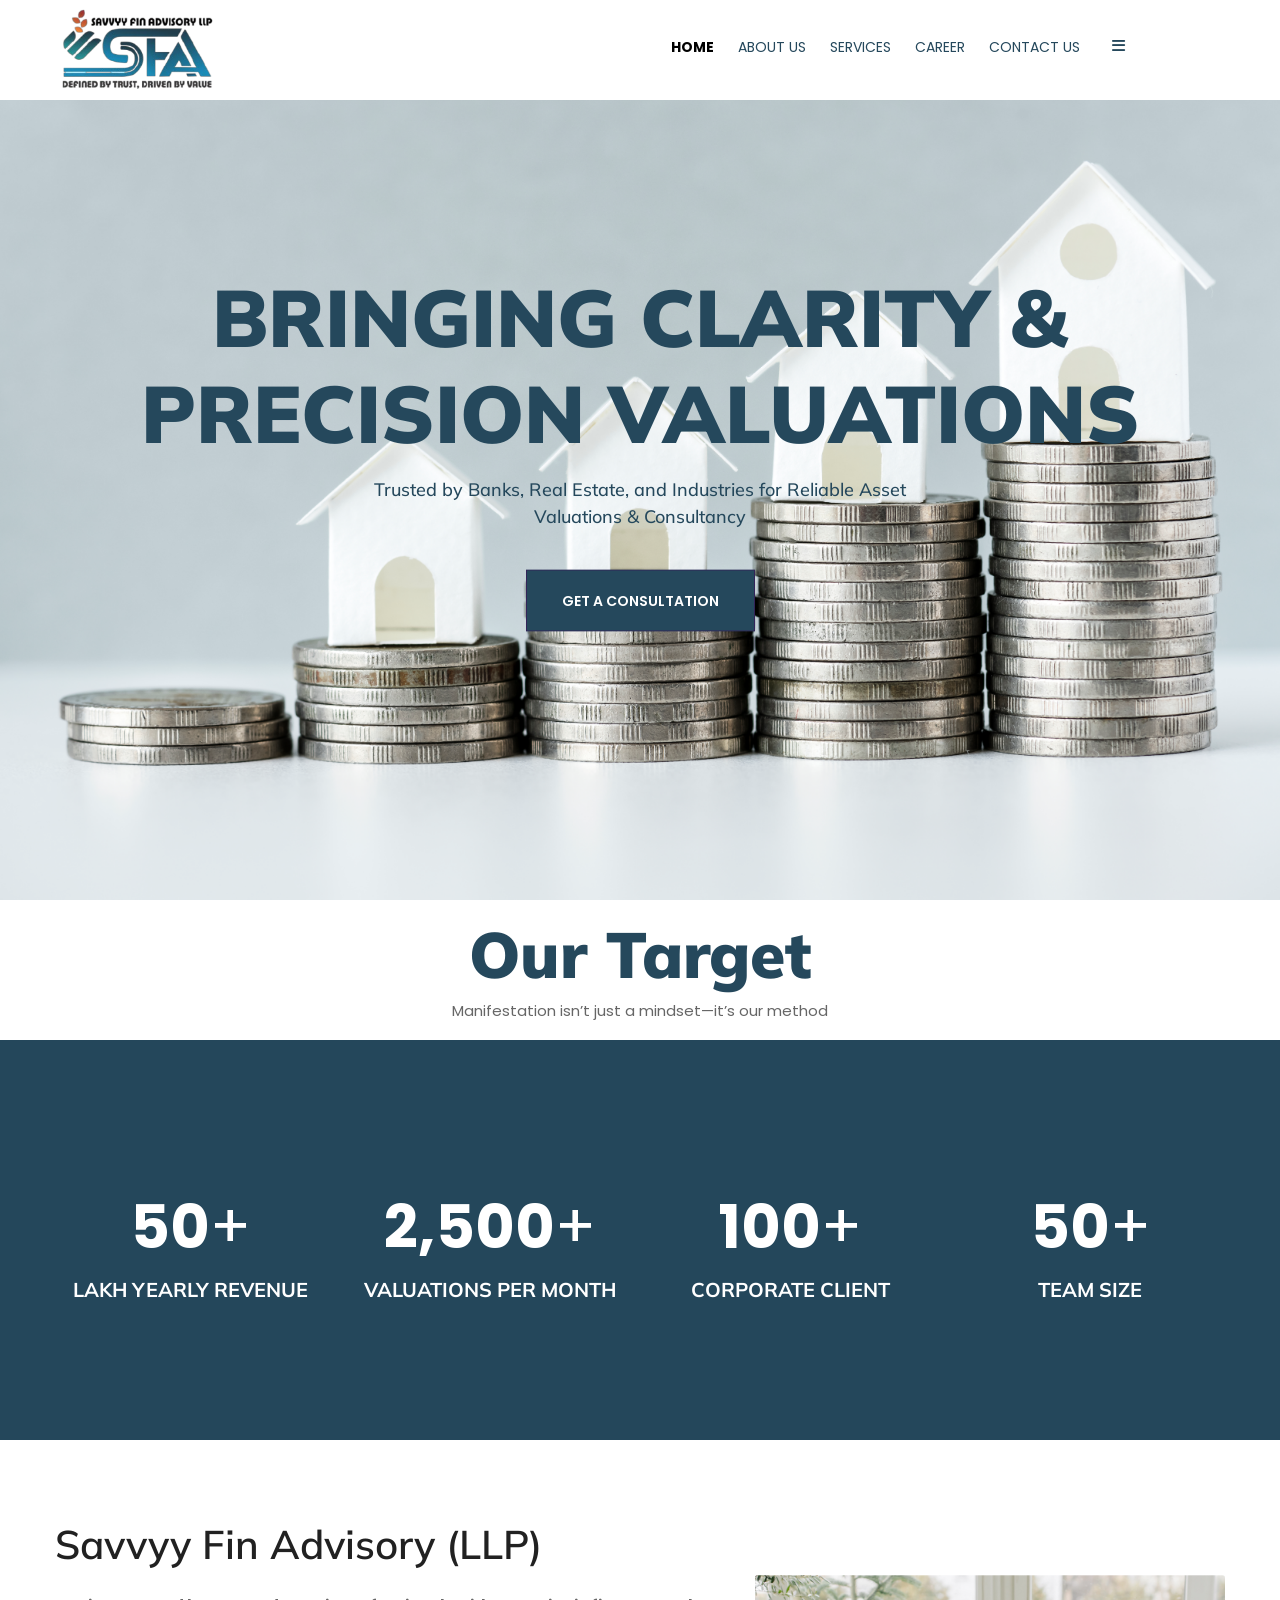
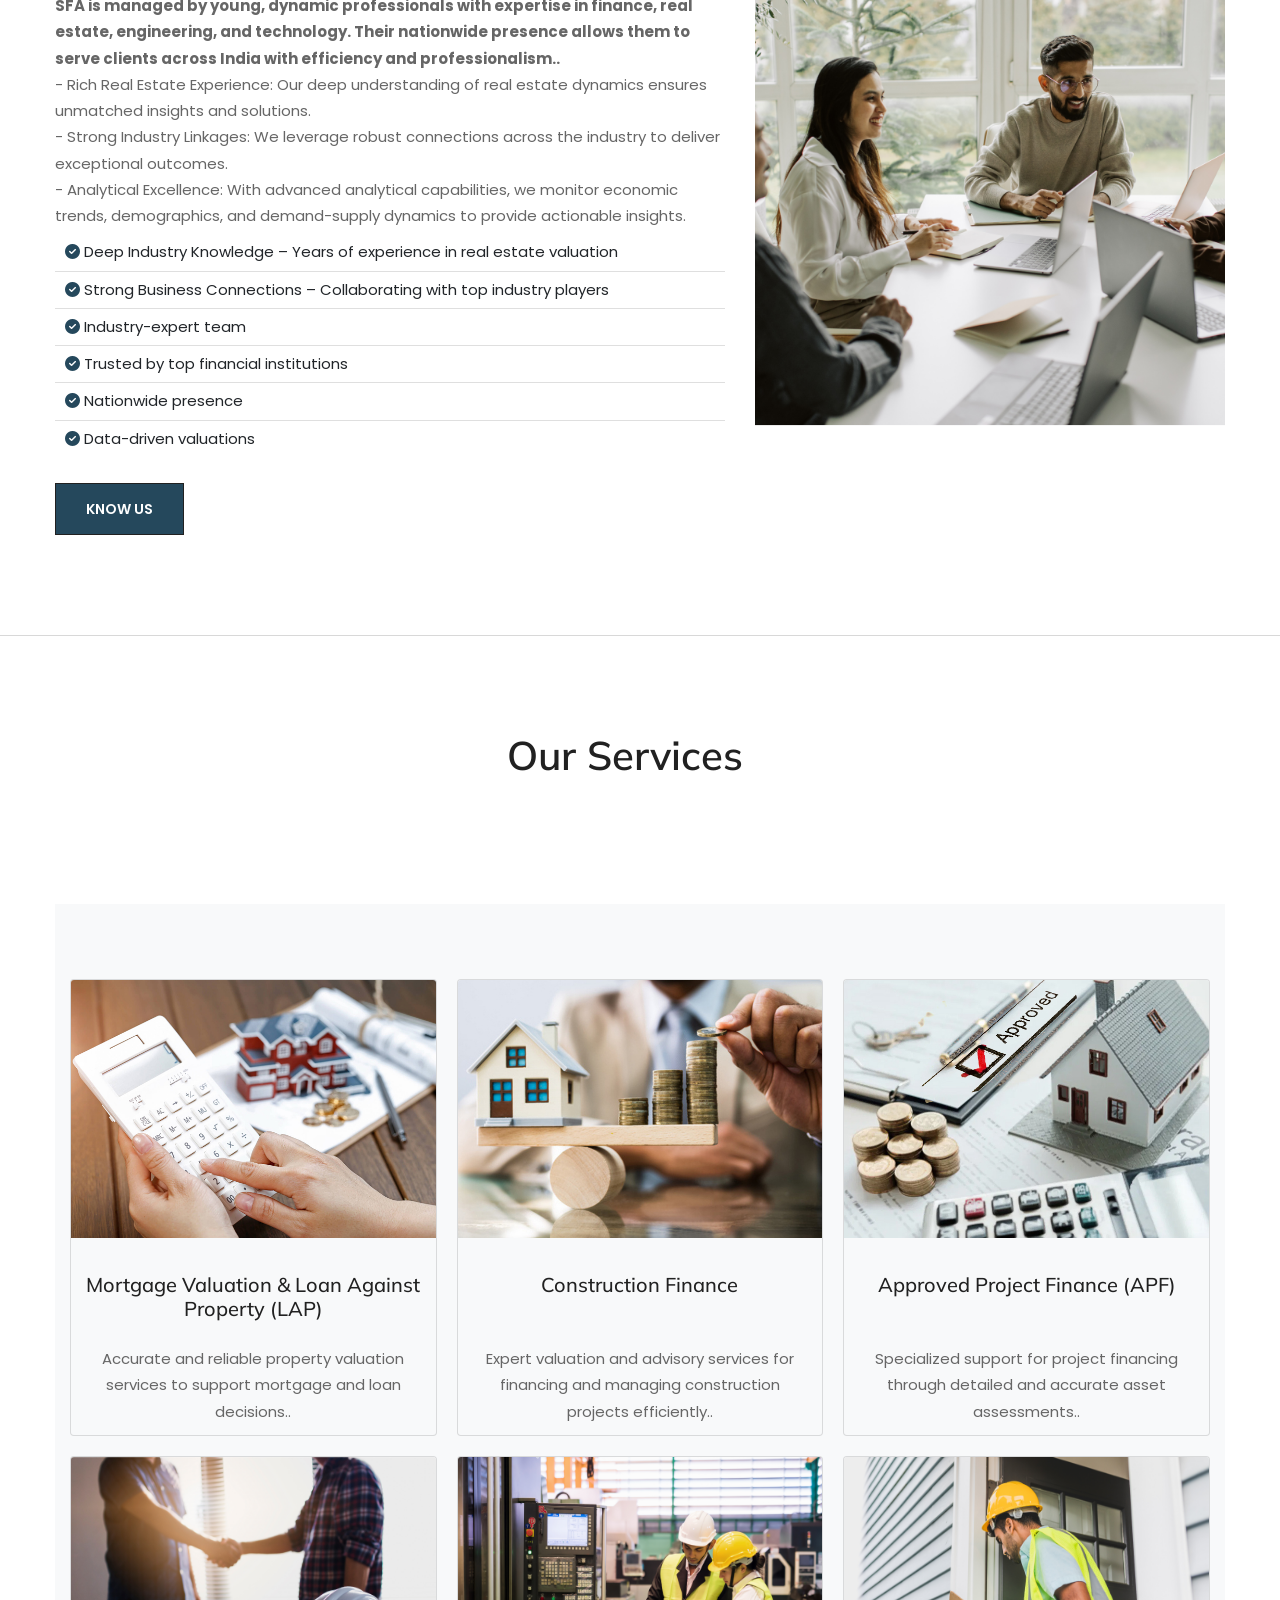
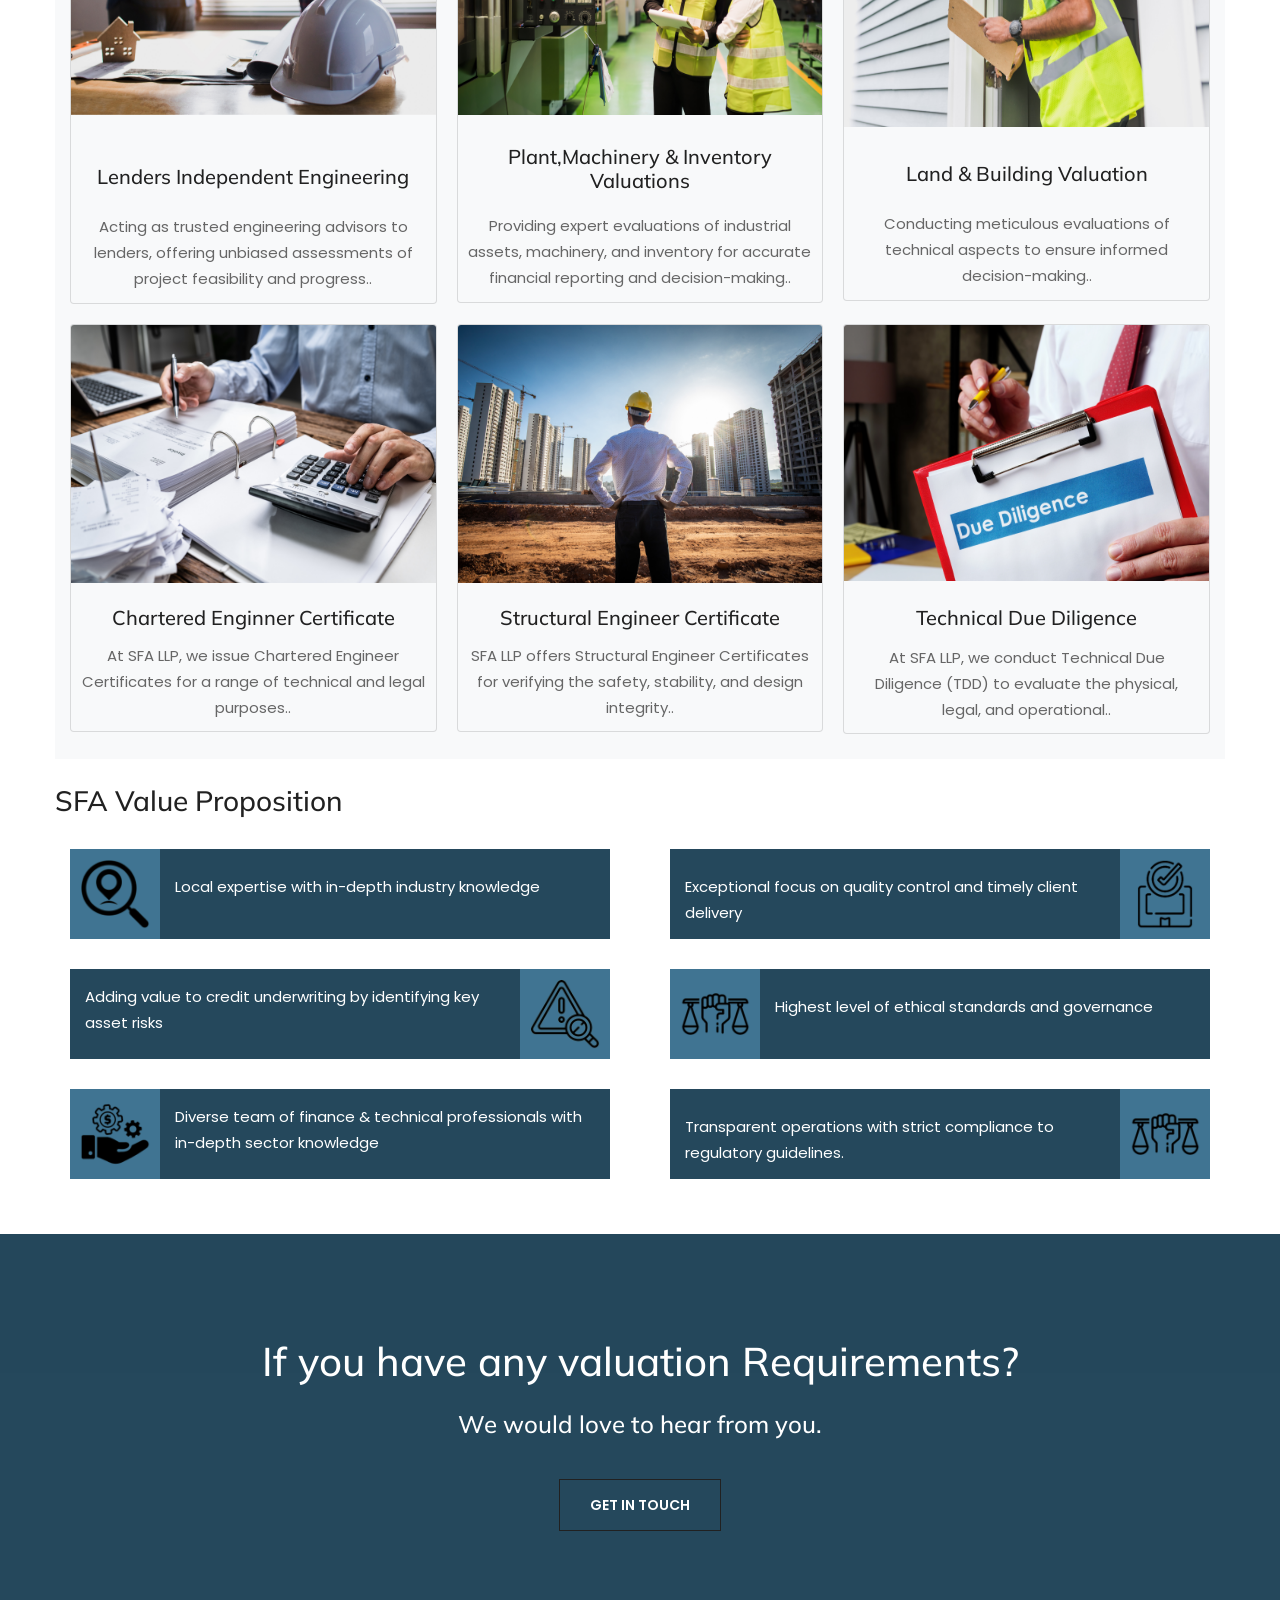
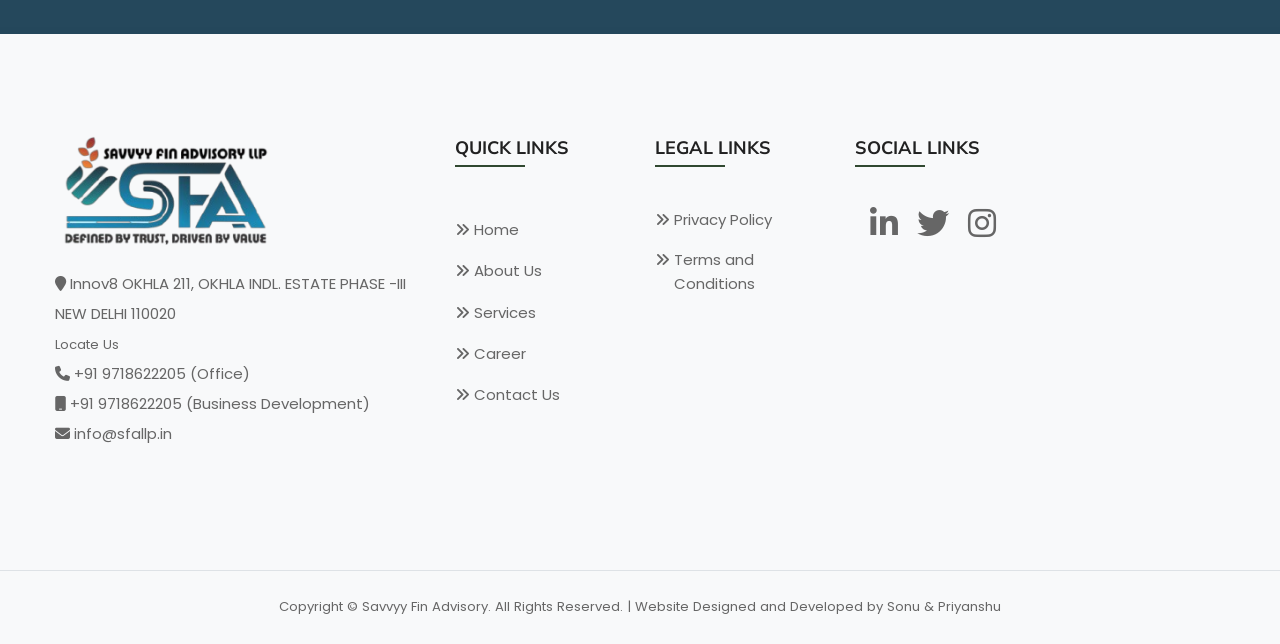
<file: index.html>
<meta http-equiv="content-type" content="text/html;charset=UTF-8" />

<head>

    <link rel="canonical" href="#" />
    <link rel="alternate" href="#" hreflang="en-IN" />
    <link rel="shortcut icon" href="assets/images/logo/logo..png" type="image/x-icon">

    <title>Home : Savvyy Fin Advisory LLP </title>

    <meta name="description" content="">
    <meta name="keywords" content="" />

</head>

<!--Header Content Start-->
<!DOCTYPE html>
<html lang="en">

</html>

<head>
    <meta charset="UTF-8" />
    <meta name="viewport" content="width=device-width, initial-scale=1.0" />
    <title></title>
    <link rel="stylesheet" href="assets/css/vendor/vendor.min.css">
    <link rel="stylesheet" href="assets/css/plugins/plugins.min.css">
    <link rel="stylesheet" href="assets/css/style.css">
    <link rel="stylesheet" href="assets/css/custom.css">
    <link rel="stylesheet" href="https://cdnjs.cloudflare.com/ajax/libs/font-awesome/6.7.2/css/all.min.css"
        integrity="sha512-Evv84Mr4kqVGRNSgIGL/F/aIDqQb7xQ2vcrdIwxfjThSH8CSR7PBEakCr51Ck+w+/U6swU2Im1vVX0SVk9ABhg=="
        crossorigin="anonymous" referrerpolicy="no-referrer" />


    <style>
        .testimonial-section {
            padding: 3rem 1.5rem;
        }

        .section-description {
            text-align: center;
            color: #718096;
            max-width: 800px;
            margin: 0 auto 4rem auto;
            margin-top: 2rem;
        }

        .testimonials {
            display: grid;
            gap: 2rem;
            grid-template-columns: 1fr;
            max-width: 100%;
        }

        .testimonial-card {
            border-radius: 0.5rem;
            padding: 1.5rem;
            display: flex;
            flex-direction: column;
            justify-content: space-between;
            height: 100%;
            border: 1.5px solid #cccccc;
        }

        .testimonial-text {
            font-size: 1rem;
            line-height: 1.8;
            margin-bottom: 1.5rem;
            color: var(--text-color);
        }

        .testimonial-author {
            display: flex;
            align-items: center;
        }

        .author-img {
            width: 3.5rem;
            height: 3.5rem;
            border-radius: 50%;
            object-fit: cover;
        }

        .author-details {
            margin-left: 1rem;
            color: var(--text-color);
        }

        .author-name {
            font-size: 1.125rem;
            color: var(--first-color);
            font-weight: bold;
        }

        .author-position {
            font-size: 0.875rem;
            color: #4a5568;
        }

        @media (min-width: 768px) {
            .testimonials {
                grid-template-columns: 1fr 1fr;
            }
        }

        @media (min-width: 1024px) {

            .testimonial-card {
                padding: 2rem;
            }

            .testimonial-text {
                font-size: 1.125rem;
            }

            .author-name {
                font-size: 1.25rem;
            }

            .author-position {
                font-size: 1rem;
            }
        }
    </style>



</head>

<body>

    <!-- PRELOADERR STARTS HERE -->
    <div id="preloader">
        <div class="preloader">
            <div class="spinner-border text-primary"></div>
        </div>
    </div>
    <!-- PRELOADERR ENDS HERE  -->

    <!-- Header Area Start Here -->
    <!-- Header Area Start Here -->
    <header class="main-header-area header-transparent header-sticky">

        <!-- Main Header Area Start -->
        <div class="main-header  bg-white">
            <div class="container    ">
                <div class="row align-items-center   ">
                    <div class="col-lg-3 col-xl-2 col-md-5 col-6">
                        <div class="header-logo d-flex align-items-center">
                            <a href="index.html">
                                <img class="nonsticky-logo img-full " src="assets/images/sfalogo2main.PNG"
                                    alt="Header Logo">
                                <img class="sticky-logo img-full " src="assets/images/sfalogo2main.PNG"
                                    alt="Header Logo">
                            </a>
                        </div>
                    </div>
                    <div class="col-lg-9 col-xl-9 col-md-6 col-6 d-flex justify-content-end">
                        <nav class="main-nav d-none text-bolder d-lg-flex">
                            <ul class="nav">
                                <li>
                                    <a class="active" href="index.html">
                                        <span class="menu-text">Home</span>
                                    </a>
                                </li>
                                <li>

                                    <a class="" href="aboutus.html">
                                        <span class="menu-text">About Us</span>
                                        <!-- <i class="fa fa-angle-down"></i> -->
                                    </a>

                                    <!-- <ul class="dropdown-submenu dropdown-hover">
                                    <li><a href="aboutus.html#who-we-are">Who We Are</a></li>
                                    <li><a href="aboutus.html#vision">Vision</a></li>
                                    <li><a href="aboutus.html#core-values">Our Mission</a></li>
                                    <li><a href="aboutus.html#our-belief">Our Belief</a></li>
                                </ul> -->
                                </li>
                                <li>
                                    <a   href="services.html">
                                        <span class="menu-text">Services</span>

                                    </a>

                                </li>
                                <li>
                                    <a class="" href="career.html">
                                        <span class="menu-text">Career</span>
                                    </a>

                                </li>

                                <li>
                                    <a class="" href="contactus.html">
                                        <span class="menu-text">Contact Us</span>
                                    </a>
                                </li>
                            </ul>
                        </nav>


                        <div class="header-right-area main-nav">
                            <ul class="nav">
                                <li class="account-menu-wrap d-none d-lg-flex">
                                    <a href="#" class="off-canvas-menu-btn">
                                        <i class="fa fa-bars"></i>
                                    </a>
                                </li>
                                <li class="mobile-menu-btn d-block d-lg-none">
                                    <a class="off-canvas-btn" href="#">
                                        <i class="fa fa-bars"></i>
                                    </a>
                                </li>
                            </ul>
                        </div>


                    </div>
                </div>
            </div>
        </div>
        <!-- Main Header Area End -->


        <!-- off-canvas mobile menu start -->
        <aside class="off-canvas-wrapper" id="mobileMenu">
            <div class="off-canvas-overlay"></div>
            <div class="off-canvas-inner-content">
                <div class="btn-close-off-canvas">
                    <i class="fa fa-times"></i>
                </div>
                <div class="off-canvas-inner">
                    <div class="offcanvas-widget-area">


                        <!-- mobile menu start -->
                        <div class="mobile-navigation">
                            <!-- mobile menu navigation start -->
                            <nav>
                                <ul class="mobile-menu">
                                    <li class="menu-item-has-children"><a class="active" href="index.html">Home</a>
                                    </li>
                                    <li class="menu-item-has-children"><a class="" href="aboutus.html">About Us</a>
                                        <!-- <ul class="dropdown">
                                    <li><a href="aboutus.html#who-we-are">Who We Are</a></li>
                                    <li><a href="aboutus.html#vision">Vision</a></li>
                                    <li><a href="aboutus.html#core-values">Core Values and Mission</a></li>
                                    <li><a href="aboutus.html#our-belief">Our Belief</a></li>
                                   
                                </ul> -->
                                    </li>
                                    <li class="menu-item-has-children"><a class="" href="services.html">Services</a>

                                    </li>
                                    <li class="menu-item-has-children"><a class=""
                                            href="career.html">Career</a>

                                    </li>

                                    <li><a href="contactus.html">Contact Us</a></li>
                                </ul>
                            </nav>
                            <!-- mobile menu navigation end -->
                        </div>

                    </div>
                </div>
            </div>
        </aside>


        <!-- off-canvas menu start -->
        <aside class="off-canvas-menu-wrapper" id="sideMenu">
            <div class="off-canvas-overlay"></div>
            <div class="off-canvas-inner-content">
                <div class="off-canvas-inner">
                    <!-- offcanvas widget area start -->
                    <div class="offcanvas-widget-area text-olive">
                        <img class="mt-5 mb-5" src="assets/images/sfalogo2main.PNG" alt="" style="width:15rem;">
                        <p class="desc-content">SFA is a company that specializes in valuation and consultancy services
                            for different industries like banking, real estate, and manufacturing. Their goal is to
                            provide accurate and reliable assessments of assets such as property, machinery, and
                            industrial equipment.</p>
                        <ul><i class="fa fa-map-marker"></i> Innov8 OKHLA 211, OKHLA INDL. ESTATE PHASE -III
                            NEW DELHI 110020<br>
                        </ul>
                        <p>
                        <ul style="line-height: 2.5;">
                            <li><i class="fa fa-mobile"> </i> +91 9718622205 </li>
                            <li><i class="fa fa-globe"> </i> info@sfallp.in</li>
                        </ul>
                        </p>
                        <p>
                        <ul class="widget-list">
                            <a style="font-size: 2rem;" href="https://www.linkedin.com/company/sfa-llp-india/"><i class="fa-brands fa-linkedin-in mx-3"></i></a>
                            <a style="font-size: 2rem;" href="https://www.facebook.com/share/19ioFbncWG/"><i class="fa-brands fa-twitter me-3"></i></a>
                            <a style="font-size: 2rem;" href="https://www.instagram.com/sfa.llp?igsh=MXhqcDBqYjNnaW51dA=="><i class="fa-brands fa-instagram"></i></a>
                        </ul>
                        </p>
                        <a href="contactus.html" style="background:#25485c;" class="btn btn-outline-light">Get a Consultation</a>
                    </div>
                    <!-- offcanvas widget area end -->
                </div>
                <div class="btn-close-off-canvas">
                    <i class="fa fa-times"></i>
                </div>
            </div>
        </aside>
        <!-- off-canvas menu end -->
    </header>
    <!-- Header Area End Here --><!--Header Content End-->

    <!-- Slider/Intro Section Start -->
    <div class="intro11-slider-wrap section">
        <div class="intro11-slider swiper-container">
            <div class="swiper-wrapper">
                <div class="single-slide-wrapper swiper-slide slide-1 slide-bg-1 bg-position">
                    <!-- Intro Content Start -->
                    <div class="slider-content text-center">
                        <h3 Bringing class="title " _data-splitting style="color: #25485c;"> Bringing Clarity &
                            Precision valuations
                        </h3>
                        <h4 class="sub-title " style="color: #25485c;">Trusted by Banks, Real Estate, and Industries for
                            Reliable
                            Asset Valuations & Consultancy</h4>
                        <a href="contactus.html" class="btn btn-outline-light btn-lg" style="background:#25485c;">Get a Consultation</a>
                    </div>
                    <!-- Intro Content End -->
                </div>

            </div>

            <div class="swiper-pagination"></div>
        </div>
    </div>
    <!-- Slider/Intro Section End -->


    <!-- Funfact Section Start Here -->
    <div class="section-title text-center">
        <h2 class="" style="color: #25485c; text-align: center; font-weight: 900;font-size: 4rem; margin-top: 1rem;">Our Target</h2>
        <p>Manifestation isn’t just a mindset—it’s our method</p>
    </div>
    <div class="funfact-section d-flex flex-column justify-content-center bg-olive mt-2">
        <div class="container p-0">
            <div class="row no-gutters counters align-items-center">
                <div class="col-lg-3 col-6">
                    <div class="single-fun-fact-wrap" data-aos="fade-up" data-aos-delay="100">
                        <div class="counter-area">
                            <strong class="counter">50</strong><span class="text-white ml-2">+</span>
                        </div>
                        <div class="counter-content">
                            <h3 class="title">Lakh Yearly 
                                Revenue</h3>
                        </div>
                    </div>
                </div>
                <div class="col-lg-3 col-6 item">
                    <div class="single-fun-fact-wrap" data-aos="fade-up" data-aos-delay="300">
                        <div class="counter-area">
                            <strong class="counter">2,500</strong><span class="text-white ml-2">+</span>
                        </div>
                        <div class="counter-content">
                            <h3 class="title">Valuations per Month</h3>
                        </div>
                    </div>
                </div>
                <div class="col-lg-3 col-6">
                    <div class="single-fun-fact-wrap" data-aos="fade-up" data-aos-delay="600">
                        <div class="counter-area">
                            <strong class="counter">100</strong><span class="text-white ml-2">+</span>
                        </div>
                        <div class="counter-content">
                            <h3 class="title">Corporate
                                Client</h3>
                        </div>
                    </div>
                </div>
                <div class="col-lg-3 col-6">
                    <div class="single-fun-fact-wrap" data-aos="fade-up" data-aos-delay="900">
                        <div class="counter-area">
                            <strong class="counter">50</strong><span class="text-white ml-2">+</span>
                        </div>
                        <div class="counter-content">
                            <h3 class="title">Team Size</h3>
                        </div>
                    </div>
                </div>
            </div>
        </div>
    </div>
    <!-- Funfact Section End Here -->


    <!-- why choose us section start here  -->

    <div class="about-section pt-90 pb-90">
        <div class="container">
            <!-- <h2 class="title py-3 text-bolder">Why Choose Us</h2> -->
            <div class="row align-items-center">

                <div class="col-lg-7 col-xl-7 order-1 m-auto" data-aos="fade-up" data-aos-delay="100">
                    <div class="restaurant-about-content section-title">
                        <h2 class="title mb-5">Savvyy Fin Advisory (LLP)</h2>
                        <b>SFA is managed by young, dynamic professionals with expertise in finance, real estate,
                            engineering, and technology. Their nationwide presence allows them to serve clients across
                            India with efficiency and professionalism..</b>
                        <p class="desc-content mb-1">- Rich Real Estate Experience: Our deep understanding of real
                            estate
                            dynamics ensures unmatched insights and solutions. <br>
                            - Strong Industry Linkages: We leverage robust connections across the industry to deliver
                            exceptional outcomes. <br>
                            - Analytical Excellence: With advanced analytical capabilities, we monitor economic trends,
                            demographics, and demand-supply dynamics to provide actionable insights.

                        </p>
                        <ul class="list-group list-group-flush">
                            <li class="list-group-item list-group-item-action"><i
                                    class="fa fa-check-circle text-olive"></i> Deep Industry Knowledge – Years of
                                experience in real estate valuation</li>
                            <li class="list-group-item list-group-item-action"><i
                                    class="fa fa-check-circle text-olive"></i> Strong Business Connections –
                                Collaborating with top industry players</li>
                            <li class="list-group-item list-group-item-action"><i
                                    class="fa fa-check-circle text-olive"></i> Industry-expert
                                team
                            </li>
                            <li class="list-group-item list-group-item-action"><i
                                    class="fa fa-check-circle text-olive"></i> Trusted by top financial institutions
                            </li>
                            <li class="list-group-item list-group-item-action"><i
                                    class="fa fa-check-circle text-olive"></i> Nationwide presence</li>
                            <li class="list-group-item list-group-item-action"><i
                                    class="fa fa-check-circle text-olive"></i> Data-driven valuations
                            </li>
                        </ul><br>
                        <a href="aboutus.html" class="btn btn-dark btn-hover-primary" style="background:#25485c;">Know Us</a>
                    </div>
                </div>
                <div class="col-lg-5 col-xl-5 order-0 order-lg-1" _data-aos="fade-up" _data-aos-delay="300">
                    <figure _class="marketing-about-thumb mb-md-40 mb-sm-40">
                        <img style="object-fit: cover; background-position: center;" class=" border-1 rounded-1"
                            height="500rem" width="100%" src="assets/images/10.png" alt="About">

                    </figure>
                </div>
            </div>
        </div>
    </div>
    <!-- why choose us end -->
<hr>
    <!----------- Start Real Estate ---------->
    <div class="service-section bg-white py-5">
        <div class="container">
            <div class="row text-center my-5 py-5">
                <div class="row text-center mb-10">
                    <div class="section-title" data-aos="fade-up" data-aos-delay="100">
                        <h3 class="title py-4">Our Services</h3>
                    </div>
                </div>
            </div>


        </div>
        <!-- ---------- End Real Estate ------------ -->


        <!-- ---------- Start Plant & Machinery ------------ -->
        <div class="container mt-3">

            <!-- Service Section Start Here -->
            <div class="service-section pb-90 bg-light py-5">
                <div class="container">
                    <div class="row text-center mb-10">

                    </div>
                    <div class="row row-cols-1 row-cols-md-3 g-4 text-center">

                        <a href="MortgageValuation&LoanAgainstProperty(LAP).html">
                            <div class="col">
                                <div class="card cards_services">
                                    <img src="assets/images/services/mortgage_valuation.jpg" height="258rem" class="card-img-top"
                                        alt="">
                                    <div class="card-body">
                                        <h5 class="card-title my-5">Mortgage Valuation & Loan Against Property (LAP)
                                        </h5>
                                        <p class="card-text">Accurate and reliable property valuation services to
                                            support mortgage and loan decisions.. <!--and market dynamics--></p>
                                    </div>
                                </div>
                            </div>
                        </a>

                        <a href="constructionfinance.html">
                            <div class="col">
                                <div class="card cards_services">
                                    <img src="assets/images/services/loan_against_property.jpg" height="258rem" class="card-img-top"
                                        alt="">
                                    <div class="card-body">
                                        <h5 class="card-title my-5">Construction Finance<br><br></h5>
                                        <p class="card-text">Expert valuation and advisory services for financing
                                            and managing construction projects efficiently..</p>
                                    </div>
                                </div>
                            </div>
                        </a>

                        <a href="APPROVEDPROJECTFINANCE(APF).html">
                            <div class="col">
                                <div class="card cards_services">
                                    <img src="assets/images/services/approved_project_finance.jpg"
                                        class="card-img-top" height="258rem" alt="">
                                    <div class="card-body">
                                        <h5 class="card-title my-5">Approved Project Finance (APF) <br><br></h5>
                                        <p class="card-text"> Specialized support for project financing through
                                            detailed and accurate asset assessments..
                                            <!--repeat valuations and manage credit risk for lenders at large. This enables banks, NBFCs and HFCs pre-approve a project for mortgage loans.-->
                                        </p>
                                    </div>
                                </div>
                            </div>
                        </a>


                        <a href="LendersIndependentEngineering.html">
                            <div class="col">
                                <div class="card cards_services">
                                    <img src="assets/images/1.png" class="card-img-top"
                                        alt="" height="258rem">
                                    <div class="card-body mt-3">
                                        <h5 class="card-title my-5">Lenders Independent Engineering</h5>
                                        <p class="card-text">Acting as trusted engineering advisors to lenders,
                                            offering unbiased assessments of project feasibility and progress..</p>
                                    </div>
                                </div>
                            </div>
                        </a>

                        <a href="Plant,Machinery&InventoryValuations.html">
                            <div class="col">
                                <div class="card cards_services">
                                    <img src="assets/images/2.png"
                                        class="card-img-top" height="258rem" alt="">
                                    <div class="card-body">
                                        <h5 class="card-title my-4">Plant,Machinery & Inventory Valuations</h5>
                                        <p class="card-text"> Providing expert evaluations of industrial assets,
                                            machinery, and inventory for accurate financial reporting and
                                            decision-making..
                                            <!--in group or individually, both for in-situ and ex-situ purposes.-->
                                        </p>
                                    </div>
                                </div>
                            </div>
                        </a>
                        <a href="LAND&BUILDINGVALUATION.html">
                            <div class="col">
                                <div class="card cards_services ">
                                    <img src="assets/images/3.png" class="card-img-top"  height="270rem" alt="">
                                    <div class="card-body">
                                        <h5 class="card-title my-5">Land & Building Valuation</h5>
                                        <p class="card-text">Conducting meticulous evaluations of technical aspects
                                            to ensure informed decision-making..
                                        </p>
                                    </div>
                                </div>
                            </div>
                        </a>
                        <a href="CHARTEREDENGINEERCERTIFICATE.html">
                            <div class="col">
                                <div class="card cards_services">
                                    <img src="assets/images/4.png" class="card-img-top" height="258rem" alt="">
                                    <div class="card-body">
                                        <h5 class="card-title my-2">Chartered Enginner Certificate</h5>
                                        <p class="card-text">At SFA LLP, we issue Chartered Engineer Certificates for a range of
                                            technical and legal purposes..
                                        </p>
                                    </div>
                                </div>
                            </div>
                        </a>
                        <a href="STRUCTURALENGINEERCERTIFICATE.html">
                            <div class="col">
                                <div class="card cards_services">
                                    <img src="assets/images/5.png" class="card-img-top" height="258rem" alt="">
                                    <div class="card-body">
                                        <h5 class="card-title my-2">Structural Engineer Certificate</h5>
                                        <p class="card-text">SFA LLP offers Structural Engineer Certificates for verifying the safety,
                                            stability, and design integrity..
                                        </p>
                                    </div>
                                </div>
                            </div>
                        </a>
                        <a href="TECHNICALDUEDILIGENCE.html">
                            <div class="col">
                                <div class="card cards_services">
                                    <img src="assets/images/6.png" class="card-img-top" height="256rem" alt="">
                                    <div class="card-body">
                                        <h5 class="card-title my-3">Technical Due Diligence
                                        </h5>
                                        <p class="card-text">At SFA LLP, we conduct Technical Due Diligence (TDD) to evaluate the
                                            physical, legal, and operational..
                                        </p>
                                    </div>
                                </div>
                            </div>
                        </a>

                    </div>
                </div>
            </div>
            <!-- Service Section End Here -->

 

            <h3 class="mt-5 dip">SFA Value Proposition</h3><br>

            <div class="row align-items-center dip">
                <!-- Left Column (3 Items) -->
                <div class="col-lg-6 col-xl-6" data-aos="fade-up" data-aos-delay="100">
                    <div class="container text-white">
                        <div class="row iconboxarea">
                            <div class="col-md-2 icon_box icon_bg">
                                <img src="assets/images/services/icon1.png" alt="">
                            </div>
                            <div class="col-md-10 bg-olive pt-5">
                                Local expertise with in-depth industry knowledge
                            </div>
                        </div>
            
                        <div class="row iconboxarea">
                            <div class="col-md-10 bg-olive pt-3">
                                Adding value to credit underwriting by identifying key asset risks
                            </div>
                            <div class="col-md-2 icon_box icon_bg">
                                <img src="assets/images/services/icon2.png" alt="">
                            </div>
                        </div>
            
                        <div class="row iconboxarea">
                            <div class="col-md-2 icon_box icon_bg">
                                <img src="assets/images/services/icon3.png" alt="">
                            </div>
                            <div class="col-md-10 bg-olive pt-3">
                                Diverse team of finance & technical professionals with in-depth sector knowledge
                            </div>
                        </div>
                    </div>
                </div>
            
                <!-- Right Column (3 Items) -->
                <div class="col-lg-6 col-xl-6" data-aos="fade-up" data-aos-delay="100">
                    <div class="container text-white">
                        <div class="row iconboxarea">
                            <div class="col-md-10 bg-olive pt-5">
                                Exceptional focus on quality control and timely client delivery
                            </div>
                            <div class="col-md-2 icon_box icon_bg">
                                <img src="assets/images/services/icon4.png" alt="">
                            </div>
                        </div>
            
                        <div class="row iconboxarea">
                            <div class="col-md-2 icon_box icon_bg">
                                <img src="assets/images/services/icon5.png" alt="">
                            </div>
                            <div class="col-md-10 bg-olive pt-5">
                                Highest level of ethical standards and governance
                            </div>
                        </div>
            
                        <div class="row iconboxarea">
                            <div class="col-md-10 bg-olive pt-5">
                                Transparent operations with strict compliance to regulatory guidelines.
                            </div>
                            <div class="col-md-2 icon_box icon_bg">
                                <img src="assets/images/services/icon5.png" alt="">
                            </div>
                        </div>
                    </div>
                </div>
            </div>
        </div>


    </div>
   


    <!-- Funfact Section Start Here -->
    <div class="funfact-section d-flex flex-column justify-content-center bg-olive">
        <div class="container p-0">

            <div class="single-fun-fact-wrap" data-aos="fade-up" data-aos-delay="900">
                <div class="counter-content">
                    <div class="support-wrapper" data-aos="fade-up" data-aos-delay="300">
                        <div _class="section-title text-center">
                            <h1 class="text-white">If you have any valuation Requirements?</h1>
                            <h4 class="mt-5 mb-5 pb-3 text-white">We would love to hear from you.</h4>
                        </div>
                        <div class="support-button">
                            <a class="btn btn-dark btn-hover-white" style="background:#25485c;" href="contactus.html">Get In Touch</a>
                        </div>
                    </div>
                </div>
            </div>
        </div>
    </div>
    <!-- Funfact Section End Here -->




    <!--Footer Content Start-->
        <!-- Footer Section Start Here -->
        <footer class="footer-section pt-90 bg-light">
            <div class="footer-widget-area">
                <div class="container container-default custom-area">
                    <div class="row">
                        <div class="col-12 col-sm-12 col-md-12 col-lg-4 col-custom">
                            <div class="single-footer-widget m-0" data-aos="fade-up" data-aos-delay="200"
                                data-aos-anchor-placement="bottom bottom">
                                <div class="footer-logo pb-3">
                                    <a href="index.html">
                                        <img src="assets/images/sfalogo2main.PNG" alt="" width="88%">
                                    </a>
                                    <p>
                                    <ul style="line-height: 2;">
                                        <li><i class="fa fa-map-marker"></i> Innov8 OKHLA 211, OKHLA INDL. ESTATE PHASE
                                            -III NEW DELHI 110020<br>
                                            <small><a href="contact.html#LocateUs">Locate Us</a></small>
                                        </li>
                                        <li><i class="fa fa-phone"></i> +91 9718622205 (Office)</li>
                                        <li><i class="fa fa-mobile"></i> +91 9718622205 (Business Development)</li>

                                        <li><i class="fa fa-envelope"></i> info@sfallp.in</li>
                                    </ul>
                                    </p>

                                    <!-- Soclial Link Start -->
                                    <div class=" pt-0">
                                        <a title="Linkedin" href="#" target="_blank"> </a>
                                    </div>
                                </div>
                            </div>
                        </div>
                        <div class="col-12 col-sm-6 col-md-4 col-lg-2 col-custom">
                            <div class="single-footer-widget pt-3" data-aos="fade-up" data-aos-delay="400"
                                data-aos-anchor-placement="bottom bottom">
                                <h2 class="widget-title">Quick Links</h2>
                                <ul class="widget-list pt-5">
                                    <li><a href="index.html">Home</a></li>
                                    <li><a href="aboutus.html">About Us</a></li>
                                    <li><a href="services.html">Services</a></li>
                                    <li><a href="career.html">Career</a></li>
                                    <li><a href="contactus.html">Contact Us</a></li>
                                </ul>
                            </div>
                        </div>
                        <div class="col-12 col-sm-6 col-md-3 col-lg-2 col-custom">
                            <div class="single-footer-widget  pt-3" data-aos="fade-up" data-aos-delay="500"
                                data-aos-anchor-placement="bottom bottom">
                                <h2 class="widget-title">Legal Links</h2>
                                <ul class="widget-list pt-3">
                                    <li><a href="#"> Privacy Policy</a></li>
                                    <li><a href="#"> Terms and Conditions</a></li>
                                </ul>
                            </div>
                        </div>
                        <div class="col-12 col-sm-6 col-md-3 col-lg-2 col-custom">
                            <div class="single-footer-widget  pt-3" data-aos="fade-up" data-aos-delay="500"
                                data-aos-anchor-placement="bottom bottom">
                                <h2 class="widget-title"> Social Links</h2>
                                <ul class="widget-list pt-3">
                                    <a style="font-size: 2rem;" href="https://www.linkedin.com/company/sfa-llp-india/"><i class="fa-brands fa-linkedin-in mx-3"></i></a>
                                    <a style="font-size: 2rem;" href="https://www.facebook.com/share/19ioFbncWG/"><i class="fa-brands fa-twitter me-3"></i></a>
                                    <a style="font-size: 2rem;" href="https://www.instagram.com/sfa.llp?igsh=MXhqcDBqYjNnaW51dA=="><i class="fa-brands fa-instagram"></i></a>

                                </ul>
                            </div>
                        </div>

                    </div>
                </div>

            </div>
            </div>
            </div>


            <div class="footer-copyright-area pt-5 border-top mt-90 mb-5">
                <div class="container custom-area">
                    <div class="row">
                        <div class="col-12 text-center col-custom">
                            <div class="copyright-content">
                                <small>Copyright © <a href="index.html">Savvyy Fin Advisory. All Rights Reserved.</a> |
                                    Website Designed and Developed by Sonu & Priyanshu</small>
                            </div>
                        </div>
                    </div>
                </div>
            </div>


        </footer>
        <!-- Footer Section End Here -->




    <!-- Scroll Top Start Here -->
    <a href="#" class="scroll-top" id="scroll-top">
        <i class="arrow-top fa fa-angle-double-up"></i>
        <i class="arrow-bottom fa fa-angle-double-up"></i>
    </a>
    <!-- Scroll Top End Here -->






    <script src="assets/js/vendor/vendor.min.js"></script>
    <script src="assets/js/plugins/plugins.min.js"></script>

    <!--Main JS-->
    <script src="assets/js/main.js"></script>

</body>




</html><!--Footer Content End-->
</file>
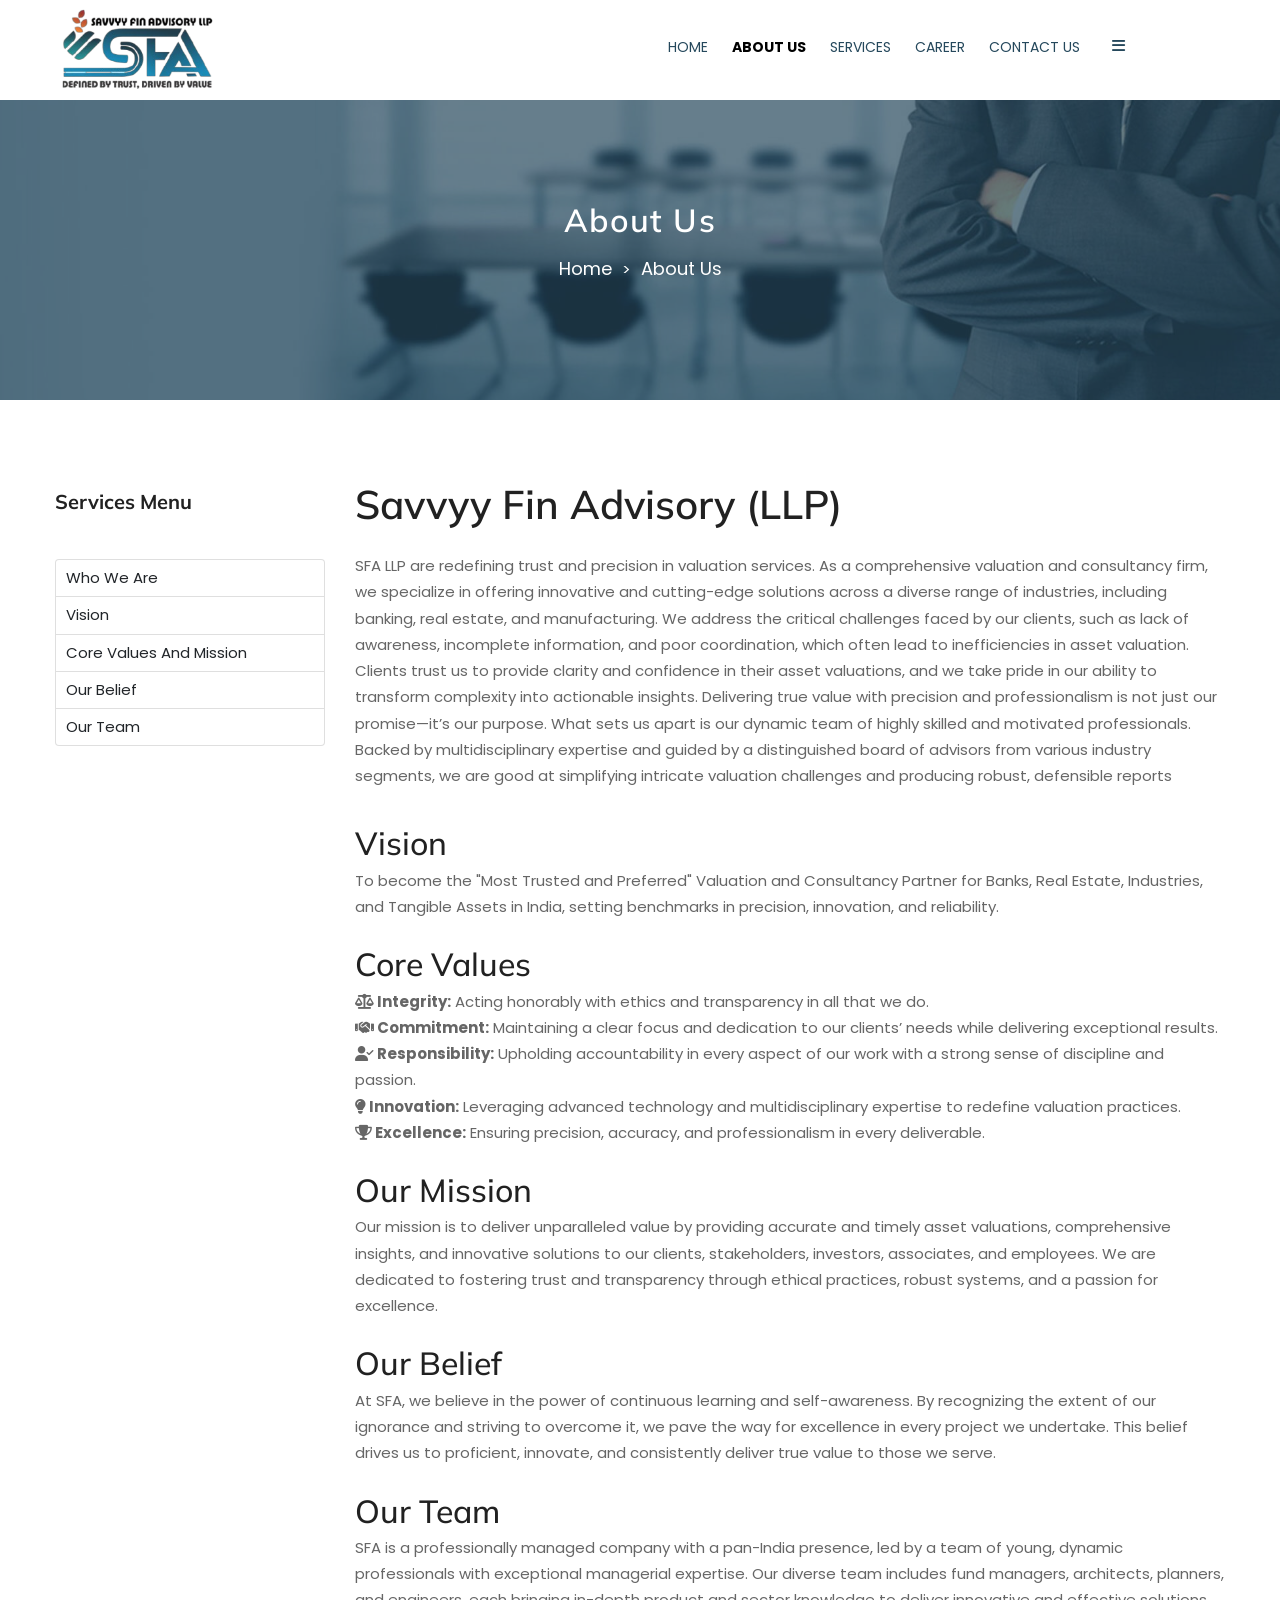
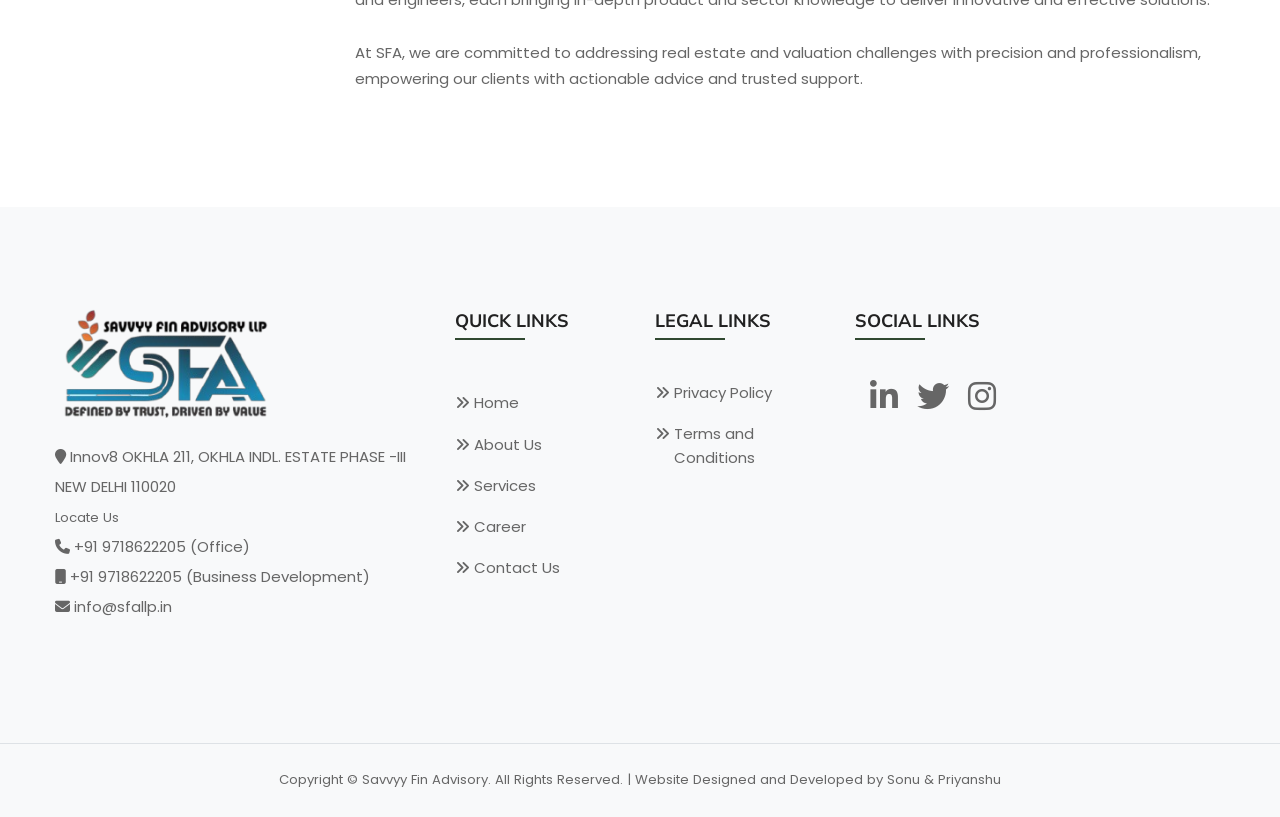
<file: aboutus.html>
<meta http-equiv="content-type" content="text/html;charset=UTF-8" />

<head>

    <link rel="canonical" href="#" />
    <link rel="alternate" href="#" hreflang="en-IN" />

    <link rel="shortcut icon" href="assets/images/logo/logo..png" type="image/x-icon">

    <title>About Us: Savvyy Fin Advisory LLP</title>

    <meta name="description" content="">
    <meta name="keywords" content="" />

</head>

<!--Header Content Start-->
<header class="main-header-area header-sticky position-relative">
    <!DOCTYPE html>
    <html lang="en">

    <head>
        <meta charset="UTF-8" />
        <meta name="viewport" content="width=device-width, initial-scale=1.0" />
        <title></title>

        <!-- Use the minified version files listed below for better performance and remove the files listed above -->
        <link rel="stylesheet" href="assets/css/vendor/vendor.min.css">
        <link rel="stylesheet" href="assets/css/plugins/plugins.min.css">
        <link rel="stylesheet" href="assets/css/style.css">
        <link rel="stylesheet" href="assets/css/custom.css">
        <link rel="stylesheet" href="https://cdnjs.cloudflare.com/ajax/libs/font-awesome/6.7.2/css/all.min.css"
            integrity="sha512-Evv84Mr4kqVGRNSgIGL/F/aIDqQb7xQ2vcrdIwxfjThSH8CSR7PBEakCr51Ck+w+/U6swU2Im1vVX0SVk9ABhg=="
            crossorigin="anonymous" referrerpolicy="no-referrer" />
        <!-- <link rel="stylesheet" href="assets/css/style.min.css"> -->



    </head>

    <body>

        <!-- PRELOADERR STARTS HERE -->
        <div id="preloader">
            <div class="preloader">
                <div class="spinner-border text-primary"></div>
            </div>
        </div>
        <!-- PRELOADERR ENDS HERE  -->

        <!-- Header Area Start Here -->
        <header class="main-header-area header-transparent header-sticky">

            <!-- Main Header Area Start -->
            <div class="main-header  bg-white">
                <div class="container    ">
                    <div class="row align-items-center   ">
                        <div class="col-lg-3 col-xl-2 col-md-5 col-6">
                            <div class="header-logo d-flex align-items-center">
                                <a href="index.html">
                                    <img class="nonsticky-logo img-full " src="assets/images/sfalogo2main.PNG"
                                        alt="Header Logo">
                                    <img class="sticky-logo img-full " src="assets/images/sfalogo2main.PNG"
                                        alt="Header Logo">
                                </a>
                            </div>
                        </div>
                        <div class="col-lg-9 col-xl-9 col-md-6 col-6 d-flex justify-content-end">
                            <nav class="main-nav d-none text-bolder d-lg-flex">
                                <ul class="nav">
                                    <li>
                                        <a  href="index.html">
                                            <span class="menu-text">Home</span>
                                        </a>
                                    </li>
                                    <li>
    
                                        <a class="active" href="aboutus.html">
                                            <span class="menu-text">About Us</span>
                                            <!-- <i class="fa fa-angle-down"></i> -->
                                        </a>
    
                                        <!-- <ul class="dropdown-submenu dropdown-hover">
                                        <li><a href="aboutus.html#who-we-are">Who We Are</a></li>
                                        <li><a href="aboutus.html#vision">Vision</a></li>
                                        <li><a href="aboutus.html#core-values">Our Mission</a></li>
                                        <li><a href="aboutus.html#our-belief">Our Belief</a></li>
                                    </ul> -->
                                    </li>
                                    <li>
                                        <a   href="services.html">
                                            <span class="menu-text">Services</span>
    
                                        </a>
    
                                    </li>
                                    <li>
                                        <a class="" href="career.html">
                                            <span class="menu-text">Career</span>
                                        </a>
    
                                    </li>
    
                                    <li>
                                        <a class="" href="contactus.html">
                                            <span class="menu-text">Contact Us</span>
                                        </a>
                                    </li>
                                </ul>
                            </nav>
    
    
                            <div class="header-right-area main-nav">
                                <ul class="nav">
                                    <li class="account-menu-wrap d-none d-lg-flex">
                                        <a href="#" class="off-canvas-menu-btn">
                                            <i class="fa fa-bars"></i>
                                        </a>
                                    </li>
                                    <li class="mobile-menu-btn d-block d-lg-none">
                                        <a class="off-canvas-btn" href="#">
                                            <i class="fa fa-bars"></i>
                                        </a>
                                    </li>
                                </ul>
                            </div>
    
    
                        </div>
                    </div>
                </div>
            </div>
            <!-- Main Header Area End -->
    
    
            <!-- off-canvas mobile menu start -->
            <aside class="off-canvas-wrapper" id="mobileMenu">
                <div class="off-canvas-overlay"></div>
                <div class="off-canvas-inner-content">
                    <div class="btn-close-off-canvas">
                        <i class="fa fa-times"></i>
                    </div>
                    <div class="off-canvas-inner">
                        <div class="offcanvas-widget-area">
    
    
                            <!-- mobile menu start -->
                            <div class="mobile-navigation">
                                <!-- mobile menu navigation start -->
                                <nav>
                                    <ul class="mobile-menu">
                                        <li class="menu-item-has-children"><a class="active" href="index.html">Home</a>
                                        </li>
                                        <li class="menu-item-has-children"><a class="" href="aboutus.html">About Us</a>
                                            <!-- <ul class="dropdown">
                                        <li><a href="aboutus.html#who-we-are">Who We Are</a></li>
                                        <li><a href="aboutus.html#vision">Vision</a></li>
                                        <li><a href="aboutus.html#core-values">Core Values and Mission</a></li>
                                        <li><a href="aboutus.html#our-belief">Our Belief</a></li>
                                       
                                    </ul> -->
                                        </li>
                                        <li class="menu-item-has-children"><a class="" href="services.html">Services</a>
    
                                        </li>
                                        <li class="menu-item-has-children"><a class=""
                                                href="career.html">Career</a>
    
                                        </li>
    
                                        <li><a href="contactus.html">Contact Us</a></li>
                                    </ul>
                                </nav>
                                <!-- mobile menu navigation end -->
                            </div>
    
                        </div>
                    </div>
                </div>
            </aside>
    
    
            <!-- off-canvas menu start -->
            <aside class="off-canvas-menu-wrapper" id="sideMenu">
                <div class="off-canvas-overlay"></div>
                <div class="off-canvas-inner-content">
                    <div class="off-canvas-inner">
                        <!-- offcanvas widget area start -->
                        <div class="offcanvas-widget-area text-olive">
                            <img class="mt-5 mb-5" src="assets/images/sfalogo2main.PNG" alt="" style="width:15rem;">
                            <p class="desc-content">SFA is a company that specializes in valuation and consultancy services
                                for different industries like banking, real estate, and manufacturing. Their goal is to
                                provide accurate and reliable assessments of assets such as property, machinery, and
                                industrial equipment.</p>
                            <ul><i class="fa fa-map-marker"></i> Innov8 OKHLA 211, OKHLA INDL. ESTATE PHASE -III
                                NEW DELHI 110020<br>
                            </ul>
                            <p>
                            <ul style="line-height: 2.5;">
                                <li><i class="fa fa-mobile"> </i> +91 9718622205 </li>
                                <li><i class="fa fa-globe"> </i> info@sfallp.in</li>
                            </ul>
                            </p>
                            <p>
                            <ul class="widget-list">
                                <a style="font-size: 2rem;" href="https://www.linkedin.com/company/sfa-llp-india/"><i class="fa-brands fa-linkedin-in mx-3"></i></a>
                            <a style="font-size: 2rem;" href="https://www.facebook.com/share/19ioFbncWG/"><i class="fa-brands fa-twitter me-3"></i></a>
                            <a style="font-size: 2rem;" href="https://www.instagram.com/sfa.llp?igsh=MXhqcDBqYjNnaW51dA=="><i class="fa-brands fa-instagram"></i></a>
                            </ul>
                            </p>
                            <a href="contactus.html" style="background:#25485c;" class="btn btn-outline-light">Get a Consultation</a>
                        </div>
                        <!-- offcanvas widget area end -->
                    </div>
                    <div class="btn-close-off-canvas">
                        <i class="fa fa-times"></i>
                    </div>
                </div>
            </aside>
            <!-- off-canvas menu end -->
        </header>
        <!-- Header Area End Here --><!--Header Content End-->


        <!-- Breadcrumb Area Start Here -->
        <div class="breadcrumbs-area _position-relative mb-text-p">
            <div class="pageheader_overlay"></div>
            <div class="pageheader pageheader_about">
                <div class="container">
                    <div class="row">
                        <div class="col-12 text-center" style="margin-top: 3.2rem;">
                            <div class="breadcrumb-content position-relative section-content">
                                <h3 class="title">About Us</h3>
                                <ul>
                                    <li><a href="index.html">Home</a></li>
                                    <li>About Us</li>
                                </ul>
                            </div>
                        </div>
                    </div>
                </div>
            </div>
        </div>


        <main id="main">
            <section id="about">
                <div class="container pt-90 pb-90">
                    <div class="row">
                        <div class="col-lg-3 d-none d-sm-block">
                            <h5 class="mt-0"> <b>Services Menu</b></h5>
                            <iframe src="sidebar/sidebar_services.html" class="sidebar sidebar_testing" frameborder="0"
                                scrolling="0"></iframe>
                        </div>

                        <div class="col-lg-9">

                            <div class="col-lg-9 col-xl-12 order-1" data-aos="fade-up" data-aos-delay="100">
                                <div class="restaurant-about-content section-title">
                                    <h2 class="title mb-5">Savvyy Fin Advisory (LLP)</h2>
                                    <div id="who-we-are"></div>
                                    <p class="desc-content mb-7">SFA LLP are redefining trust and precision in valuation
                                        services. As a comprehensive valuation and consultancy firm, we specialize in
                                        offering innovative and cutting-edge solutions across a diverse range of
                                        industries, including banking, real estate, and manufacturing. We address the
                                        critical challenges faced by our clients, such as lack of awareness, incomplete
                                        information, and poor coordination, which often lead to inefficiencies in asset
                                        valuation.
                                        Clients trust us to provide clarity and confidence in their asset valuations,
                                        and we take pride in our ability to transform complexity into actionable
                                        insights. Delivering true value with precision and professionalism is not just
                                        our promise—it’s our purpose.
                                        What sets us apart is our dynamic team of highly skilled and motivated
                                        professionals. Backed by multidisciplinary expertise and guided by a
                                        distinguished board of advisors from various industry segments, we are good at
                                        simplifying intricate valuation challenges and producing robust, defensible
                                        reports</p>
                                </div>
                            </div>

                                                   <div id="core-values"></div>


                            <div class="col-lg-9 col-xl-12 order-1 my-5 " data-aos="fade-up" data-aos-delay="100">
                                <h2>Vision</h2>
                                <p>To become the "Most Trusted and Preferred" Valuation and Consultancy Partner for
                                    Banks, Real Estate, Industries, and Tangible Assets in India, setting benchmarks in
                                    precision, innovation, and reliability.</p>
                            </div>


                            <div class="col-lg-9 col-xl-12 order-1 my-5" data-aos="fade-up" data-aos-delay="100">
                                <div id="our-belief"></div>
                                <h2>Core Values</h2>
                                <p>
                                    <strong><i class="fas fa-balance-scale"></i> Integrity:</strong> Acting honorably with ethics and transparency in all that we do.
                                    <br>
                                    <strong><i class="fas fa-handshake"></i> Commitment:</strong> Maintaining a clear focus and dedication to our clients’ needs while delivering exceptional results.
                                    <br>
                                    <strong><i class="fas fa-user-check"></i> Responsibility:</strong> Upholding accountability in every aspect of our work with a strong sense of discipline and passion.
                                    <br>
                                    <strong><i class="fas fa-lightbulb"></i> Innovation:</strong> Leveraging advanced technology and multidisciplinary expertise to redefine valuation practices.
                                    <br>
                                    <strong><i class="fas fa-trophy"></i> Excellence:</strong> Ensuring precision, accuracy, and professionalism in every deliverable.
                                </p>
                            </div>
                            
                            <div class="col-lg-9 col-xl-12 order-1 my-5 " data-aos="fade-up" data-aos-delay="100">
                                <h2>Our Mission</h2>
                                <p>Our mission is to deliver unparalleled value by providing accurate and timely asset
                                    valuations, comprehensive insights, and innovative solutions to our clients,
                                    stakeholders, investors, associates, and employees. We are dedicated to fostering
                                    trust and transparency through ethical practices, robust systems, and a passion for
                                    excellence.</p>
                            </div>

                            <div class="col-lg-9 col-xl-12 order-1 my-5 " data-aos="fade-up" data-aos-delay="100">
                                <h2>Our Belief</h2>
                                <p>At SFA, we believe in the power of continuous learning and self-awareness. By
                                    recognizing the extent of our ignorance and striving to overcome it, we pave the way
                                    for excellence in every project we undertake. This belief drives us to proficient,
                                    innovate, and consistently deliver true value to those we serve.</p>
                            </div>

                            <div class="col-lg-9 col-xl-12 order-1 my-5 " data-aos="fade-up" data-aos-delay="100">
                                <div id="our-team"></div>
                                <h2>Our Team</h2>
                                <p>SFA is a professionally managed company with a pan-India presence, led by a team of
                                    young, dynamic professionals with exceptional managerial expertise. Our diverse team
                                    includes fund managers, architects, planners, and engineers, each bringing in-depth
                                    product and sector knowledge to deliver innovative and effective solutions.
                                    <br>
                                    <br>
                                    At SFA, we are committed to addressing real estate and valuation challenges with
                                    precision and professionalism, empowering our clients with actionable advice and
                                    trusted support.
                                </p>
                            </div>

                        </div>
                    </div>
                </div>
            </section>
        </main>

        <!--Footer Content Start-->
        <!-- Footer Section Start Here -->
        <footer class="footer-section pt-90 bg-light">
            <div class="footer-widget-area">
                <div class="container container-default custom-area">
                    <div class="row">
                        <div class="col-12 col-sm-12 col-md-12 col-lg-4 col-custom">
                            <div class="single-footer-widget m-0" data-aos="fade-up" data-aos-delay="200"
                                data-aos-anchor-placement="bottom bottom">
                                <div class="footer-logo pb-3">
                                    <a href="index.html">
                                        <img src="assets/images/sfalogo2main.PNG" alt="" width="88%">
                                    </a>
                                    <p>
                                    <ul style="line-height: 2;">
                                        <li><i class="fa fa-map-marker"></i> Innov8 OKHLA 211, OKHLA INDL. ESTATE PHASE
                                            -III NEW DELHI 110020<br>
                                            <small><a href="contact.html#LocateUs">Locate Us</a></small>
                                        </li>
                                        <li><i class="fa fa-phone"></i> +91 9718622205 (Office)</li>
                                        <li><i class="fa fa-mobile"></i> +91 9718622205 (Business Development)</li>

                                        <li><i class="fa fa-envelope"></i> info@sfallp.in</li>
                                    </ul>
                                    </p>

                                    <!-- Soclial Link Start -->
                                    <div class=" pt-0">
                                        <a title="Linkedin" href="#" target="_blank"> </a>
                                    </div>
                                </div>
                            </div>
                        </div>
                        <div class="col-12 col-sm-6 col-md-4 col-lg-2 col-custom">
                            <div class="single-footer-widget pt-3" data-aos="fade-up" data-aos-delay="400"
                                data-aos-anchor-placement="bottom bottom">
                                <h2 class="widget-title">Quick Links</h2>
                                <ul class="widget-list pt-5">
                                    <li><a href="index.html">Home</a></li>
                                    <li><a href="aboutus.html">About Us</a></li>
                                    <li><a href="services.html">Services</a></li>
                                    <li><a href="career.html">Career</a></li>
                                    <li><a href="contactus.html">Contact Us</a></li>
                                </ul>
                            </div>
                        </div>
                        <div class="col-12 col-sm-6 col-md-3 col-lg-2 col-custom">
                            <div class="single-footer-widget  pt-3" data-aos="fade-up" data-aos-delay="500"
                                data-aos-anchor-placement="bottom bottom">
                                <h2 class="widget-title">Legal Links</h2>
                                <ul class="widget-list pt-3">
                                    <li><a href="#"> Privacy Policy</a></li>
                                    <li><a href="#"> Terms and Conditions</a></li>
                                </ul>
                            </div>
                        </div>
                        <div class="col-12 col-sm-6 col-md-3 col-lg-2 col-custom">
                            <div class="single-footer-widget  pt-3" data-aos="fade-up" data-aos-delay="500"
                                data-aos-anchor-placement="bottom bottom">
                                <h2 class="widget-title"> Social Links</h2>
                                <ul class="widget-list pt-3">
                                    <a style="font-size: 2rem;" href="https://www.linkedin.com/company/sfa-llp-india/"><i class="fa-brands fa-linkedin-in mx-3"></i></a>
                            <a style="font-size: 2rem;" href="https://www.facebook.com/share/19ioFbncWG/"><i class="fa-brands fa-twitter me-3"></i></a>
                            <a style="font-size: 2rem;" href="https://www.instagram.com/sfa.llp?igsh=MXhqcDBqYjNnaW51dA=="><i class="fa-brands fa-instagram"></i></a>

                                </ul>
                            </div>
                        </div>

                    </div>
                </div>

            </div>
            </div>
            </div>


            <div class="footer-copyright-area pt-5 border-top mt-90 mb-5">
                <div class="container custom-area">
                    <div class="row">
                        <div class="col-12 text-center col-custom">
                            <div class="copyright-content">
                                <small>Copyright © <a href="index.html">Savvyy Fin Advisory. All Rights Reserved.</a> |
                                    Website Designed and Developed by Sonu & Priyanshu</small>
                            </div>
                        </div>
                    </div>
                </div>
            </div>


        </footer>
        <!-- Footer Section End Here -->




        <!-- Scroll Top Start Here -->
        <a href="#" class="scroll-top" id="scroll-top">
            <i class="arrow-top fa fa-angle-double-up"></i>
            <i class="arrow-bottom fa fa-angle-double-up"></i>
        </a>


        <!-- Use the minified version files listed below for better performance and remove the files listed above -->
        <script src="assets/js/vendor/vendor.min.js"></script>
        <script src="assets/js/plugins/plugins.min.js"></script>

        <!--Main JS-->
        <script src="assets/js/main.js"></script>

    </body>


    <!-- Mirrored from www.blackoliveventures.com/aboutus.php by HTTrack Website Copier/3.x [XR&CO'2014], Sat, 15 Feb 2025 04:25:48 GMT -->

    </html><!--Footer Content End-->
</file>
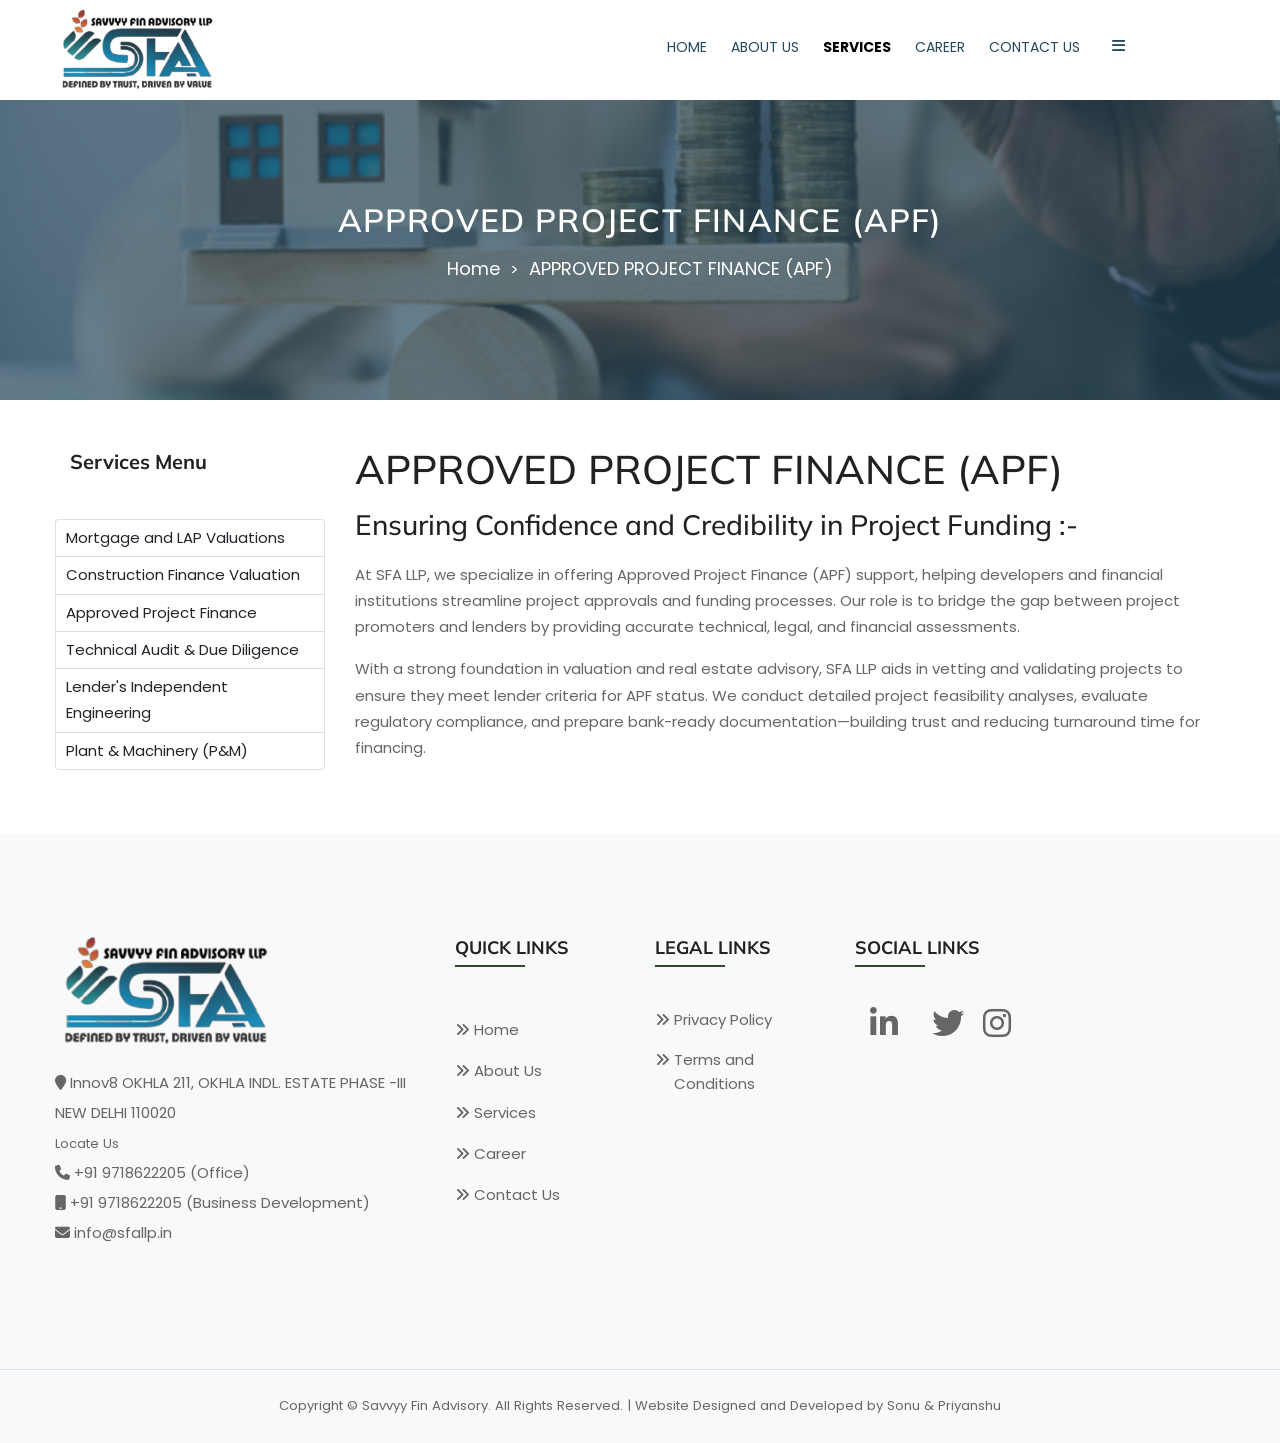
<file: APPROVEDPROJECTFINANCE(APF).html>
<meta http-equiv="content-type" content="text/html;charset=UTF-8" />

<head>

    <link rel="canonical" href="#" />
    <link rel="alternate" href="#" hreflang="en-IN" />
    <link rel="shortcut icon" href="assets/images/sfaurl.jpg" type="image/x-icon">

    <title>Services : Savvyy Fin Advisory LLP</title>

    <meta name="description" content="">
    <meta name="keywords" content="" />

</head>

<!--Header Content Start-->
<header class="main-header-area header-sticky position-relative">
    <!DOCTYPE html>
    <html lang="en">

    <head>
        <meta charset="UTF-8" />
        <meta name="viewport" content="width=device-width, initial-scale=1.0" />
        <title></title>



        <!-- Use the minified version files listed below for better performance and remove the files listed above -->
        <link rel="stylesheet" href="assets/css/vendor/vendor.min.css">
        <link rel="stylesheet" href="assets/css/plugins/plugins.min.css">
        <link rel="stylesheet" href="assets/css/style.css">
        <link rel="stylesheet" href="assets/css/custom.css">
        <link rel="stylesheet" href="https://cdnjs.cloudflare.com/ajax/libs/font-awesome/6.7.2/css/all.min.css"
            integrity="sha512-Evv84Mr4kqVGRNSgIGL/F/aIDqQb7xQ2vcrdIwxfjThSH8CSR7PBEakCr51Ck+w+/U6swU2Im1vVX0SVk9ABhg=="
            crossorigin="anonymous" referrerpolicy="no-referrer" />
        <!-- <link rel="stylesheet" href="assets/css/style.min.css"> -->



    </head>

<body>

    <!-- PRELOADERR STARTS HERE 
    <div id="preloader">
        <div class="preloader">
            <div class="spinner-border text-primary"></div>
        </div>
    </div>-->
    <!-- PRELOADERR ENDS HERE -->

    <!-- Header Area Start Here -->
    <header class="main-header-area header-transparent header-sticky">

        <!-- Main Header Area Start -->
        <div class="main-header  bg-white">
            <div class="container    ">
                <div class="row align-items-center   ">
                    <div class="col-lg-3 col-xl-2 col-md-5 col-6">
                        <div class="header-logo d-flex align-items-center">
                            <a href="index.html">
                                <img class="nonsticky-logo img-full " src="assets/images/sfalogo2main.PNG"
                                    alt="Header Logo">
                                <img class="sticky-logo img-full " src="assets/images/sfalogo2main.PNG"
                                    alt="Header Logo">
                            </a>
                        </div>
                    </div>
                    <div class="col-lg-9 col-xl-9 col-md-6 col-6 d-flex justify-content-end">
                        <nav class="main-nav d-none text-bolder d-lg-flex">
                            <ul class="nav">
                                <li>
                                    <a href="index.html">
                                        <span class="menu-text">Home</span>
                                    </a>
                                </li>
                                <li>

                                    <a class="" href="aboutus.html">
                                        <span class="menu-text">About Us</span>
                                        <!-- <i class="fa fa-angle-down"></i> -->
                                    </a>

                                    <!-- <ul class="dropdown-submenu dropdown-hover">
                                    <li><a href="aboutus.html#who-we-are">Who We Are</a></li>
                                    <li><a href="aboutus.html#vision">Vision</a></li>
                                    <li><a href="aboutus.html#core-values">Our Mission</a></li>
                                    <li><a href="aboutus.html#our-belief">Our Belief</a></li>
                                </ul> -->
                                </li>
                                <li>
                                    <a class="active" href="services.html">
                                        <span class="menu-text">Services</span>

                                    </a>

                                </li>
                                <li>
                                    <a class="" href="career.html">
                                        <span class="menu-text">Career</span>
                                    </a>

                                </li>

                                <li>
                                    <a class="" href="contactus.html">
                                        <span class="menu-text">Contact Us</span>
                                    </a>
                                </li>
                            </ul>
                        </nav>


                        <div class="header-right-area main-nav">
                            <ul class="nav">
                                <li class="account-menu-wrap d-none d-lg-flex">
                                    <a href="#" class="off-canvas-menu-btn">
                                        <i class="fa fa-bars"></i>
                                    </a>
                                </li>
                                <li class="mobile-menu-btn d-block d-lg-none">
                                    <a class="off-canvas-btn" href="#">
                                        <i class="fa fa-bars"></i>
                                    </a>
                                </li>
                            </ul>
                        </div>


                    </div>
                </div>
            </div>
        </div>
        <!-- Main Header Area End -->


        <!-- off-canvas mobile menu start -->
        <aside class="off-canvas-wrapper" id="mobileMenu">
            <div class="off-canvas-overlay"></div>
            <div class="off-canvas-inner-content">
                <div class="btn-close-off-canvas">
                    <i class="fa fa-times"></i>
                </div>
                <div class="off-canvas-inner">
                    <div class="offcanvas-widget-area">


                        <!-- mobile menu start -->
                        <div class="mobile-navigation">
                            <!-- mobile menu navigation start -->
                            <nav>
                                <ul class="mobile-menu">
                                    <li class="menu-item-has-children"><a class="active" href="index.html">Home</a>
                                    </li>
                                    <li class="menu-item-has-children"><a class="" href="aboutus.html">About Us</a>
                                        <!-- <ul class="dropdown">
                                    <li><a href="aboutus.html#who-we-are">Who We Are</a></li>
                                    <li><a href="aboutus.html#vision">Vision</a></li>
                                    <li><a href="aboutus.html#core-values">Core Values and Mission</a></li>
                                    <li><a href="aboutus.html#our-belief">Our Belief</a></li>
                                   
                                </ul> -->
                                    </li>
                                    <li class="menu-item-has-children"><a class="" href="services.html">Services</a>

                                    </li>
                                    <li class="menu-item-has-children"><a class=""
                                            href="career.html">Career</a>

                                    </li>

                                    <li><a href="contactus.html">Contact Us</a></li>
                                </ul>
                            </nav>
                            <!-- mobile menu navigation end -->
                        </div>

                    </div>
                </div>
            </div>
        </aside>


        <!-- off-canvas menu start -->
        <aside class="off-canvas-menu-wrapper" id="sideMenu">
            <div class="off-canvas-overlay"></div>
            <div class="off-canvas-inner-content">
                <div class="off-canvas-inner">
                    <!-- offcanvas widget area start -->
                    <div class="offcanvas-widget-area text-olive">
                        <img class="mt-5 mb-5" src="assets/images/sfalogo2main.PNG" alt="" style="width:15rem;">
                        <p class="desc-content">SFA is a company that specializes in valuation and consultancy services
                            for different industries like banking, real estate, and manufacturing. Their goal is to
                            provide accurate and reliable assessments of assets such as property, machinery, and
                            industrial equipment.</p>
                        <ul><i class="fa fa-map-marker"></i> Innov8 OKHLA 211, OKHLA INDL. ESTATE PHASE -III
                            NEW DELHI 110020<br>
                        </ul>
                        <p>
                        <ul style="line-height: 2.5;">
                            <li><i class="fa fa-mobile"> </i> +91 9718622205 </li>
                            <li><i class="fa fa-globe"> </i> info@sfallp.in</li>
                        </ul>
                        </p>
                        <p>
                        <ul class="widget-list">
                            <a style="font-size: 2rem;" href="https://www.linkedin.com/company/sfa-llp-india/"><i class="fa-brands fa-linkedin-in mx-3"></i></a>
                            <a style="font-size: 2rem;" href="https://www.facebook.com/share/19ioFbncWG/"><i class="fa-brands fa-twitter mx-3"></i></a>
                            <a style="font-size: 2rem;" href="https://www.instagram.com/sfa.llp?igsh=MXhqcDBqYjNnaW51dA=="><i class="fa-brands fa-instagram"></i></a>
                        </ul>
                        </p>
                        <a href="contactus.html" class="btn btn-outline-light">Get a Consultation</a>
                    </div>
                    <!-- offcanvas widget area end -->
                </div>
                <div class="btn-close-off-canvas">
                    <i class="fa fa-times"></i>
                </div>
            </div>
        </aside>
        <!-- off-canvas menu end -->
    </header>
    <!-- Header Area End Here --></header>
<!--Header Content End-->


    <!-- Breadcrumb Area Start Here -->
    <div class="breadcrumbs-area _position-relative mb-text-p">
      <div class="pageheader_overlay"></div>
        <div class="pageheader pageheader_service2">
        <div class="container">
            <div class="row">
                <div class="col-12 text-center" style="margin-top: 3.2rem;">
                    <div class="breadcrumb-content position-relative section-content">
                        <h3 class="title">APPROVED PROJECT FINANCE (APF)
                        </h3>
                        <ul>
                            <li><a href="index.html">Home</a></li>
                         
                            <li>APPROVED PROJECT FINANCE (APF)</li>
                        </ul>
                    </div>
                </div>
            </div>
        </div>
    </div>
    </div>
    <!-- Breadcrumb Area End Here -->
    
<main id="main"> 
<section id="about">
    <div class="container pt-40">
        <div class="row mt-1">
            <div class="col-lg-3 d-none d-sm-block">
              <h5 class="mt-1  ms-3 "> <b>Services Menu</b></h5>
              <iframe src="sidebar/sidebar.html" class="sidebar sidebar_testing" frameborder="0" scrolling="0"></iframe>
            </div>
              
            <div class="col-lg-9">
                <h1>APPROVED PROJECT FINANCE (APF)
                </h1>
                <h3 class="mt-3">Ensuring Confidence and Credibility in Project Funding
                    :-</h3>
                <p class="mt-4">At SFA LLP, we specialize in offering Approved Project Finance (APF)
                    support, helping developers and financial institutions streamline project
                    approvals and funding processes. Our role is to bridge the gap between
                    project promoters and lenders by providing accurate technical, legal, and
                    financial assessments.
                    </p>
                <p>With a strong foundation in valuation and real estate advisory, SFA LLP
                    aids in vetting and validating projects to ensure they meet lender criteria
                    for APF status. We conduct detailed project feasibility analyses, evaluate
                    regulatory compliance, and prepare bank-ready documentation—building
                    trust and reducing turnaround time for financing.
                    
                    </p>
                
            </div>            
        </div>
    </div>
  </section>
</main>

        
   <!--Footer Content Start-->
        <!-- Footer Section Start Here -->
        <footer class="footer-section pt-90 bg-light">
            <div class="footer-widget-area">
                <div class="container container-default custom-area">
                    <div class="row">
                        <div class="col-12 col-sm-12 col-md-12 col-lg-4 col-custom">
                            <div class="single-footer-widget m-0" data-aos="fade-up" data-aos-delay="200"
                                data-aos-anchor-placement="bottom bottom">
                                <div class="footer-logo pb-3">
                                    <a href="index.html">
                                        <img src="assets/images/sfalogo2main.PNG" alt="" width="88%">
                                    </a>
                                    <p>
                                    <ul style="line-height: 2;">
                                        <li><i class="fa fa-map-marker"></i> Innov8 OKHLA 211, OKHLA INDL. ESTATE PHASE
                                            -III NEW DELHI 110020<br>
                                            <small><a href="contact.html#LocateUs">Locate Us</a></small>
                                        </li>
                                        <li><i class="fa fa-phone"></i> +91 9718622205 (Office)</li>
                                        <li><i class="fa fa-mobile"></i> +91 9718622205 (Business Development)</li>

                                        <li><i class="fa fa-envelope"></i> info@sfallp.in</li>
                                    </ul>
                                    </p>

                                    <!-- Soclial Link Start -->
                                    <div class=" pt-0">
                                        <a title="Linkedin" href="#" target="_blank"> </a>
                                    </div>
                                </div>
                            </div>
                        </div>
                        <div class="col-12 col-sm-6 col-md-4 col-lg-2 col-custom">
                            <div class="single-footer-widget pt-3" data-aos="fade-up" data-aos-delay="400"
                                data-aos-anchor-placement="bottom bottom">
                                <h2 class="widget-title">Quick Links</h2>
                                <ul class="widget-list pt-5">
                                    <li><a href="index.html">Home</a></li>
                                    <li><a href="aboutus.html">About Us</a></li>
                                    <li><a href="services.html">Services</a></li>
                                    <li><a href="career.html">Career</a></li>
                                    <li><a href="contactus.html">Contact Us</a></li>
                                </ul>
                            </div>
                        </div>
                        <div class="col-12 col-sm-6 col-md-3 col-lg-2 col-custom">
                            <div class="single-footer-widget  pt-3" data-aos="fade-up" data-aos-delay="500"
                                data-aos-anchor-placement="bottom bottom">
                                <h2 class="widget-title">Legal Links</h2>
                                <ul class="widget-list pt-3">
                                    <li><a href="#"> Privacy Policy</a></li>
                                    <li><a href="#"> Terms and Conditions</a></li>
                                </ul>
                            </div>
                        </div>
                        <div class="col-12 col-sm-6 col-md-3 col-lg-2 col-custom">
                            <div class="single-footer-widget  pt-3" data-aos="fade-up" data-aos-delay="500"
                                data-aos-anchor-placement="bottom bottom">
                                <h2 class="widget-title"> Social Links</h2>
                                <ul class="widget-list pt-3">
                                    <a style="font-size: 2rem;" href="https://www.linkedin.com/company/sfa-llp-india/"><i class="fa-brands fa-linkedin-in mx-3"></i></a>
                            <a style="font-size: 2rem;" href="https://www.facebook.com/share/19ioFbncWG/"><i class="fa-brands fa-twitter mx-3"></i></a>
                            <a style="font-size: 2rem;" href="https://www.instagram.com/sfa.llp?igsh=MXhqcDBqYjNnaW51dA=="><i class="fa-brands fa-instagram"></i></a>

                                </ul>
                            </div>
                        </div>

                    </div>
                </div>

            </div>
            </div>
            </div>


            <div class="footer-copyright-area pt-5 border-top mt-90 mb-5">
                <div class="container custom-area">
                    <div class="row">
                        <div class="col-12 text-center col-custom">
                            <div class="copyright-content">
                                <small>Copyright © <a href="index.html">Savvyy Fin Advisory. All Rights Reserved.</a> |
                                    Website Designed and Developed by Sonu & Priyanshu</small>
                            </div>
                        </div>
                    </div>
                </div>
            </div>


        </footer>
        <!-- Footer Section End Here -->



    <!-- Scroll Top Start Here -->
    <a href="#" class="scroll-top" id="scroll-top">
        <i class="arrow-top fa fa-angle-double-up"></i>
        <i class="arrow-bottom fa fa-angle-double-up"></i>
    </a>
    <!-- Scroll Top End Here -->

    <!-- Global Vendor, plugins JS -->

    <!-- Vendors JS -->
    <!--
    <script src="assets/js/vendor/bootstrap.bundle.min.js"></script>
    <script src="assets/js/vendor/jquery-3.6.0.min.js"></script>
    <script src="assets/js/vendor/jquery-migrate-3.3.2.min.js"></script>
    <script src="assets/js/vendor/modernizr-3.11.2.min.js"></script>
    -->

    <!-- Plugins JS -->
    <!--
    <script src="assets/js/plugins/splitting.min.js"></script>
    <script src="assets/js/plugins/swiper-bundle.min.js"></script>
    <script src="assets/js/plugins/waypoints.min.js"></script>
    <script src="assets/js/plugins/counter.min.js"></script>
    <script src="assets/js/plugins/aos.min.js"></script>
    <script src="assets/js/plugins/jquery.magnific-popup.min.js"></script>
    <script src="assets/js/plugins/jquery.vide.min.js"></script>
    <script src="assets/js/plugins/masonry.min.js"></script>
    <script src="assets/js/plugins/theia-sticky-sidebar.min.js"></script>
    <script src="assets/js/plugins/nice-select.min.js"></script>
    <script src="assets/js/plugins/jquery.ajaxchimp.min.js"></script>
    <script src="assets/js/plugins/jquery-ui.min.js"></script>
    -->

    <!-- Use the minified version files listed below for better performance and remove the files listed above -->
    <script src="assets/js/vendor/vendor.min.js"></script>
    <script src="assets/js/plugins/plugins.min.js"></script>

    <!--Main JS-->
    <script src="assets/js/main.js"></script>

</body>


<!-- Mirrored from www.blackoliveventures.com/construction-finance-valuation.php by HTTrack Website Copier/3.x [XR&CO'2014], Sat, 15 Feb 2025 04:25:58 GMT -->
</html><!--Footer Content End-->
</file>
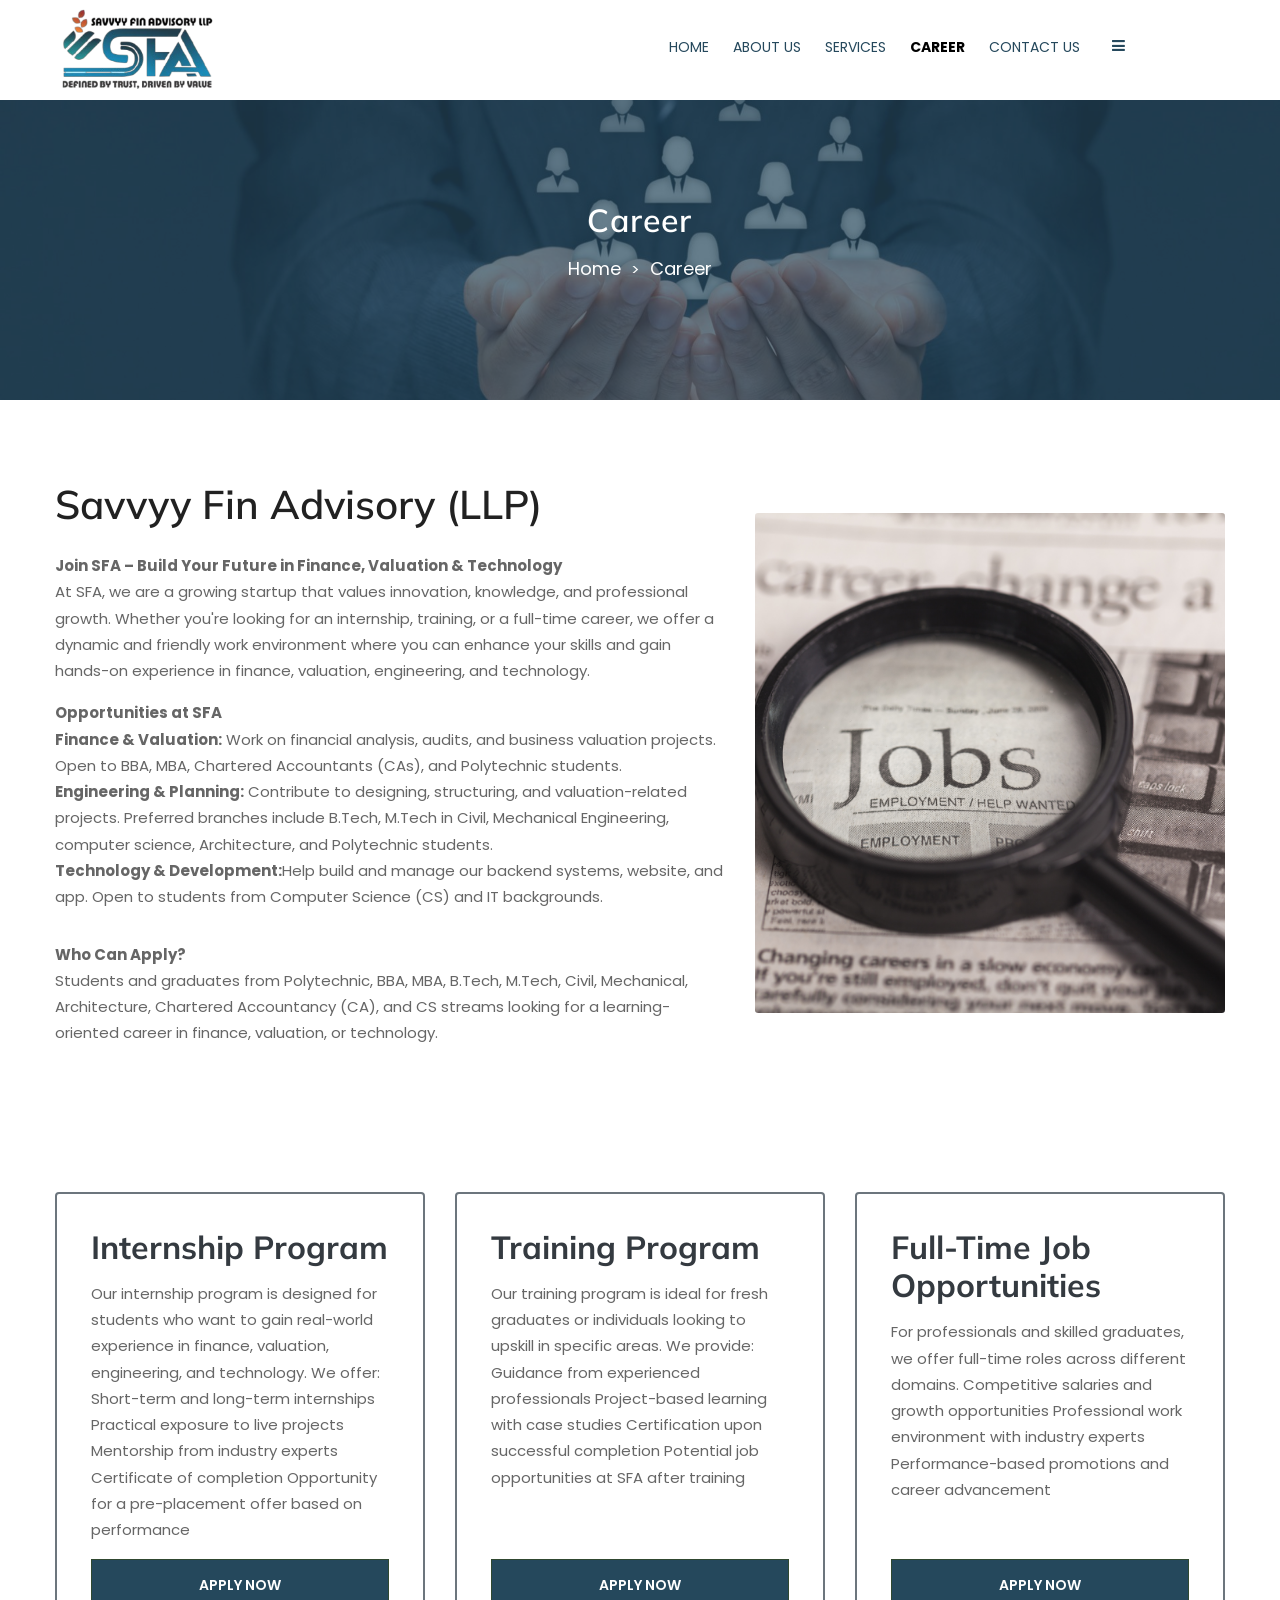
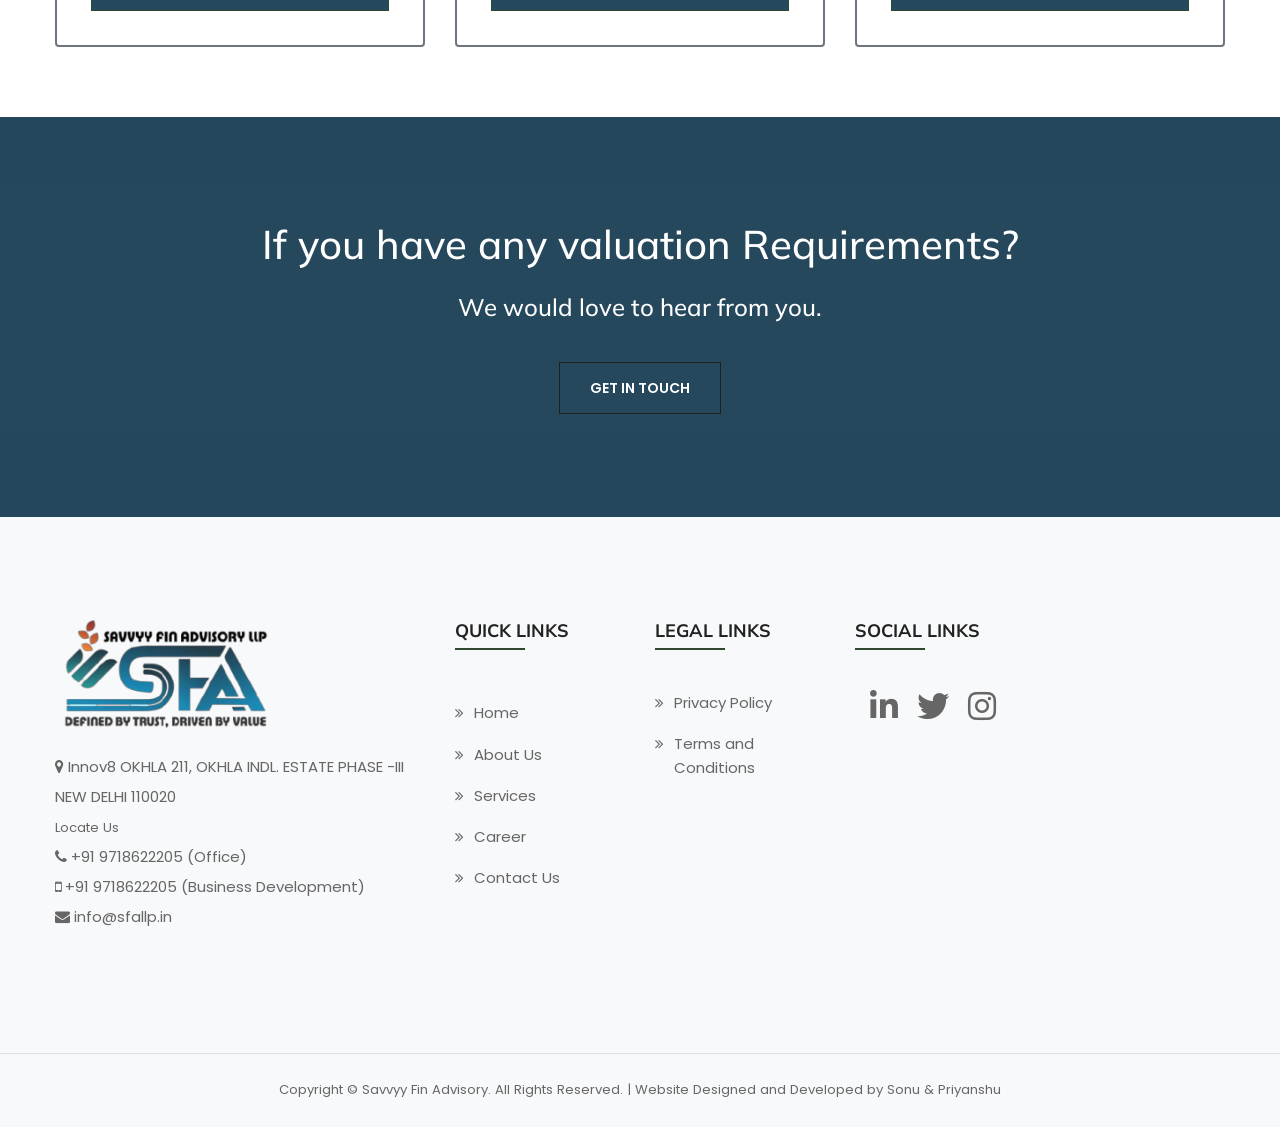
<file: career.html>
<meta http-equiv="content-type" content="text/html;charset=UTF-8" />

<head>

    <link rel="canonical" href="#" />
    <link rel="alternate" href="#" hreflang="en-IN" />
    <link rel="shortcut icon" href="assets/images/logo/logo..png" type="image/x-icon">

    <title>Career : Savvyy Fin Advisory LLP</title>

    <meta name="description" content="">
    <meta name="keywords" content="" />

</head>

<!--Header Content Start-->
<header class="main-header-area header-sticky position-relative">
    <!DOCTYPE html>
    <html lang="en">

    <head>
        <meta charset="UTF-8" />
        <meta name="viewport" content="width=device-width, initial-scale=1.0" />
        <link rel="stylesheet" href="https://cdnjs.cloudflare.com/ajax/libs/font-awesome/6.7.2/css/all.min.css"
            integrity="sha512-Evv84Mr4kqVGRNSgIGL/F/aIDqQb7xQ2vcrdIwxfjThSH8CSR7PBEakCr51Ck+w+/U6swU2Im1vVX0SVk9ABhg=="
            crossorigin="anonymous" referrerpolicy="no-referrer" />
        <title></title>


        <!-- Use the minified version files listed below for better performance and remove the files listed above -->
        <link rel="stylesheet" href="assets/css/vendor/vendor.min.css">
        <link rel="stylesheet" href="assets/css/plugins/plugins.min.css">
        <link rel="stylesheet" href="assets/css/style.css">
        <link rel="stylesheet" href="assets/css/custom.css">
        <!-- <link rel="stylesheet" href="assets/css/style.min.css"> -->



    </head>

    <body>

        <!-- PRELOADERR STARTS HERE -->
        <div id="preloader">
            <div class="preloader">
                <div class="spinner-border text-primary"></div>
            </div>
        </div>
        <!-- PRELOADERR ENDS HERE  -->

        <!-- Header Area Start Here -->
    <!-- Header Area Start Here -->
    <header class="main-header-area header-transparent header-sticky">

        <!-- Main Header Area Start -->
        <div class="main-header  bg-white">
            <div class="container    ">
                <div class="row align-items-center   ">
                    <div class="col-lg-3 col-xl-2 col-md-5 col-6">
                        <div class="header-logo d-flex align-items-center">
                            <a href="index.html">
                                <img class="nonsticky-logo img-full " src="assets/images/sfalogo2main.PNG"
                                    alt="Header Logo">
                                <img class="sticky-logo img-full " src="assets/images/sfalogo2main.PNG"
                                    alt="Header Logo">
                            </a>
                        </div>
                    </div>
                    <div class="col-lg-9 col-xl-9 col-md-6 col-6 d-flex justify-content-end">
                        <nav class="main-nav d-none text-bolder d-lg-flex">
                            <ul class="nav">
                                <li>
                                    <a  href="index.html">
                                        <span class="menu-text">Home</span>
                                    </a>
                                </li>
                                <li>

                                    <a class="" href="aboutus.html">
                                        <span class="menu-text">About Us</span>
                                        <!-- <i class="fa fa-angle-down"></i> -->
                                    </a>

                                    <!-- <ul class="dropdown-submenu dropdown-hover">
                                    <li><a href="aboutus.html#who-we-are">Who We Are</a></li>
                                    <li><a href="aboutus.html#vision">Vision</a></li>
                                    <li><a href="aboutus.html#core-values">Our Mission</a></li>
                                    <li><a href="aboutus.html#our-belief">Our Belief</a></li>
                                </ul> -->
                                </li>
                                <li>
                                    <a   href="services.html">
                                        <span class="menu-text">Services</span>

                                    </a>

                                </li>
                                <li>
                                    <a class="active" href="career.html">
                                        <span class="menu-text">Career</span>
                                    </a>

                                </li>

                                <li>
                                    <a class="" href="contactus.html">
                                        <span class="menu-text">Contact Us</span>
                                    </a>
                                </li>
                            </ul>
                        </nav>


                        <div class="header-right-area main-nav">
                            <ul class="nav">
                                <li class="account-menu-wrap d-none d-lg-flex">
                                    <a href="#" class="off-canvas-menu-btn">
                                        <i class="fa fa-bars"></i>
                                    </a>
                                </li>
                                <li class="mobile-menu-btn d-block d-lg-none">
                                    <a class="off-canvas-btn" href="#">
                                        <i class="fa fa-bars"></i>
                                    </a>
                                </li>
                            </ul>
                        </div>


                    </div>
                </div>
            </div>
        </div>
        <!-- Main Header Area End -->


        <!-- off-canvas mobile menu start -->
        <aside class="off-canvas-wrapper" id="mobileMenu">
            <div class="off-canvas-overlay"></div>
            <div class="off-canvas-inner-content">
                <div class="btn-close-off-canvas">
                    <i class="fa fa-times"></i>
                </div>
                <div class="off-canvas-inner">
                    <div class="offcanvas-widget-area">


                        <!-- mobile menu start -->
                        <div class="mobile-navigation">
                            <!-- mobile menu navigation start -->
                            <nav>
                                <ul class="mobile-menu">
                                    <li class="menu-item-has-children"><a class="active" href="index.html">Home</a>
                                    </li>
                                    <li class="menu-item-has-children"><a class="" href="aboutus.html">About Us</a>
                                        <!-- <ul class="dropdown">
                                    <li><a href="aboutus.html#who-we-are">Who We Are</a></li>
                                    <li><a href="aboutus.html#vision">Vision</a></li>
                                    <li><a href="aboutus.html#core-values">Core Values and Mission</a></li>
                                    <li><a href="aboutus.html#our-belief">Our Belief</a></li>
                                   
                                </ul> -->
                                    </li>
                                    <li class="menu-item-has-children"><a class="" href="services.html">Services</a>

                                    </li>
                                    <li class="menu-item-has-children"><a class=""
                                            href="career.html">Career</a>

                                    </li>

                                    <li><a href="contactus.html">Contact Us</a></li>
                                </ul>
                            </nav>
                            <!-- mobile menu navigation end -->
                        </div>

                    </div>
                </div>
            </div>
        </aside>


        <!-- off-canvas menu start -->
        <aside class="off-canvas-menu-wrapper" id="sideMenu">
            <div class="off-canvas-overlay"></div>
            <div class="off-canvas-inner-content">
                <div class="off-canvas-inner">
                    <!-- offcanvas widget area start -->
                    <div class="offcanvas-widget-area text-olive">
                        <img class="mt-5 mb-5" src="assets/images/sfalogo2main.PNG" alt="" style="width:15rem;">
                        <p class="desc-content">SFA is a company that specializes in valuation and consultancy services
                            for different industries like banking, real estate, and manufacturing. Their goal is to
                            provide accurate and reliable assessments of assets such as property, machinery, and
                            industrial equipment.</p>
                        <ul><i class="fa fa-map-marker"></i> Innov8 OKHLA 211, OKHLA INDL. ESTATE PHASE -III
                            NEW DELHI 110020<br>
                        </ul>
                        <p>
                        <ul style="line-height: 2.5;">
                            <li><i class="fa fa-mobile"> </i> +91 9718622205 </li>
                            <li><i class="fa fa-globe"> </i> info@sfallp.in</li>
                        </ul>
                        </p>
                        <p>
                        <ul class="widget-list">
                            <a style="font-size: 2rem;" href="https://www.linkedin.com/company/sfa-llp-india/"><i class="fa-brands fa-linkedin-in mx-3"></i></a>
                            <a style="font-size: 2rem;" href="https://www.facebook.com/share/19ioFbncWG/"><i class="fa-brands fa-twitter me-3"></i></a>
                            <a style="font-size: 2rem;" href="https://www.instagram.com/sfa.llp?igsh=MXhqcDBqYjNnaW51dA=="><i class="fa-brands fa-instagram"></i></a>
                        </ul>
                        </p>
                        <a href="contactus.html" style="background:#25485c;" class="btn btn-outline-light">Get a Consultation</a>
                    </div>
                    <!-- offcanvas widget area end -->
                </div>
                <div class="btn-close-off-canvas">
                    <i class="fa fa-times"></i>
                </div>
            </div>
        </aside>
        <!-- off-canvas menu end -->
    </header>
    <!-- Header Area End Here --><!--Header Content End-->


        <!-- Breadcrumb Area Start Here -->
        <div class="breadcrumbs-area _position-relative mb-text-p">
            <div class="pageheader_overlay"></div>
            <div class="pageheader pageheader_clients">
                <div class="container">
                    <div class="row">
                        <div class="col-12 text-center" style="margin-top: 3.2rem;">
                            <div class="breadcrumb-content position-relative section-content">
                                <h3 class="title">Career</h3>
                                <ul>
                                    <li><a href="index.html">Home</a></li>

                                    <li> Career</li>
                                </ul>
                            </div>
                        </div>
                    </div>
                </div>
            </div>
        </div>
        <!-- Breadcrumb Area End Here -->
        <!-- new section -->
        <div class="about-section pt-90 pb-90">
            <div class="container">
                <!-- <h2 class="title py-3 text-bolder">Why Choose Us</h2> -->
                <div class="row align-items-center">

                    <div class="col-lg-7 col-xl-7 order-1 m-auto" data-aos="fade-up" data-aos-delay="100">
                        <div class="restaurant-about-content section-title">
                            <h2 class="title mb-5">Savvyy Fin Advisory (LLP)</h2>
                            <b>Join SFA – Build Your Future in Finance, Valuation & Technology</b>
                            <p>At SFA, we are a growing startup that values innovation, knowledge, and professional
                                growth. Whether you're looking for an internship, training, or a full-time career, we
                                offer a dynamic and friendly work environment where you can enhance your skills and gain
                                hands-on experience in finance, valuation, engineering, and technology.
                            </p>
                            <b>Opportunities at SFA</b>
                            <p class="desc-content mb-1"><b>Finance & Valuation:</b> Work on financial analysis, audits,
                                and business valuation projects. Open to BBA, MBA, Chartered Accountants (CAs), and
                                Polytechnic students.<br>
                                <b>Engineering & Planning:</b> Contribute to designing, structuring, and
                                valuation-related projects. Preferred branches include B.Tech, M.Tech in Civil,
                                Mechanical Engineering, computer science, Architecture, and Polytechnic students.<br>
                                <b>Technology & Development:</b>Help build and manage our backend systems, website, and
                                app. Open to students from Computer Science (CS) and IT backgrounds. <br>
                            </p>
                            <br>
                            <b>Who Can Apply? </b>
                            <p class="desc-content mb-1">Students and graduates from Polytechnic, BBA, MBA, B.Tech,
                                M.Tech, Civil, Mechanical, Architecture, Chartered Accountancy (CA), and CS streams
                                looking for a learning-oriented career in finance, valuation, or technology.
                            </p>
                        </div>
                    </div>
                    <div class="col-lg-5 col-xl-5 order-0 order-lg-1" _data-aos="fade-up" _data-aos-delay="300">
                        <figure _class="marketing-about-thumb mb-md-40 mb-sm-40">
                            <img style="object-fit: cover; background-position: center;" class=" border-1 rounded-1"
                                height="500rem" width="100%" src="assets/images/7.png" alt="About">
                        </figure>
                    </div>
                </div>
            </div>
        </div>
        <!-- new section end -->
        <div class="bg-white py-5">
            <div class="container py-5">
                <div class="row justify-content-center">

                    <!-- Casual Plan -->
                    <div class="col-md-6 col-lg-4 mb-4">
                        <div class="card border-2 border-secondary  h-100" style="padding: 1.5rem;">
                            <div class="card-body d-flex flex-column">
                                <h2 class="card-title text-dark fw-bold mb-3">Internship Program</h2>
                                <p>Our internship program is designed for students who want to gain real-world
                                    experience in finance, valuation, engineering, and technology. We offer:

                                    Short-term and long-term internships
                                    Practical exposure to live projects
                                    Mentorship from industry experts
                                    Certificate of completion
                                    Opportunity for a pre-placement offer based on performance</p>
                                <div class="mt-auto">
                                    <button class="btn btn-primary text-uppercase w-100" style="background:#25485c;" >Apply Now</button>
                                </div>
                            </div>
                        </div>
                    </div>

                    <!-- Professional Plan -->
                    <div class="col-md-6 col-lg-4 mb-4">
                        <div class="card border-2 border-secondary  h-100" style="padding: 1.5rem;">
                            <div class="card-body d-flex flex-column">
                                <h2 class="card-title text-dark fw-bold mb-3">Training Program</h2>
                                <p>Our training program is ideal for fresh graduates or individuals looking to upskill
                                    in specific areas. We provide:
                                    Guidance from experienced professionals
                                    Project-based learning with case studies
                                    Certification upon successful completion
                                    Potential job opportunities at SFA after training</p>
                                <div class="mt-auto">
                                    <button class="btn btn-primary text-uppercase w-100" style="background:#25485c;">Apply Now</button>
                                </div>
                            </div>
                        </div>
                    </div>

                    <!-- Expert Plan -->
                    <div class="col-md-6 col-lg-4 mb-4">
                        <div class="card border-2 border-secondary  h-100" style="padding: 1.5rem;">
                            <div class="card-body d-flex flex-column">
                                <h2 class="card-title text-dark fw-bold mb-3">Full-Time Job Opportunities</h2>
                                <p>For professionals and skilled graduates, we offer full-time roles across different
                                    domains. Competitive salaries and growth opportunities
                                    Professional work environment with industry experts
                                    Performance-based promotions and career advancement</p>
                                <div class="mt-auto">
                                    <button class="btn btn-primary text-uppercase w-100" style="background:#25485c;">Apply Now</button>
                                </div>
                            </div>
                        </div>
                    </div>

                </div>
            </div>
        </div>


        <!-- Teams Section Start Here
        <div class="service-section  bg-white py-5">
            <div class="container">
                <div class="row text-center my-5 py-5">
                    <div class="row pb-3">
                        <div class="section-title text-center" data-aos="fade-up" data-aos-delay="200"
                            data-aos-anchor-placement="bottom bottom">
                            <h4 class="title py-5">Trusted by over 100+ clients</h4>
                            <h6 _class="sub-title">Our clients are the backbone of our business. We are proud to work
                                with a wide range of companies, from small businesses to Fortune 500 enterprises.</h6>
                        </div>
                    </div>
                    <div class="container overflow-hidden">
                        <div class="row gy-4 py-4">
                            <div class="col-6 col-md-4 col-xl-3 text-center clientslogo">
                                <img src="assets/images/clients/icici_bank.jpg" alt="" />
                            </div>
                            <div class="col-6 col-md-4 col-xl-3 text-center clientslogo">
                                <img src="assets/images/clients/kotak_mahindra_bank.jpg" alt="" />
                            </div>
                            <div class="col-6 col-md-4 col-xl-3 text-center clientslogo">
                                <img src="assets/images/clients/yes_bank.jpg" alt="" />
                            </div>
                            <div class="col-6 col-md-4 col-xl-3 text-center clientslogo">
                                <img src="assets/images/clients/indusind_bank.jpg" alt="" />
                            </div>
                            <div class="col-6 col-md-4 col-xl-3 text-center clientslogo">
                                <img src="assets/images/clients/idfc_first_bank.jpg" alt="" />
                            </div>
                            <div class="col-6 col-md-4 col-xl-3 text-center clientslogo">
                                <img src="assets/images/clients/dcb_bank.jpg" alt="" />
                            </div>
                            <div class="col-6 col-md-4 col-xl-3 text-center clientslogo">
                                <img src="assets/images/clients/pnb_housing.jpg" alt="" />
                            </div>
                            <div class="col-6 col-md-4 col-xl-3 text-center clientslogo">
                                <img src="assets/images/clients/tatacapital.jpg" alt="" />
                            </div>
                        </div>
                    </div>
                </div>

            </div>
        </div> -->

        <!-- Funfact Section Start Here -->
        <div class="funfact-section d-flex flex-column justify-content-center bg-olive">
            <div class="container p-0">

                <div class="single-fun-fact-wrap" data-aos="fade-up" data-aos-delay="900">
                    <div class="counter-content">
                        <div class="support-wrapper" data-aos="fade-up" data-aos-delay="300">
                            <div _class="section-title text-center">
                                <h1 class="text-white">If you have any valuation Requirements?</h1>
                                <h4 class="mt-5 mb-5 pb-3 text-white">We would love to hear from you.</h4>
                            </div>
                            <div class="support-button">
                                <a class="btn btn-dark btn-hover-white" style="background:#25485c;" href="contactus.html">Get In Touch</a>
                            </div>
                        </div>
                    </div>
                </div>
            </div>
        </div>
        <!-- Funfact Section End Here -->






        <!-- Footer Section Start Here -->
        <footer class="footer-section pt-90 bg-light">
            <div class="footer-widget-area">
                <div class="container container-default custom-area">
                    <div class="row">
                        <div class="col-12 col-sm-12 col-md-12 col-lg-4 col-custom">
                            <div class="single-footer-widget m-0" data-aos="fade-up" data-aos-delay="200"
                                data-aos-anchor-placement="bottom bottom">
                                <div class="footer-logo pb-3">
                                    <a href="index.html">
                                        <img src="assets/images/sfalogo2main.PNG" alt="" width="88%">
                                    </a>
                                    <p>
                                    <ul style="line-height: 2;">
                                        <li><i class="fa fa-map-marker"></i> Innov8 OKHLA 211, OKHLA INDL. ESTATE PHASE
                                            -III NEW DELHI 110020<br>
                                            <small><a href="contact.html#LocateUs">Locate Us</a></small>
                                        </li>
                                        <li><i class="fa fa-phone"></i> +91 9718622205 (Office)</li>
                                        <li><i class="fa fa-mobile"></i> +91 9718622205 (Business Development)</li>

                                        <li><i class="fa fa-envelope"></i> info@sfallp.in</li>
                                    </ul>
                                    </p>

                                    <!-- Soclial Link Start -->
                                    <div class=" pt-0">
                                        <a title="Linkedin" href="#" target="_blank"> </a>
                                    </div>
                                </div>
                            </div>
                        </div>
                        <div class="col-12 col-sm-6 col-md-4 col-lg-2 col-custom">
                            <div class="single-footer-widget pt-3" data-aos="fade-up" data-aos-delay="400"
                                data-aos-anchor-placement="bottom bottom">
                                <h2 class="widget-title">Quick Links</h2>
                                <ul class="widget-list pt-5">
                                    <li><a href="index.html">Home</a></li>
                                    <li><a href="aboutus.html">About Us</a></li>
                                    <li><a href="services.html">Services</a></li>
                                    <li><a href="career.html">Career</a></li>
                                    <li><a href="contactus.html">Contact Us</a></li>
                                </ul>
                            </div>
                        </div>
                        <div class="col-12 col-sm-6 col-md-3 col-lg-2 col-custom">
                            <div class="single-footer-widget  pt-3" data-aos="fade-up" data-aos-delay="500"
                                data-aos-anchor-placement="bottom bottom">
                                <h2 class="widget-title">Legal Links</h2>
                                <ul class="widget-list pt-3">
                                    <li><a href="#"> Privacy Policy</a></li>
                                    <li><a href="#"> Terms and Conditions</a></li>
                                </ul>
                            </div>
                        </div>
                        <div class="col-12 col-sm-6 col-md-3 col-lg-2 col-custom">
                            <div class="single-footer-widget  pt-3" data-aos="fade-up" data-aos-delay="500"
                                data-aos-anchor-placement="bottom bottom">
                                <h2 class="widget-title"> Social Links</h2>
                                <ul class="widget-list pt-3">
                                    <a style="font-size: 2rem;" href="https://www.linkedin.com/company/sfa-llp-india/"><i class="fa-brands fa-linkedin-in mx-3"></i></a>
                            <a style="font-size: 2rem;" href="https://www.facebook.com/share/19ioFbncWG/"><i class="fa-brands fa-twitter me-3"></i></a>
                            <a style="font-size: 2rem;" href="https://www.instagram.com/sfa.llp?igsh=MXhqcDBqYjNnaW51dA=="><i class="fa-brands fa-instagram"></i></a>

                                </ul>
                            </div>
                        </div>

                    </div>
                </div>

            </div>
            </div>
            </div>


            <div class="footer-copyright-area pt-5 border-top mt-90 mb-5">
                <div class="container custom-area">
                    <div class="row">
                        <div class="col-12 text-center col-custom">
                            <div class="copyright-content">
                                <small>Copyright © <a href="index.html">Savvyy Fin Advisory. All Rights Reserved.</a> |
                                    Website Designed and Developed by Sonu & Priyanshu</small>
                            </div>
                        </div>
                    </div>
                </div>
            </div>


        </footer>
        <!-- Footer Section End Here -->



        <!-- Scroll Top Start Here -->
        <a href="#" class="scroll-top" id="scroll-top">
            <i class="arrow-top fa fa-angle-double-up"></i>
            <i class="arrow-bottom fa fa-angle-double-up"></i>
        </a>


        <!-- Use the minified version files listed below for better performance and remove the files listed above -->
        <script src="assets/js/vendor/vendor.min.js"></script>
        <script src="assets/js/plugins/plugins.min.js"></script>

        <!--Main JS-->
        <script src="assets/js/main.js"></script>

    </body>



    </html><!--Footer Content End-->
</file>
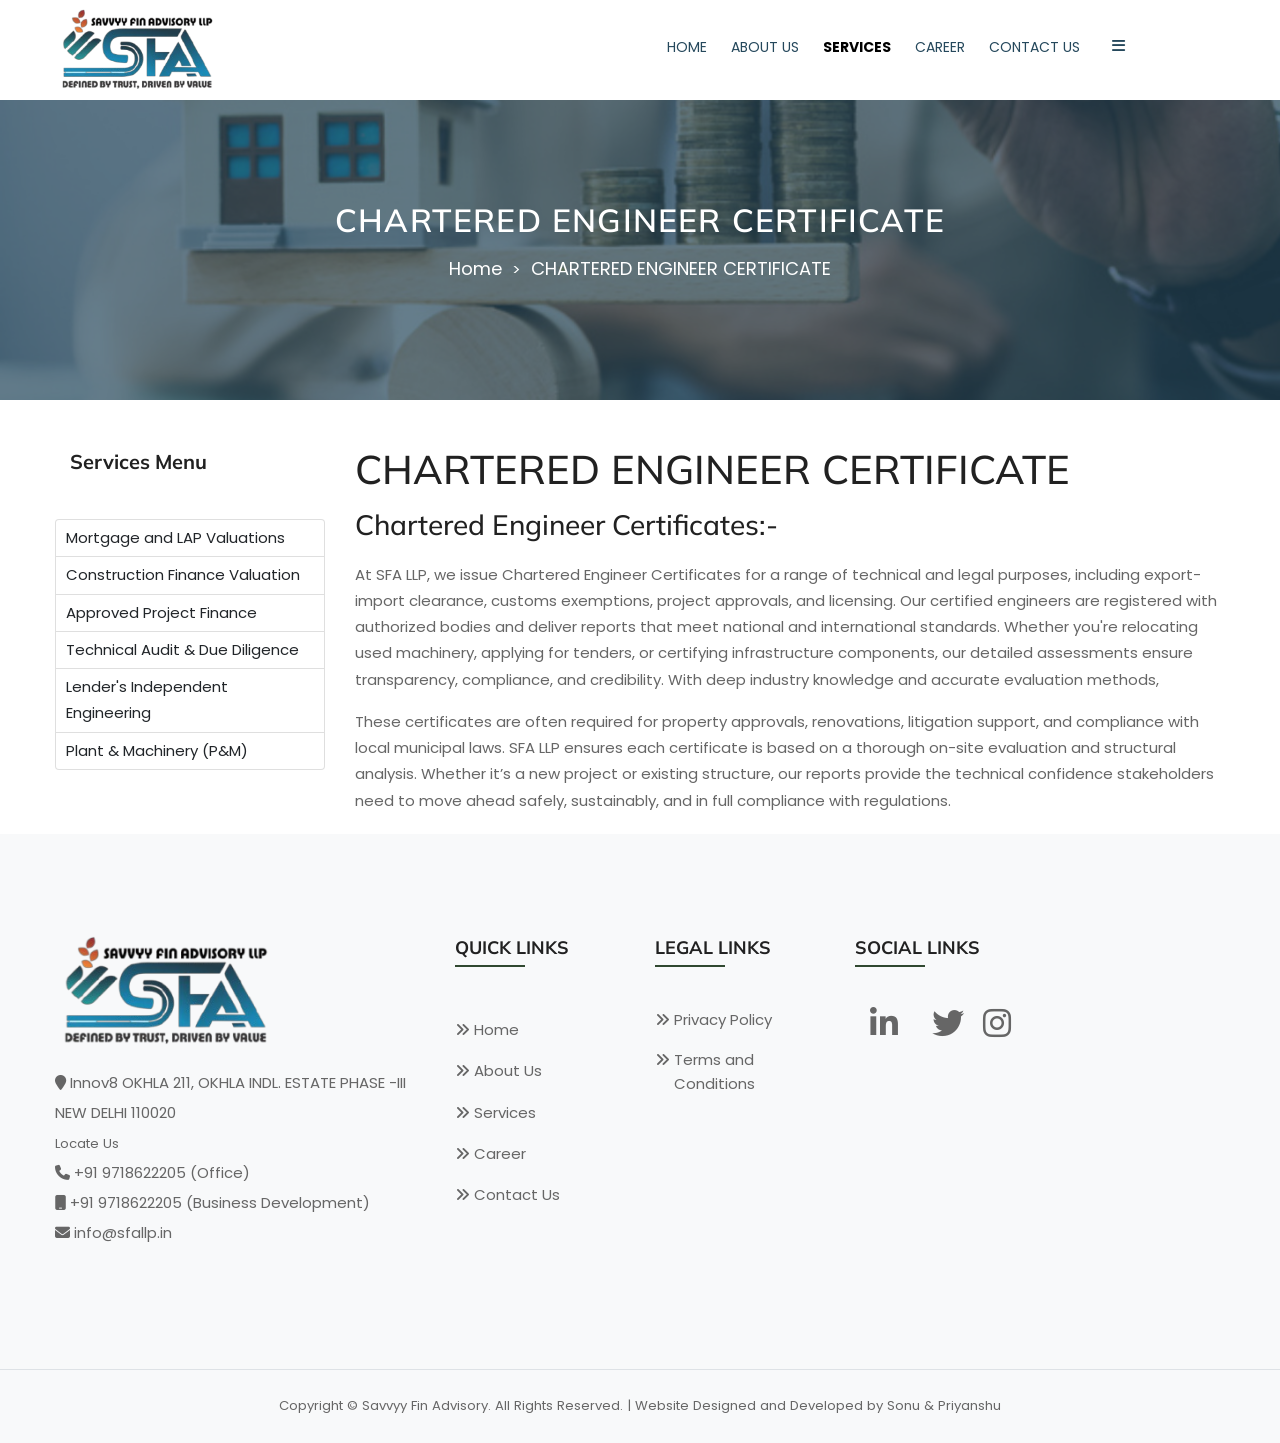
<file: CHARTEREDENGINEERCERTIFICATE.html>
<meta http-equiv="content-type" content="text/html;charset=UTF-8" />

<head>

    <link rel="canonical" href="#" />
    <link rel="alternate" href="#" hreflang="en-IN" />
    <link rel="shortcut icon" href="assets/images/sfaurl.jpg" type="image/x-icon">

    <title>Services : Savvyy Fin Advisory LLP</title>

    <meta name="description" content="">
    <meta name="keywords" content="" />

</head>

<!--Header Content Start-->
<header class="main-header-area header-sticky position-relative">
    <!DOCTYPE html>
    <html lang="en">

    <head>
        <meta charset="UTF-8" />
        <meta name="viewport" content="width=device-width, initial-scale=1.0" />
        <title></title>



        <!-- Use the minified version files listed below for better performance and remove the files listed above -->
        <link rel="stylesheet" href="assets/css/vendor/vendor.min.css">
        <link rel="stylesheet" href="assets/css/plugins/plugins.min.css">
        <link rel="stylesheet" href="assets/css/style.css">
        <link rel="stylesheet" href="assets/css/custom.css">
        <link rel="stylesheet" href="https://cdnjs.cloudflare.com/ajax/libs/font-awesome/6.7.2/css/all.min.css"
            integrity="sha512-Evv84Mr4kqVGRNSgIGL/F/aIDqQb7xQ2vcrdIwxfjThSH8CSR7PBEakCr51Ck+w+/U6swU2Im1vVX0SVk9ABhg=="
            crossorigin="anonymous" referrerpolicy="no-referrer" />
        <!-- <link rel="stylesheet" href="assets/css/style.min.css"> -->



    </head>

<body>

    <!-- PRELOADERR STARTS HERE 
    <div id="preloader">
        <div class="preloader">
            <div class="spinner-border text-primary"></div>
        </div>
    </div>-->
    <!-- PRELOADERR ENDS HERE -->

    <!-- Header Area Start Here -->
    <header class="main-header-area header-transparent header-sticky">

        <!-- Main Header Area Start -->
        <div class="main-header  bg-white">
            <div class="container    ">
                <div class="row align-items-center   ">
                    <div class="col-lg-3 col-xl-2 col-md-5 col-6">
                        <div class="header-logo d-flex align-items-center">
                            <a href="index.html">
                                <img class="nonsticky-logo img-full " src="assets/images/sfalogo2main.PNG"
                                    alt="Header Logo">
                                <img class="sticky-logo img-full " src="assets/images/sfalogo2main.PNG"
                                    alt="Header Logo">
                            </a>
                        </div>
                    </div>
                    <div class="col-lg-9 col-xl-9 col-md-6 col-6 d-flex justify-content-end">
                        <nav class="main-nav d-none text-bolder d-lg-flex">
                            <ul class="nav">
                                <li>
                                    <a href="index.html">
                                        <span class="menu-text">Home</span>
                                    </a>
                                </li>
                                <li>

                                    <a class="" href="aboutus.html">
                                        <span class="menu-text">About Us</span>
                                        <!-- <i class="fa fa-angle-down"></i> -->
                                    </a>

                                    <!-- <ul class="dropdown-submenu dropdown-hover">
                                    <li><a href="aboutus.html#who-we-are">Who We Are</a></li>
                                    <li><a href="aboutus.html#vision">Vision</a></li>
                                    <li><a href="aboutus.html#core-values">Our Mission</a></li>
                                    <li><a href="aboutus.html#our-belief">Our Belief</a></li>
                                </ul> -->
                                </li>
                                <li>
                                    <a class="active" href="services.html">
                                        <span class="menu-text">Services</span>

                                    </a>

                                </li>
                                <li>
                                    <a class="" href="career.html">
                                        <span class="menu-text">Career</span>
                                    </a>

                                </li>

                                <li>
                                    <a class="" href="contactus.html">
                                        <span class="menu-text">Contact Us</span>
                                    </a>
                                </li>
                            </ul>
                        </nav>


                        <div class="header-right-area main-nav">
                            <ul class="nav">
                                <li class="account-menu-wrap d-none d-lg-flex">
                                    <a href="#" class="off-canvas-menu-btn">
                                        <i class="fa fa-bars"></i>
                                    </a>
                                </li>
                                <li class="mobile-menu-btn d-block d-lg-none">
                                    <a class="off-canvas-btn" href="#">
                                        <i class="fa fa-bars"></i>
                                    </a>
                                </li>
                            </ul>
                        </div>


                    </div>
                </div>
            </div>
        </div>
        <!-- Main Header Area End -->


        <!-- off-canvas mobile menu start -->
        <aside class="off-canvas-wrapper" id="mobileMenu">
            <div class="off-canvas-overlay"></div>
            <div class="off-canvas-inner-content">
                <div class="btn-close-off-canvas">
                    <i class="fa fa-times"></i>
                </div>
                <div class="off-canvas-inner">
                    <div class="offcanvas-widget-area">


                        <!-- mobile menu start -->
                        <div class="mobile-navigation">
                            <!-- mobile menu navigation start -->
                            <nav>
                                <ul class="mobile-menu">
                                    <li class="menu-item-has-children"><a class="active" href="index.html">Home</a>
                                    </li>
                                    <li class="menu-item-has-children"><a class="" href="aboutus.html">About Us</a>
                                        <!-- <ul class="dropdown">
                                    <li><a href="aboutus.html#who-we-are">Who We Are</a></li>
                                    <li><a href="aboutus.html#vision">Vision</a></li>
                                    <li><a href="aboutus.html#core-values">Core Values and Mission</a></li>
                                    <li><a href="aboutus.html#our-belief">Our Belief</a></li>
                                   
                                </ul> -->
                                    </li>
                                    <li class="menu-item-has-children"><a class="" href="services.html">Services</a>

                                    </li>
                                    <li class="menu-item-has-children"><a class=""
                                            href="career.html">Career</a>

                                    </li>

                                    <li><a href="contactus.html">Contact Us</a></li>
                                </ul>
                            </nav>
                            <!-- mobile menu navigation end -->
                        </div>

                    </div>
                </div>
            </div>
        </aside>


        <!-- off-canvas menu start -->
        <aside class="off-canvas-menu-wrapper" id="sideMenu">
            <div class="off-canvas-overlay"></div>
            <div class="off-canvas-inner-content">
                <div class="off-canvas-inner">
                    <!-- offcanvas widget area start -->
                    <div class="offcanvas-widget-area text-olive">
                        <img class="mt-5 mb-5" src="assets/images/sfalogo2main.PNG" alt="" style="width:15rem;">
                        <p class="desc-content">SFA is a company that specializes in valuation and consultancy services
                            for different industries like banking, real estate, and manufacturing. Their goal is to
                            provide accurate and reliable assessments of assets such as property, machinery, and
                            industrial equipment.</p>
                        <ul><i class="fa fa-map-marker"></i> Innov8 OKHLA 211, OKHLA INDL. ESTATE PHASE -III
                            NEW DELHI 110020<br>
                        </ul>
                        <p>
                        <ul style="line-height: 2.5;">
                            <li><i class="fa fa-mobile"> </i> +91 9718622205 </li>
                            <li><i class="fa fa-globe"> </i> info@sfallp.in</li>
                        </ul>
                        </p>
                        <p>
                        <ul class="widget-list">
                            <a style="font-size: 2rem;" href="#"><i class="fa-brands fa-linkedin-in mx-3"></i></a>
                            <a style="font-size: 2rem;" href="#"><i class="fa-brands fa-twitter mx-3"></i></a>
                            <a style="font-size: 2rem;" href="#"><i class="fa-brands fa-instagram"></i></a>
                        </ul>
                        </p>
                        <a href="contactus.html" class="btn btn-outline-light">Get a Consultation</a>
                    </div>
                    <!-- offcanvas widget area end -->
                </div>
                <div class="btn-close-off-canvas">
                    <i class="fa fa-times"></i>
                </div>
            </div>
        </aside>
        <!-- off-canvas menu end -->
    </header>
    <!-- Header Area End Here --></header>
<!--Header Content End-->


    <!-- Breadcrumb Area Start Here -->
    <div class="breadcrumbs-area _position-relative mb-text-p">
      <div class="pageheader_overlay"></div>
        <div class="pageheader pageheader_service2">
        <div class="container">
            <div class="row">
                <div class="col-12 text-center" style="margin-top: 3.2rem;">
                    <div class="breadcrumb-content position-relative section-content">
                        <h3 class="title">CHARTERED ENGINEER CERTIFICATE</h3>
                        <ul>
                            <li><a href="index.html">Home</a></li>
                           
                            <li>CHARTERED ENGINEER CERTIFICATE</li>
                        </ul>
                    </div>
                </div>
            </div>
        </div>
    </div>
    </div>
    <!-- Breadcrumb Area End Here -->
    
<main id="main"> 
<section id="about">
    <div class="container pt-40">
        <div class="row mt-1">
            <div class="col-lg-3 d-none d-sm-block">
              <h5 class="mt-1  ms-3 "> <b>Services Menu</b></h5>
              <iframe src="sidebar/sidebar.html" class="sidebar sidebar_testing" frameborder="0" scrolling="0"></iframe>
            </div>
              
            <div class="col-lg-9">
                <h1>CHARTERED ENGINEER CERTIFICATE</h1>
                <h3 class="mt-3">Chartered Engineer Certificates:-</h3>
                <p class="mt-4">At SFA LLP, we issue Chartered Engineer Certificates for a range of
                    technical and legal purposes, including export-import clearance, customs
                    exemptions, project approvals, and licensing. Our certified engineers are
                    registered with authorized bodies and deliver reports that meet national
                    and international standards. Whether you're relocating used machinery,
                    applying for tenders, or certifying infrastructure components, our detailed
                    assessments ensure transparency, compliance, and credibility. With deep
                    industry knowledge and accurate evaluation methods,
                    </p>
                <p>These certificates are often required for property approvals, renovations,
                    litigation support, and compliance with local municipal laws. SFA LLP
                    ensures each certificate is based on a thorough on-site evaluation and
                    structural analysis. Whether it’s a new project or existing structure, our
                    reports provide the technical confidence stakeholders need to move ahead
                    safely, sustainably, and in full compliance with regulations.                    
                    </p>
                
            </div>            
        </div>
    </div>
  </section>
</main>

        
   <!--Footer Content Start-->
        <!-- Footer Section Start Here -->
        <footer class="footer-section pt-90 bg-light">
            <div class="footer-widget-area">
                <div class="container container-default custom-area">
                    <div class="row">
                        <div class="col-12 col-sm-12 col-md-12 col-lg-4 col-custom">
                            <div class="single-footer-widget m-0" data-aos="fade-up" data-aos-delay="200"
                                data-aos-anchor-placement="bottom bottom">
                                <div class="footer-logo pb-3">
                                    <a href="index.html">
                                        <img src="assets/images/sfalogo2main.PNG" alt="" width="88%">
                                    </a>
                                    <p>
                                    <ul style="line-height: 2;">
                                        <li><i class="fa fa-map-marker"></i> Innov8 OKHLA 211, OKHLA INDL. ESTATE PHASE
                                            -III NEW DELHI 110020<br>
                                            <small><a href="contact.html#LocateUs">Locate Us</a></small>
                                        </li>
                                        <li><i class="fa fa-phone"></i> +91 9718622205 (Office)</li>
                                        <li><i class="fa fa-mobile"></i> +91 9718622205 (Business Development)</li>

                                        <li><i class="fa fa-envelope"></i> info@sfallp.in</li>
                                    </ul>
                                    </p>

                                    <!-- Soclial Link Start -->
                                    <div class=" pt-0">
                                        <a title="Linkedin" href="#" target="_blank"> </a>
                                    </div>
                                </div>
                            </div>
                        </div>
                        <div class="col-12 col-sm-6 col-md-4 col-lg-2 col-custom">
                            <div class="single-footer-widget pt-3" data-aos="fade-up" data-aos-delay="400"
                                data-aos-anchor-placement="bottom bottom">
                                <h2 class="widget-title">Quick Links</h2>
                                <ul class="widget-list pt-5">
                                    <li><a href="index.html">Home</a></li>
                                    <li><a href="aboutus.html">About Us</a></li>
                                    <li><a href="services.html">Services</a></li>
                                    <li><a href="career.html">Career</a></li>
                                    <li><a href="contactus.html">Contact Us</a></li>
                                </ul>
                            </div>
                        </div>
                        <div class="col-12 col-sm-6 col-md-3 col-lg-2 col-custom">
                            <div class="single-footer-widget  pt-3" data-aos="fade-up" data-aos-delay="500"
                                data-aos-anchor-placement="bottom bottom">
                                <h2 class="widget-title">Legal Links</h2>
                                <ul class="widget-list pt-3">
                                    <li><a href="#"> Privacy Policy</a></li>
                                    <li><a href="#"> Terms and Conditions</a></li>
                                </ul>
                            </div>
                        </div>
                        <div class="col-12 col-sm-6 col-md-3 col-lg-2 col-custom">
                            <div class="single-footer-widget  pt-3" data-aos="fade-up" data-aos-delay="500"
                                data-aos-anchor-placement="bottom bottom">
                                <h2 class="widget-title"> Social Links</h2>
                                <ul class="widget-list pt-3">
                                    <a style="font-size: 2rem;" href="https://www.linkedin.com/company/sfa-llp-india/"><i class="fa-brands fa-linkedin-in mx-3"></i></a>
                                    <a style="font-size: 2rem;" href="https://www.facebook.com/share/19ioFbncWG/"><i class="fa-brands fa-twitter mx-3"></i></a>
                                    <a style="font-size: 2rem;" href="https://www.instagram.com/sfa.llp?igsh=MXhqcDBqYjNnaW51dA=="><i class="fa-brands fa-instagram"></i></a>
                                </ul>
                            </div>
                        </div>

                    </div>
                </div>

            </div>
            </div>
            </div>


            <div class="footer-copyright-area pt-5 border-top mt-90 mb-5">
                <div class="container custom-area">
                    <div class="row">
                        <div class="col-12 text-center col-custom">
                            <div class="copyright-content">
                                <small>Copyright © <a href="index.html">Savvyy Fin Advisory. All Rights Reserved.</a> |
                                    Website Designed and Developed by Sonu & Priyanshu</small>
                            </div>
                        </div>
                    </div>
                </div>
            </div>


        </footer>
        <!-- Footer Section End Here -->



    <!-- Scroll Top Start Here -->
    <a href="#" class="scroll-top" id="scroll-top">
        <i class="arrow-top fa fa-angle-double-up"></i>
        <i class="arrow-bottom fa fa-angle-double-up"></i>
    </a>
    <!-- Scroll Top End Here -->

    <!-- Global Vendor, plugins JS -->

    <!-- Vendors JS -->
    <!--
    <script src="assets/js/vendor/bootstrap.bundle.min.js"></script>
    <script src="assets/js/vendor/jquery-3.6.0.min.js"></script>
    <script src="assets/js/vendor/jquery-migrate-3.3.2.min.js"></script>
    <script src="assets/js/vendor/modernizr-3.11.2.min.js"></script>
    -->

    <!-- Plugins JS -->
    <!--
    <script src="assets/js/plugins/splitting.min.js"></script>
    <script src="assets/js/plugins/swiper-bundle.min.js"></script>
    <script src="assets/js/plugins/waypoints.min.js"></script>
    <script src="assets/js/plugins/counter.min.js"></script>
    <script src="assets/js/plugins/aos.min.js"></script>
    <script src="assets/js/plugins/jquery.magnific-popup.min.js"></script>
    <script src="assets/js/plugins/jquery.vide.min.js"></script>
    <script src="assets/js/plugins/masonry.min.js"></script>
    <script src="assets/js/plugins/theia-sticky-sidebar.min.js"></script>
    <script src="assets/js/plugins/nice-select.min.js"></script>
    <script src="assets/js/plugins/jquery.ajaxchimp.min.js"></script>
    <script src="assets/js/plugins/jquery-ui.min.js"></script>
    -->

    <!-- Use the minified version files listed below for better performance and remove the files listed above -->
    <script src="assets/js/vendor/vendor.min.js"></script>
    <script src="assets/js/plugins/plugins.min.js"></script>

    <!--Main JS-->
    <script src="assets/js/main.js"></script>

</body>


<!-- Mirrored from www.blackoliveventures.com/construction-finance-valuation.php by HTTrack Website Copier/3.x [XR&CO'2014], Sat, 15 Feb 2025 04:25:58 GMT -->
</html><!--Footer Content End-->
</file>
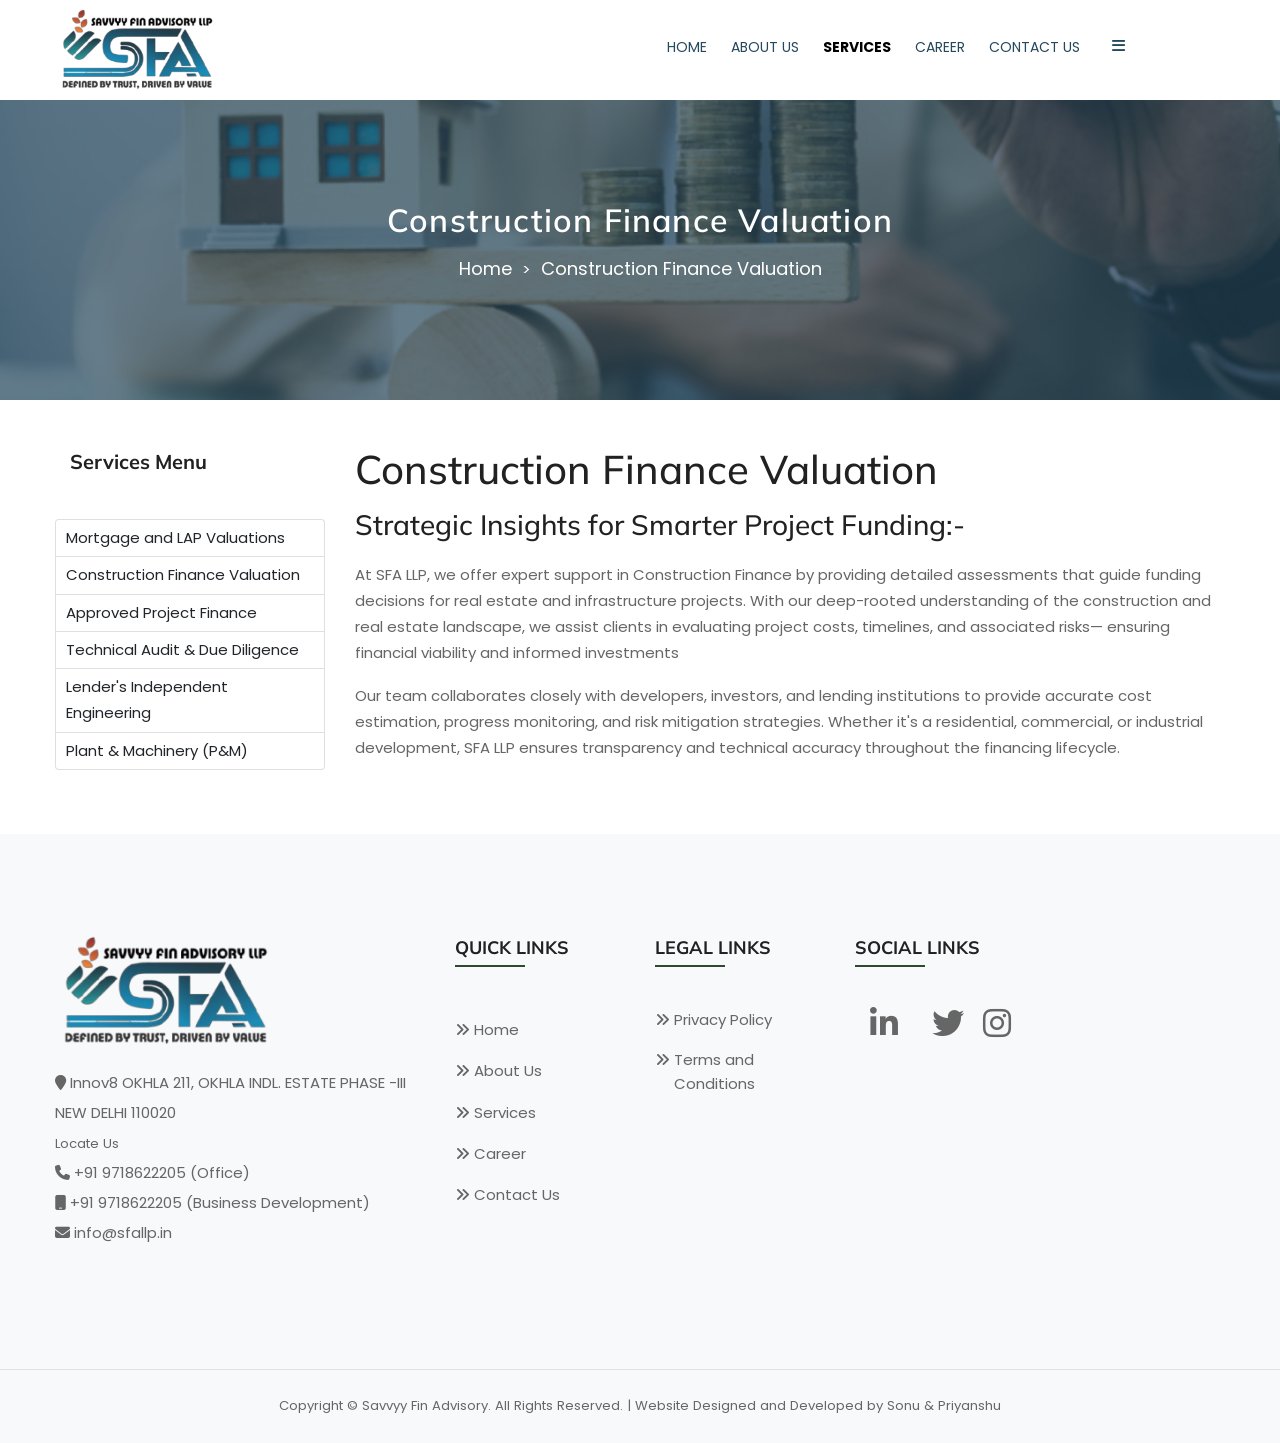
<file: constructionfinance.html>
<meta http-equiv="content-type" content="text/html;charset=UTF-8" />

<head>

    <link rel="canonical" href="#" />
    <link rel="alternate" href="#" hreflang="en-IN" />
    <link rel="shortcut icon" href="assets/images/sfaurl.jpg" type="image/x-icon">

    <title>Services : Savvyy Fin Advisory LLP</title>

    <meta name="description" content="">
    <meta name="keywords" content="" />

</head>

<!--Header Content Start-->
<header class="main-header-area header-sticky position-relative">
    <!DOCTYPE html>
    <html lang="en">

    <head>
        <meta charset="UTF-8" />
        <meta name="viewport" content="width=device-width, initial-scale=1.0" />
        <title></title>



        <!-- Use the minified version files listed below for better performance and remove the files listed above -->
        <link rel="stylesheet" href="assets/css/vendor/vendor.min.css">
        <link rel="stylesheet" href="assets/css/plugins/plugins.min.css">
        <link rel="stylesheet" href="assets/css/style.css">
        <link rel="stylesheet" href="assets/css/custom.css">
        <link rel="stylesheet" href="https://cdnjs.cloudflare.com/ajax/libs/font-awesome/6.7.2/css/all.min.css"
            integrity="sha512-Evv84Mr4kqVGRNSgIGL/F/aIDqQb7xQ2vcrdIwxfjThSH8CSR7PBEakCr51Ck+w+/U6swU2Im1vVX0SVk9ABhg=="
            crossorigin="anonymous" referrerpolicy="no-referrer" />
        <!-- <link rel="stylesheet" href="assets/css/style.min.css"> -->



    </head>

<body>

    <!-- PRELOADERR STARTS HERE 
    <div id="preloader">
        <div class="preloader">
            <div class="spinner-border text-primary"></div>
        </div>
    </div>-->
    <!-- PRELOADERR ENDS HERE -->

    <!-- Header Area Start Here -->
    <header class="main-header-area header-transparent header-sticky">

        <!-- Main Header Area Start -->
        <div class="main-header  bg-white">
            <div class="container    ">
                <div class="row align-items-center   ">
                    <div class="col-lg-3 col-xl-2 col-md-5 col-6">
                        <div class="header-logo d-flex align-items-center">
                            <a href="index.html">
                                <img class="nonsticky-logo img-full " src="assets/images/sfalogo2main.PNG"
                                    alt="Header Logo">
                                <img class="sticky-logo img-full " src="assets/images/sfalogo2main.PNG"
                                    alt="Header Logo">
                            </a>
                        </div>
                    </div>
                    <div class="col-lg-9 col-xl-9 col-md-6 col-6 d-flex justify-content-end">
                        <nav class="main-nav d-none text-bolder d-lg-flex">
                            <ul class="nav">
                                <li>
                                    <a href="index.html">
                                        <span class="menu-text">Home</span>
                                    </a>
                                </li>
                                <li>

                                    <a class="" href="aboutus.html">
                                        <span class="menu-text">About Us</span>
                                        <!-- <i class="fa fa-angle-down"></i> -->
                                    </a>

                                    <!-- <ul class="dropdown-submenu dropdown-hover">
                                    <li><a href="aboutus.html#who-we-are">Who We Are</a></li>
                                    <li><a href="aboutus.html#vision">Vision</a></li>
                                    <li><a href="aboutus.html#core-values">Our Mission</a></li>
                                    <li><a href="aboutus.html#our-belief">Our Belief</a></li>
                                </ul> -->
                                </li>
                                <li>
                                    <a class="active" href="services.html">
                                        <span class="menu-text">Services</span>

                                    </a>

                                </li>
                                <li>
                                    <a class="" href="career.html">
                                        <span class="menu-text">Career</span>
                                    </a>

                                </li>

                                <li>
                                    <a class="" href="contactus.html">
                                        <span class="menu-text">Contact Us</span>
                                    </a>
                                </li>
                            </ul>
                        </nav>


                        <div class="header-right-area main-nav">
                            <ul class="nav">
                                <li class="account-menu-wrap d-none d-lg-flex">
                                    <a href="#" class="off-canvas-menu-btn">
                                        <i class="fa fa-bars"></i>
                                    </a>
                                </li>
                                <li class="mobile-menu-btn d-block d-lg-none">
                                    <a class="off-canvas-btn" href="#">
                                        <i class="fa fa-bars"></i>
                                    </a>
                                </li>
                            </ul>
                        </div>


                    </div>
                </div>
            </div>
        </div>
        <!-- Main Header Area End -->


        <!-- off-canvas mobile menu start -->
        <aside class="off-canvas-wrapper" id="mobileMenu">
            <div class="off-canvas-overlay"></div>
            <div class="off-canvas-inner-content">
                <div class="btn-close-off-canvas">
                    <i class="fa fa-times"></i>
                </div>
                <div class="off-canvas-inner">
                    <div class="offcanvas-widget-area">


                        <!-- mobile menu start -->
                        <div class="mobile-navigation">
                            <!-- mobile menu navigation start -->
                            <nav>
                                <ul class="mobile-menu">
                                    <li class="menu-item-has-children"><a class="active" href="index.html">Home</a>
                                    </li>
                                    <li class="menu-item-has-children"><a class="" href="aboutus.html">About Us</a>
                                        <!-- <ul class="dropdown">
                                    <li><a href="aboutus.html#who-we-are">Who We Are</a></li>
                                    <li><a href="aboutus.html#vision">Vision</a></li>
                                    <li><a href="aboutus.html#core-values">Core Values and Mission</a></li>
                                    <li><a href="aboutus.html#our-belief">Our Belief</a></li>
                                   
                                </ul> -->
                                    </li>
                                    <li class="menu-item-has-children"><a class="" href="services.html">Services</a>

                                    </li>
                                    <li class="menu-item-has-children"><a class=""
                                            href="career.html">Career</a>

                                    </li>

                                    <li><a href="contactus.html">Contact Us</a></li>
                                </ul>
                            </nav>
                            <!-- mobile menu navigation end -->
                        </div>

                    </div>
                </div>
            </div>
        </aside>


        <!-- off-canvas menu start -->
        <aside class="off-canvas-menu-wrapper" id="sideMenu">
            <div class="off-canvas-overlay"></div>
            <div class="off-canvas-inner-content">
                <div class="off-canvas-inner">
                    <!-- offcanvas widget area start -->
                    <div class="offcanvas-widget-area text-olive">
                        <img class="mt-5 mb-5" src="assets/images/sfalogo2main.PNG" alt="" style="width:15rem;">
                        <p class="desc-content">SFA is a company that specializes in valuation and consultancy services
                            for different industries like banking, real estate, and manufacturing. Their goal is to
                            provide accurate and reliable assessments of assets such as property, machinery, and
                            industrial equipment.</p>
                        <ul><i class="fa fa-map-marker"></i> Innov8 OKHLA 211, OKHLA INDL. ESTATE PHASE -III
                            NEW DELHI 110020<br>
                        </ul>
                        <p>
                        <ul style="line-height: 2.5;">
                            <li><i class="fa fa-mobile"> </i> +91 9718622205 </li>
                            <li><i class="fa fa-globe"> </i> info@sfallp.in</li>
                        </ul>
                        </p>
                        <p>
                        <ul class="widget-list">
                            <a style="font-size: 2rem;" href="https://www.linkedin.com/company/sfa-llp-india/"><i class="fa-brands fa-linkedin-in mx-3"></i></a>
                            <a style="font-size: 2rem;" href="https://www.facebook.com/share/19ioFbncWG/"><i class="fa-brands fa-twitter mx-3"></i></a>
                            <a style="font-size: 2rem;" href="https://www.instagram.com/sfa.llp?igsh=MXhqcDBqYjNnaW51dA=="><i class="fa-brands fa-instagram"></i></a>
                        </ul>
                        </p>
                        <a href="contactus.html" class="btn btn-outline-light">Get a Consultation</a>
                    </div>
                    <!-- offcanvas widget area end -->
                </div>
                <div class="btn-close-off-canvas">
                    <i class="fa fa-times"></i>
                </div>
            </div>
        </aside>
        <!-- off-canvas menu end -->
    </header>
    <!-- Header Area End Here --></header>
<!--Header Content End-->


    <!-- Breadcrumb Area Start Here -->
    <div class="breadcrumbs-area _position-relative mb-text-p">
      <div class="pageheader_overlay"></div>
        <div class="pageheader pageheader_service2">
        <div class="container">
            <div class="row">
                <div class="col-12 text-center" style="margin-top: 3.2rem;">
                    <div class="breadcrumb-content position-relative section-content">
                        <h3 class="title">Construction Finance Valuation</h3>
                        <ul>
                            <li><a href="index.html">Home</a></li>
                          
                            <li>Construction Finance Valuation</li>
                        </ul>
                    </div>
                </div>
            </div>
        </div>
    </div>
    </div>
    <!-- Breadcrumb Area End Here -->
    
<main id="main"> 
<section id="about">
    <div class="container pt-40">
        <div class="row mt-1">
            <div class="col-lg-3 d-none d-sm-block">
              <h5 class="mt-1  ms-3 "> <b>Services Menu</b></h5>
              <iframe src="sidebar/sidebar.html" class="sidebar sidebar_testing" frameborder="0" scrolling="0"></iframe>
            </div>
              
            <div class="col-lg-9">
                <h1>Construction Finance Valuation</h1>
                <h3 class="mt-3">Strategic Insights for Smarter Project Funding:-</h3>
                <p class="mt-4">At SFA LLP, we offer expert support in Construction Finance by providing
                    detailed assessments that guide funding decisions for real estate and
                    infrastructure projects. With our deep-rooted
                    understanding of the construction and real
                    estate landscape, we assist clients in evaluating
                    project costs, timelines, and associated risks—
                    ensuring financial viability and informed
                    investments</p>
                <p>Our team collaborates closely with developers,
                    investors, and lending institutions to provide
                    accurate cost estimation, progress monitoring,
                    and risk mitigation strategies. Whether it's a
                    residential, commercial, or industrial
                    development, SFA LLP ensures transparency and
                    technical accuracy throughout the financing
                    lifecycle.
                    </p>
                
            </div>            
        </div>
    </div>
  </section>
</main>

        
   <!--Footer Content Start-->
        <!-- Footer Section Start Here -->
        <footer class="footer-section pt-90 bg-light">
            <div class="footer-widget-area">
                <div class="container container-default custom-area">
                    <div class="row">
                        <div class="col-12 col-sm-12 col-md-12 col-lg-4 col-custom">
                            <div class="single-footer-widget m-0" data-aos="fade-up" data-aos-delay="200"
                                data-aos-anchor-placement="bottom bottom">
                                <div class="footer-logo pb-3">
                                    <a href="index.html">
                                        <img src="assets/images/sfalogo2main.PNG" alt="" width="88%">
                                    </a>
                                    <p>
                                    <ul style="line-height: 2;">
                                        <li><i class="fa fa-map-marker"></i> Innov8 OKHLA 211, OKHLA INDL. ESTATE PHASE
                                            -III NEW DELHI 110020<br>
                                            <small><a href="contact.html#LocateUs">Locate Us</a></small>
                                        </li>
                                        <li><i class="fa fa-phone"></i> +91 9718622205 (Office)</li>
                                        <li><i class="fa fa-mobile"></i> +91 9718622205 (Business Development)</li>

                                        <li><i class="fa fa-envelope"></i> info@sfallp.in</li>
                                    </ul>
                                    </p>

                                    <!-- Soclial Link Start -->
                                    <div class=" pt-0">
                                        <a title="Linkedin" href="#" target="_blank"> </a>
                                    </div>
                                </div>
                            </div>
                        </div>
                        <div class="col-12 col-sm-6 col-md-4 col-lg-2 col-custom">
                            <div class="single-footer-widget pt-3" data-aos="fade-up" data-aos-delay="400"
                                data-aos-anchor-placement="bottom bottom">
                                <h2 class="widget-title">Quick Links</h2>
                                <ul class="widget-list pt-5">
                                    <li><a href="index.html">Home</a></li>
                                    <li><a href="aboutus.html">About Us</a></li>
                                    <li><a href="services.html">Services</a></li>
                                    <li><a href="career.html">Career</a></li>
                                    <li><a href="contactus.html">Contact Us</a></li>
                                </ul>
                            </div>
                        </div>
                        <div class="col-12 col-sm-6 col-md-3 col-lg-2 col-custom">
                            <div class="single-footer-widget  pt-3" data-aos="fade-up" data-aos-delay="500"
                                data-aos-anchor-placement="bottom bottom">
                                <h2 class="widget-title">Legal Links</h2>
                                <ul class="widget-list pt-3">
                                    <li><a href="#"> Privacy Policy</a></li>
                                    <li><a href="#"> Terms and Conditions</a></li>
                                </ul>
                            </div>
                        </div>
                        <div class="col-12 col-sm-6 col-md-3 col-lg-2 col-custom">
                            <div class="single-footer-widget  pt-3" data-aos="fade-up" data-aos-delay="500"
                                data-aos-anchor-placement="bottom bottom">
                                <h2 class="widget-title"> Social Links</h2>
                                <ul class="widget-list pt-3">
                                    <a style="font-size: 2rem;" href="https://www.linkedin.com/company/sfa-llp-india/"><i class="fa-brands fa-linkedin-in mx-3"></i></a>
                            <a style="font-size: 2rem;" href="https://www.facebook.com/share/19ioFbncWG/"><i class="fa-brands fa-twitter mx-3"></i></a>
                            <a style="font-size: 2rem;" href="https://www.instagram.com/sfa.llp?igsh=MXhqcDBqYjNnaW51dA=="><i class="fa-brands fa-instagram"></i></a>

                                </ul>
                            </div>
                        </div>

                    </div>
                </div>

            </div>
            </div>
            </div>


            <div class="footer-copyright-area pt-5 border-top mt-90 mb-5">
                <div class="container custom-area">
                    <div class="row">
                        <div class="col-12 text-center col-custom">
                            <div class="copyright-content">
                                <small>Copyright © <a href="index.html">Savvyy Fin Advisory. All Rights Reserved.</a> |
                                    Website Designed and Developed by Sonu & Priyanshu</small>
                            </div>
                        </div>
                    </div>
                </div>
            </div>


        </footer>
        <!-- Footer Section End Here -->



    <!-- Scroll Top Start Here -->
    <a href="#" class="scroll-top" id="scroll-top">
        <i class="arrow-top fa fa-angle-double-up"></i>
        <i class="arrow-bottom fa fa-angle-double-up"></i>
    </a>
    <!-- Scroll Top End Here -->

    <!-- Global Vendor, plugins JS -->

    <!-- Vendors JS -->
    <!--
    <script src="assets/js/vendor/bootstrap.bundle.min.js"></script>
    <script src="assets/js/vendor/jquery-3.6.0.min.js"></script>
    <script src="assets/js/vendor/jquery-migrate-3.3.2.min.js"></script>
    <script src="assets/js/vendor/modernizr-3.11.2.min.js"></script>
    -->

    <!-- Plugins JS -->
    <!--
    <script src="assets/js/plugins/splitting.min.js"></script>
    <script src="assets/js/plugins/swiper-bundle.min.js"></script>
    <script src="assets/js/plugins/waypoints.min.js"></script>
    <script src="assets/js/plugins/counter.min.js"></script>
    <script src="assets/js/plugins/aos.min.js"></script>
    <script src="assets/js/plugins/jquery.magnific-popup.min.js"></script>
    <script src="assets/js/plugins/jquery.vide.min.js"></script>
    <script src="assets/js/plugins/masonry.min.js"></script>
    <script src="assets/js/plugins/theia-sticky-sidebar.min.js"></script>
    <script src="assets/js/plugins/nice-select.min.js"></script>
    <script src="assets/js/plugins/jquery.ajaxchimp.min.js"></script>
    <script src="assets/js/plugins/jquery-ui.min.js"></script>
    -->

    <!-- Use the minified version files listed below for better performance and remove the files listed above -->
    <script src="assets/js/vendor/vendor.min.js"></script>
    <script src="assets/js/plugins/plugins.min.js"></script>

    <!--Main JS-->
    <script src="assets/js/main.js"></script>

</body>


<!-- Mirrored from www.blackoliveventures.com/construction-finance-valuation.php by HTTrack Website Copier/3.x [XR&CO'2014], Sat, 15 Feb 2025 04:25:58 GMT -->
</html><!--Footer Content End-->
</file>
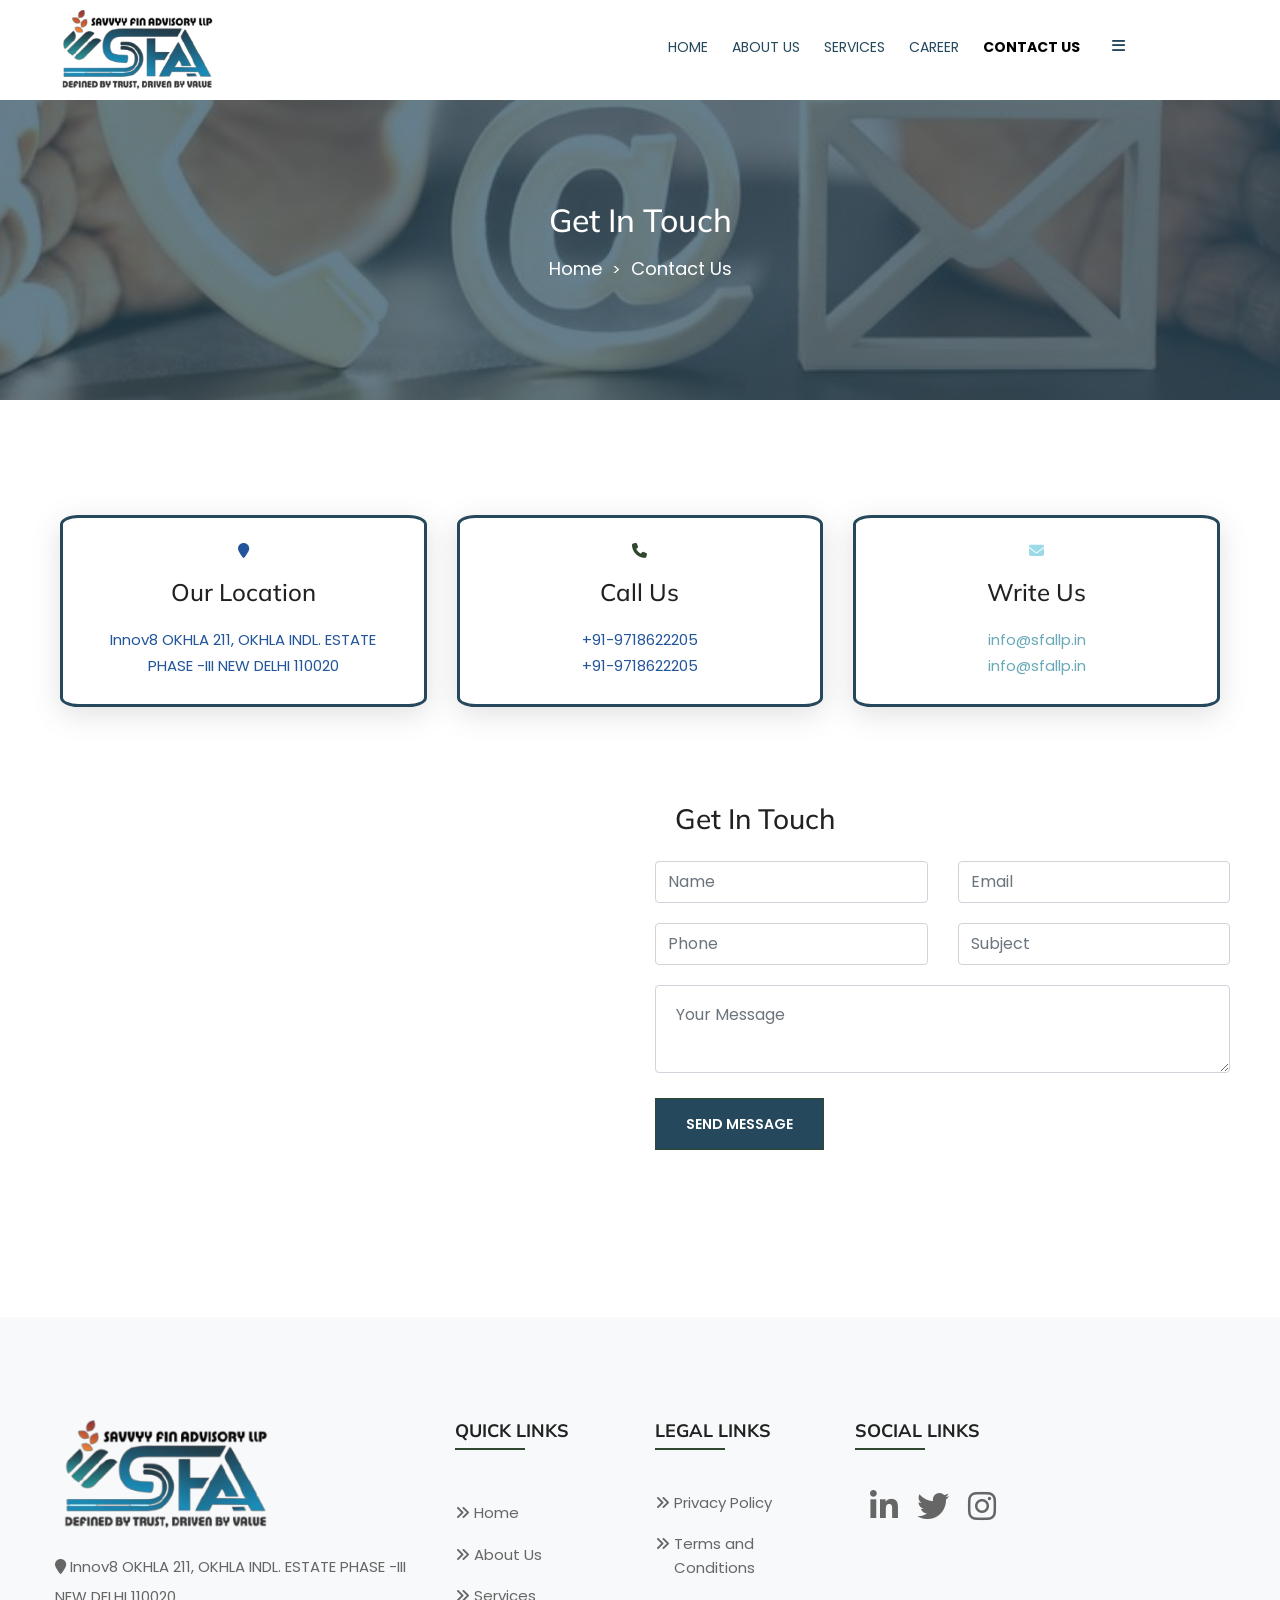
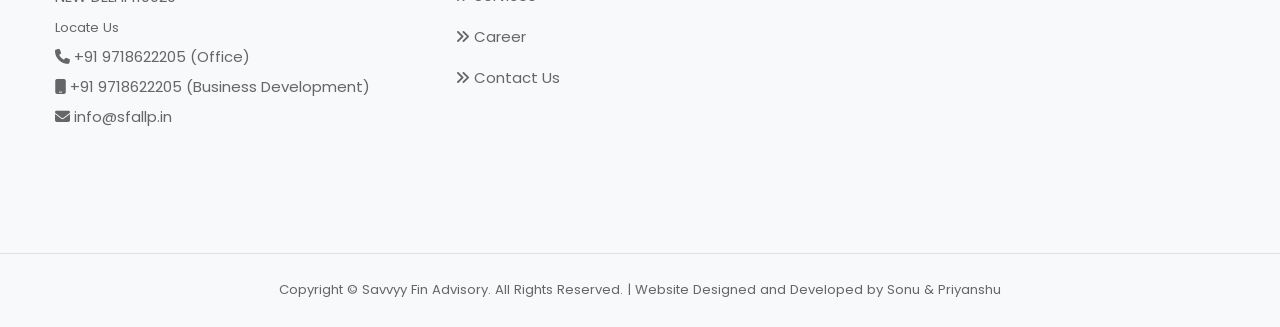
<file: contactus.html>
<meta http-equiv="content-type" content="text/html;charset=UTF-8" />

<head>

    <link rel="canonical" href="#" />
    <link rel="alternate" href="#" hreflang="en-IN" />
    <link rel="shortcut icon" href="assets/images/logo/logo..png" type="image/x-icon">


    <title>Contact Us : Savvyy Fin Advisory LLP</title>

    <meta name="description" content="">
    <meta name="keywords" content="" />

</head>

<!--Header Content Start-->
<header class="main-header-area header-sticky position-relative">
    <!DOCTYPE html>
    <html lang="en">

    <head>
        <meta charset="UTF-8" />
        <meta name="viewport" content="width=device-width, initial-scale=1.0" />
        <title></title>


        <!-- Use the minified version files listed below for better performance and remove the files listed above -->
        <link rel="stylesheet" href="assets/css/vendor/vendor.min.css">
        <link rel="stylesheet" href="assets/css/plugins/plugins.min.css">
        <link rel="stylesheet" href="assets/css/style.css">
        <link rel="stylesheet" href="assets/css/custom.css">
        <link rel="stylesheet" href="https://cdnjs.cloudflare.com/ajax/libs/font-awesome/6.7.2/css/all.min.css"
            integrity="sha512-Evv84Mr4kqVGRNSgIGL/F/aIDqQb7xQ2vcrdIwxfjThSH8CSR7PBEakCr51Ck+w+/U6swU2Im1vVX0SVk9ABhg=="
            crossorigin="anonymous" referrerpolicy="no-referrer" />
        <!-- <link rel="stylesheet" href="assets/css/style.min.css"> -->



    </head>

    <body>
        <!-- PRELOADERR STARTS HERE -->
        <div id="preloader">
            <div class="preloader">
                <div class="spinner-border text-primary"></div>
            </div>
        </div>
        <!-- PRELOADERR ENDS HERE  -->

        <!-- Header Area Start Here -->
        <header class="main-header-area header-transparent header-sticky">

            <!-- Main Header Area Start -->
            <div class="main-header  bg-white">
                <div class="container    ">
                    <div class="row align-items-center   ">
                        <div class="col-lg-3 col-xl-2 col-md-5 col-6">
                            <div class="header-logo d-flex align-items-center">
                                <a href="index.html">
                                    <img class="nonsticky-logo img-full " src="assets/images/sfalogo2main.PNG"
                                        alt="Header Logo">
                                    <img class="sticky-logo img-full " src="assets/images/sfalogo2main.PNG"
                                        alt="Header Logo">
                                </a>
                            </div>
                        </div>
                        <div class="col-lg-9 col-xl-9 col-md-6 col-6 d-flex justify-content-end">
                            <nav class="main-nav d-none text-bolder d-lg-flex">
                                <ul class="nav">
                                    <li>
                                        <a  href="index.html">
                                            <span class="menu-text">Home</span>
                                        </a>
                                    </li>
                                    <li>
    
                                        <a class="" href="aboutus.html">
                                            <span class="menu-text">About Us</span>
                                            <!-- <i class="fa fa-angle-down"></i> -->
                                        </a>
    
                                        <!-- <ul class="dropdown-submenu dropdown-hover">
                                        <li><a href="aboutus.html#who-we-are">Who We Are</a></li>
                                        <li><a href="aboutus.html#vision">Vision</a></li>
                                        <li><a href="aboutus.html#core-values">Our Mission</a></li>
                                        <li><a href="aboutus.html#our-belief">Our Belief</a></li>
                                    </ul> -->
                                    </li>
                                    <li>
                                        <a   href="services.html">
                                            <span class="menu-text">Services</span>
    
                                        </a>
    
                                    </li>
                                    <li>
                                        <a class="" href="career.html">
                                            <span class="menu-text">Career</span>
                                        </a>
    
                                    </li>
    
                                    <li>
                                        <a class="active" href="contactus.html">
                                            <span class="menu-text">Contact Us</span>
                                        </a>
                                    </li>
                                </ul>
                            </nav>
    
    
                            <div class="header-right-area main-nav">
                                <ul class="nav">
                                    <li class="account-menu-wrap d-none d-lg-flex">
                                        <a href="#" class="off-canvas-menu-btn">
                                            <i class="fa fa-bars"></i>
                                        </a>
                                    </li>
                                    <li class="mobile-menu-btn d-block d-lg-none">
                                        <a class="off-canvas-btn" href="#">
                                            <i class="fa fa-bars"></i>
                                        </a>
                                    </li>
                                </ul>
                            </div>
    
    
                        </div>
                    </div>
                </div>
            </div>
            <!-- Main Header Area End -->
    
    
            <!-- off-canvas mobile menu start -->
            <aside class="off-canvas-wrapper" id="mobileMenu">
                <div class="off-canvas-overlay"></div>
                <div class="off-canvas-inner-content">
                    <div class="btn-close-off-canvas">
                        <i class="fa fa-times"></i>
                    </div>
                    <div class="off-canvas-inner">
                        <div class="offcanvas-widget-area">
    
    
                            <!-- mobile menu start -->
                            <div class="mobile-navigation">
                                <!-- mobile menu navigation start -->
                                <nav>
                                    <ul class="mobile-menu">
                                        <li class="menu-item-has-children"><a class="active" href="index.html">Home</a>
                                        </li>
                                        <li class="menu-item-has-children"><a class="" href="aboutus.html">About Us</a>
                                        
                                        </li>
                                        <li class="menu-item-has-children"><a class="" href="services.html">Services</a>
    
                                        </li>
                                        <li class="menu-item-has-children"><a class=""
                                                href="career.html">Career</a>
    
                                        </li>
    
                                        <li><a href="contactus.html">Contact Us</a></li>
                                    </ul>
                                </nav>
                                <!-- mobile menu navigation end -->
                            </div>
    
                        </div>
                    </div>
                </div>
            </aside>
    
    
            <!-- off-canvas menu start -->
            <aside class="off-canvas-menu-wrapper" id="sideMenu">
                <div class="off-canvas-overlay"></div>
                <div class="off-canvas-inner-content">
                    <div class="off-canvas-inner">
                        <!-- offcanvas widget area start -->
                        <div class="offcanvas-widget-area text-olive">
                            <img class="mt-5 mb-5" src="assets/images/sfalogo2main.PNG" alt="" style="width:15rem;">
                            <p class="desc-content">SFA is a company that specializes in valuation and consultancy services
                                for different industries like banking, real estate, and manufacturing. Their goal is to
                                provide accurate and reliable assessments of assets such as property, machinery, and
                                industrial equipment.</p>
                            <ul><i class="fa fa-map-marker"></i> Innov8 OKHLA 211, OKHLA INDL. ESTATE PHASE -III
                                NEW DELHI 110020<br>
                            </ul>
                            <p>
                            <ul style="line-height: 2.5;">
                                <li><i class="fa fa-mobile"> </i> +91 9718622205 </li>
                                <li><i class="fa fa-globe"> </i> info@sfallp.in</li>
                            </ul>
                            </p>
                            <p>
                            <ul class="widget-list">
                                <a style="font-size: 2rem;" href="https://www.linkedin.com/company/sfa-llp-india/"><i class="fa-brands fa-linkedin-in mx-3"></i></a>
                            <a style="font-size: 2rem;" href="https://www.facebook.com/share/19ioFbncWG/"><i class="fa-brands fa-twitter me-3"></i></a>
                            <a style="font-size: 2rem;" href="https://www.instagram.com/sfa.llp?igsh=MXhqcDBqYjNnaW51dA=="><i class="fa-brands fa-instagram"></i></a>
                            </ul>
                            </p>
                            <a href="contactus.html" style="background:#25485c;" class="btn btn-outline-light">Get a Consultation</a>
                        </div>
                        <!-- offcanvas widget area end -->
                    </div>
                    <div class="btn-close-off-canvas">
                        <i class="fa fa-times"></i>
                    </div>
                </div>
            </aside>
            <!-- off-canvas menu end -->
        </header>


        <!-- Breadcrumb Area Start Here -->




        <div class="breadcrumbs-area _position-relative mb-text-p">
            <div class="pageheader_overlay"></div>
            <div class="pageheader pageheader_career">
                <div class="container">
                    <div class="row">
                        <div class="col-12 text-center" style="margin-top: 3.2rem;">
                            <div class="breadcrumb-content position-relative section-content">
                                <h2 class="text-white mb-3">Get In Touch </h2>
                                <ul>
                                    <li><a href="index.html">Home</a></li>
                                    <li> <a href="aboutus.html"> Contact Us </a></li>
                                </ul>
                            </div>
                        </div>
                    </div>
                </div>
            </div>
        </div>
        <!-- Breadcrumb Area End Here -->

        <main id="main" class="m-5 p-4">
            <!-- contact items -->
            <section class="section pb-0 pt-5 mt-5">
                <div class="container">
                    <div class="row">
                        <!-- Addresses -->
                        <div class="col-sm-12 col-lg-4 mt-4 mb-4 mb-md-0">
                            <div class="bg-white box-shadow text-center p-5 px-md-2 px-lg-5"
                                style="border: 3px solid #25485c; border-radius: 5%; box-shadow: rgba(100, 100, 111, 0.2) 0px 7px 29px 0px;">
                                <i class="fa fa-map-marker  icon-lg mb-4" style="color: #23559a;"></i>
                                <h4 class="mb-4">Our Location</h4>
                                <ul class="list-unstyled">
                                    <li style="color: #23559a;">Innov8 OKHLA 211, OKHLA INDL. ESTATE PHASE -III
                                        NEW DELHI 110020</li>
                                </ul>
                            </div>
                        </div>
                        <!-- phone -->
                        <div class="col-sm-12 mt-4 mb-4 col-lg-4 mb-md-0">
                            <div class="bg-white box-shadow text-center p-5 px-md-2 px-lg-5"
                                style="border: 3px solid #25485c; border-radius: 5%;  box-shadow: rgba(100, 100, 111, 0.2) 0px 7px 29px 0px;">
                                <i class="fa fa-phone text-primary  icon-lg mb-4" style="color: #23559a;"></i>
                                <h4 class="mb-4">Call Us</h4>
                                <ul class="list-unstyled">
                                    <li style="color: #23559a;">+91-9718622205</li>
                                    <li style="color: #23559a;">+91-9718622205</li>
                                </ul>
                            </div>
                        </div>
                        <!-- Mail -->
                        <div class="col-sm-12  col-lg-4 mt-4   mb-4 mb-md-0">
                            <div class="bg-white box-shadow text-center p-5 px-md-2 px-lg-5"
                                style="border: 3px solid #25485c; border-radius: 5%; box-shadow: rgba(100, 100, 111, 0.2) 0px 7px 29px 0px;">
                                <i class="fa fa-envelope  icon-lg mb-4" style="color: #9ddae8;"></i>
                                <h4 class="mb-4">Write Us</h4>
                                <ul class="list-unstyled">
                                    <li style="color: #69a9b7;">info@sfallp.in</li>
                                    <li style="color: #69a9b7;">info@sfallp.in</li>
                                </ul>
                            </div>
                        </div>
                    </div>
                </div>
            </section>
            <!-- /contact item -->



            <!-- contact form and map -->
            <section class="section mt-5 pt-5">
                <div class="container g-1 px-1">
                    <div class="row ">
                        <!-- google map -->
                        <div class="col-md-6  col-sm-8 p-2  mb-5 mt-4  ">
                            <iframe
                                src="https://www.google.com/maps/embed?pb=!1m18!1m12!1m3!1d3504.706501701102!2d77.26869187550038!3d28.548540287889868!2m3!1f0!2f0!3f0!3m2!1i1024!2i768!4f13.1!3m3!1m2!1s0x390ce3007de34d29%3A0x257227e65b85ae8f!2sInnov8%20Okhla%20Co-working!5e0!3m2!1sen!2sin!4v1741512416661!5m2!1sen!2sin"
                                width="100%" height="450" style="border:0; " allowfullscreen="" loading="lazy"
                                referrerpolicy="no-referrer-when-downgrade"></iframe>
                        </div>

                        <div class="col-sm-12 col-lg-6 mt-5 phpform  border-1">
                            <h3 class="section-title p-4"> Get In Touch </h3>
                            <form action="contactUs.php" method="post" class="row">
                                <div class="col-md-6">
                                    <input type="text" name="name" id="name" class="form-control  mb-4"
                                        placeholder="Name" required />
                                </div>
                                <div class="col-md-6">
                                    <input type="email" name="email" id="mail" class="form-control  mb-4"
                                        placeholder="Email" required />
                                </div>
                                <div class="col-md-6">
                                    <input type="text" name="phone" id="phone" class="form-control mb-4"
                                        placeholder="Phone" required />
                                </div>
                                <div class="col-md-6">
                                    <input type="text" name="subject" id="subject" class="form-control   mb-4"
                                        placeholder="Subject" required />
                                </div>
                                <div class="col-12">
                                    <textarea name="message" id="message" class="form-control  mb-5 py-3 px-4"
                                        placeholder="Your Message" required></textarea>
                                </div>
                                <div class="col-12">
                                    <button type="submit" style="background:#25485c;" name="send" value="send" class="btn btn-primary hover-ripple">
                                        send message
                                    </button>
                                </div>
                            </form>
                        </div>
                    </div>
                </div>
            </section>
            <!-- /contact form and map -->

        </main>





        <!--Footer Content Start-->
        <!-- Footer Section Start Here -->
        <footer class="footer-section pt-90 bg-light">
            <div class="footer-widget-area">
                <div class="container container-default custom-area">
                    <div class="row">
                        <div class="col-12 col-sm-12 col-md-12 col-lg-4 col-custom">
                            <div class="single-footer-widget m-0" data-aos="fade-up" data-aos-delay="200"
                                data-aos-anchor-placement="bottom bottom">
                                <div class="footer-logo pb-3">
                                    <a href="index.html">
                                        <img src="assets/images/sfalogo2main.PNG" alt="" width="88%">
                                    </a>
                                    <p>
                                    <ul style="line-height: 2;">
                                        <li><i class="fa fa-map-marker"></i> Innov8 OKHLA 211, OKHLA INDL. ESTATE PHASE
                                            -III NEW DELHI 110020<br>
                                            <small><a href="contact.html#LocateUs">Locate Us</a></small>
                                        </li>
                                        <li><i class="fa fa-phone"></i> +91 9718622205 (Office)</li>
                                        <li><i class="fa fa-mobile"></i> +91 9718622205 (Business Development)</li>

                                        <li><i class="fa fa-envelope"></i> info@sfallp.in</li>
                                    </ul>
                                    </p>

                                    <!-- Soclial Link Start -->
                                    <div class=" pt-0">
                                        <a title="Linkedin" href="#" target="_blank"> </a>
                                    </div>
                                </div>
                            </div>
                        </div>
                        <div class="col-12 col-sm-6 col-md-4 col-lg-2 col-custom">
                            <div class="single-footer-widget pt-3" data-aos="fade-up" data-aos-delay="400"
                                data-aos-anchor-placement="bottom bottom">
                                <h2 class="widget-title">Quick Links</h2>
                                <ul class="widget-list pt-5">
                                    <li><a href="index.html">Home</a></li>
                                    <li><a href="aboutus.html">About Us</a></li>
                                    <li><a href="services.html">Services</a></li>
                                    <li><a href="career.html">Career</a></li>
                                    <li><a href="contactus.html">Contact Us</a></li>
                                </ul>
                            </div>
                        </div>
                        <div class="col-12 col-sm-6 col-md-3 col-lg-2 col-custom">
                            <div class="single-footer-widget  pt-3" data-aos="fade-up" data-aos-delay="500"
                                data-aos-anchor-placement="bottom bottom">
                                <h2 class="widget-title">Legal Links</h2>
                                <ul class="widget-list pt-3">
                                    <li><a href="#"> Privacy Policy</a></li>
                                    <li><a href="#"> Terms and Conditions</a></li>
                                </ul>
                            </div>
                        </div>
                        <div class="col-12 col-sm-6 col-md-3 col-lg-2 col-custom">
                            <div class="single-footer-widget  pt-3" data-aos="fade-up" data-aos-delay="500"
                                data-aos-anchor-placement="bottom bottom">
                                <h2 class="widget-title"> Social Links</h2>
                                <ul class="widget-list pt-3">
                                    <a style="font-size: 2rem;" href="https://www.linkedin.com/company/sfa-llp-india/"><i class="fa-brands fa-linkedin-in mx-3"></i></a>
                            <a style="font-size: 2rem;" href="https://www.facebook.com/share/19ioFbncWG/"><i class="fa-brands fa-twitter me-3"></i></a>
                            <a style="font-size: 2rem;" href="https://www.instagram.com/sfa.llp?igsh=MXhqcDBqYjNnaW51dA=="><i class="fa-brands fa-instagram"></i></a>

                                </ul>
                            </div>
                        </div>

                    </div>
                </div>

            </div>
            </div>
            </div>


            <div class="footer-copyright-area pt-5 border-top mt-90 mb-5">
                <div class="container custom-area">
                    <div class="row">
                        <div class="col-12 text-center col-custom">
                            <div class="copyright-content">
                                <small>Copyright © <a href="index.html">Savvyy Fin Advisory. All Rights Reserved.</a> |
                                    Website Designed and Developed by Sonu & Priyanshu</small>
                            </div>
                        </div>
                    </div>
                </div>
            </div>


        </footer>
        <!-- Footer Section End Here -->




        <!-- Scroll Top Start Here -->
        <a href="#" class="scroll-top" id="scroll-top">
            <i class="arrow-top fa fa-angle-double-up"></i>
            <i class="arrow-bottom fa fa-angle-double-up"></i>
        </a>
        <!-- Scroll Top End Here -->

        <!-- Global Vendor, plugins JS -->

        <!-- Vendors JS -->
        <!--
    <script src="assets/js/vendor/bootstrap.bundle.min.js"></script>
    <script src="assets/js/vendor/jquery-3.6.0.min.js"></script>
    <script src="assets/js/vendor/jquery-migrate-3.3.2.min.js"></script>
    <script src="assets/js/vendor/modernizr-3.11.2.min.js"></script>
    -->

        <!-- Plugins JS -->
        <!--
    <script src="assets/js/plugins/splitting.min.js"></script>
    <script src="assets/js/plugins/swiper-bundle.min.js"></script>
    <script src="assets/js/plugins/waypoints.min.js"></script>
    <script src="assets/js/plugins/counter.min.js"></script>
    <script src="assets/js/plugins/aos.min.js"></script>
    <script src="assets/js/plugins/jquery.magnific-popup.min.js"></script>
    <script src="assets/js/plugins/jquery.vide.min.js"></script>
    <script src="assets/js/plugins/masonry.min.js"></script>
    <script src="assets/js/plugins/theia-sticky-sidebar.min.js"></script>
    <script src="assets/js/plugins/nice-select.min.js"></script>
    <script src="assets/js/plugins/jquery.ajaxchimp.min.js"></script>
    <script src="assets/js/plugins/jquery-ui.min.js"></script>
    -->

        <!-- Use the minified version files listed below for better performance and remove the files listed above -->
        <script src="assets/js/vendor/vendor.min.js"></script>
        <script src="assets/js/plugins/plugins.min.js"></script>

        <!--Main JS-->
        <script src="assets/js/main.js"></script>

    </body>


    <!-- Mirrored from www.blackoliveventures.com/aboutus.php by HTTrack Website Copier/3.x [XR&CO'2014], Sat, 15 Feb 2025 04:25:48 GMT -->

    </html><!--Footer Content End-->
</file>
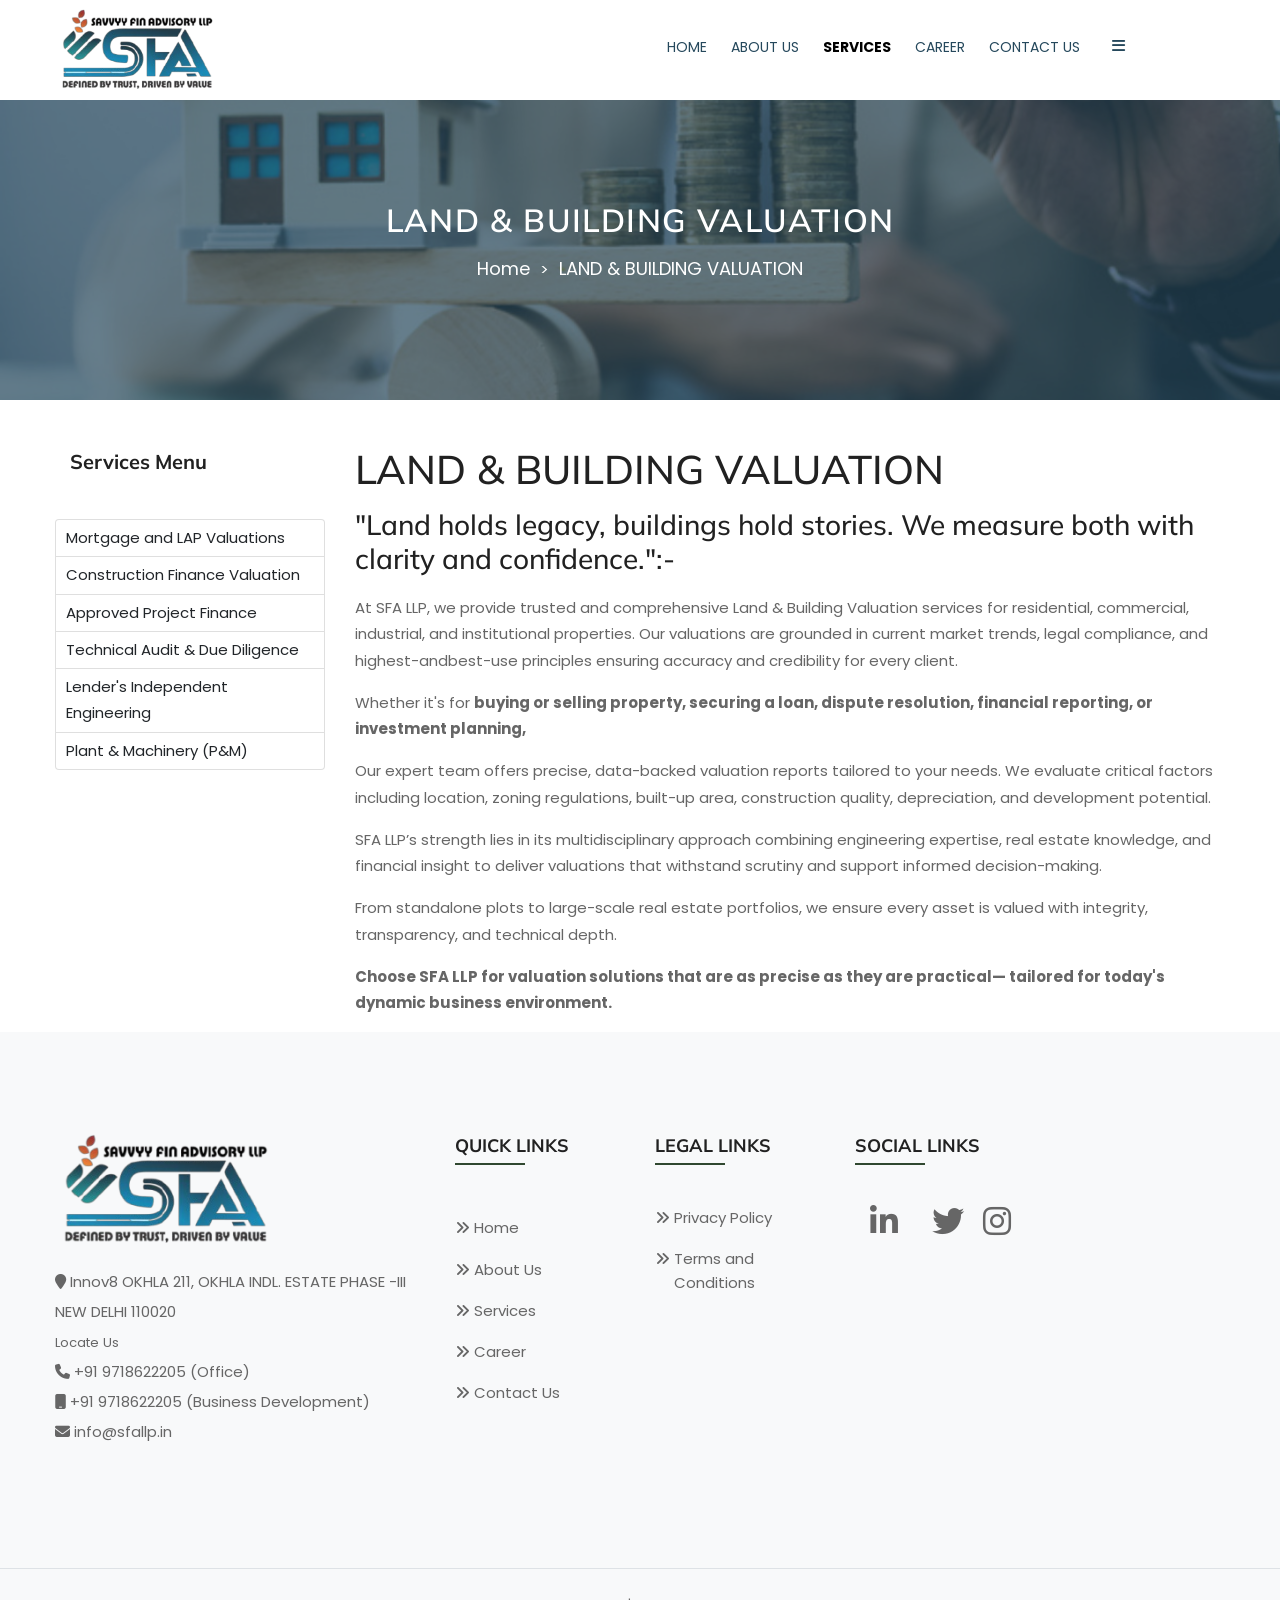
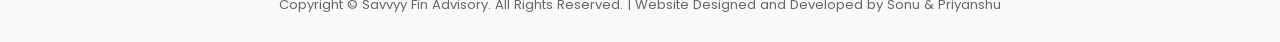
<file: LAND&BUILDINGVALUATION.html>
<meta http-equiv="content-type" content="text/html;charset=UTF-8" />

<head>

    <link rel="canonical" href="#" />
    <link rel="alternate" href="#" hreflang="en-IN" />
    <link rel="shortcut icon" href="assets/images/sfaurl.jpg" type="image/x-icon">

    <title>Services : Savvyy Fin Advisory LLP</title>

    <meta name="description" content="">
    <meta name="keywords" content="" />

</head>

<!--Header Content Start-->
<header class="main-header-area header-sticky position-relative">
    <!DOCTYPE html>
    <html lang="en">

    <head>
        <meta charset="UTF-8" />
        <meta name="viewport" content="width=device-width, initial-scale=1.0" />
        <title></title>



        <!-- Use the minified version files listed below for better performance and remove the files listed above -->
        <link rel="stylesheet" href="assets/css/vendor/vendor.min.css">
        <link rel="stylesheet" href="assets/css/plugins/plugins.min.css">
        <link rel="stylesheet" href="assets/css/style.css">
        <link rel="stylesheet" href="assets/css/custom.css">
        <link rel="stylesheet" href="https://cdnjs.cloudflare.com/ajax/libs/font-awesome/6.7.2/css/all.min.css"
            integrity="sha512-Evv84Mr4kqVGRNSgIGL/F/aIDqQb7xQ2vcrdIwxfjThSH8CSR7PBEakCr51Ck+w+/U6swU2Im1vVX0SVk9ABhg=="
            crossorigin="anonymous" referrerpolicy="no-referrer" />
        <!-- <link rel="stylesheet" href="assets/css/style.min.css"> -->



    </head>

<body>

    <!-- PRELOADERR STARTS HERE 
    <div id="preloader">
        <div class="preloader">
            <div class="spinner-border text-primary"></div>
        </div>
    </div>-->
    <!-- PRELOADERR ENDS HERE -->

    <!-- Header Area Start Here -->
    <header class="main-header-area header-transparent header-sticky">

        <!-- Main Header Area Start -->
        <div class="main-header  bg-white">
            <div class="container    ">
                <div class="row align-items-center   ">
                    <div class="col-lg-3 col-xl-2 col-md-5 col-6">
                        <div class="header-logo d-flex align-items-center">
                            <a href="index.html">
                                <img class="nonsticky-logo img-full " src="assets/images/sfalogo2main.PNG"
                                    alt="Header Logo">
                                <img class="sticky-logo img-full " src="assets/images/sfalogo2main.PNG"
                                    alt="Header Logo">
                            </a>
                        </div>
                    </div>
                    <div class="col-lg-9 col-xl-9 col-md-6 col-6 d-flex justify-content-end">
                        <nav class="main-nav d-none text-bolder d-lg-flex">
                            <ul class="nav">
                                <li>
                                    <a href="index.html">
                                        <span class="menu-text">Home</span>
                                    </a>
                                </li>
                                <li>

                                    <a class="" href="aboutus.html">
                                        <span class="menu-text">About Us</span>
                                        <!-- <i class="fa fa-angle-down"></i> -->
                                    </a>

                                    <!-- <ul class="dropdown-submenu dropdown-hover">
                                    <li><a href="aboutus.html#who-we-are">Who We Are</a></li>
                                    <li><a href="aboutus.html#vision">Vision</a></li>
                                    <li><a href="aboutus.html#core-values">Our Mission</a></li>
                                    <li><a href="aboutus.html#our-belief">Our Belief</a></li>
                                </ul> -->
                                </li>
                                <li>
                                    <a class="active" href="services.html">
                                        <span class="menu-text">Services</span>

                                    </a>

                                </li>
                                <li>
                                    <a class="" href="career.html">
                                        <span class="menu-text">Career</span>
                                    </a>

                                </li>

                                <li>
                                    <a class="" href="contactus.html">
                                        <span class="menu-text">Contact Us</span>
                                    </a>
                                </li>
                            </ul>
                        </nav>


                        <div class="header-right-area main-nav">
                            <ul class="nav">
                                <li class="account-menu-wrap d-none d-lg-flex">
                                    <a href="#" class="off-canvas-menu-btn">
                                        <i class="fa fa-bars"></i>
                                    </a>
                                </li>
                                <li class="mobile-menu-btn d-block d-lg-none">
                                    <a class="off-canvas-btn" href="#">
                                        <i class="fa fa-bars"></i>
                                    </a>
                                </li>
                            </ul>
                        </div>


                    </div>
                </div>
            </div>
        </div>
        <!-- Main Header Area End -->


        <!-- off-canvas mobile menu start -->
        <aside class="off-canvas-wrapper" id="mobileMenu">
            <div class="off-canvas-overlay"></div>
            <div class="off-canvas-inner-content">
                <div class="btn-close-off-canvas">
                    <i class="fa fa-times"></i>
                </div>
                <div class="off-canvas-inner">
                    <div class="offcanvas-widget-area">


                        <!-- mobile menu start -->
                        <div class="mobile-navigation">
                            <!-- mobile menu navigation start -->
                            <nav>
                                <ul class="mobile-menu">
                                    <li class="menu-item-has-children"><a class="active" href="index.html">Home</a>
                                    </li>
                                    <li class="menu-item-has-children"><a class="" href="aboutus.html">About Us</a>
                                        <!-- <ul class="dropdown">
                                    <li><a href="aboutus.html#who-we-are">Who We Are</a></li>
                                    <li><a href="aboutus.html#vision">Vision</a></li>
                                    <li><a href="aboutus.html#core-values">Core Values and Mission</a></li>
                                    <li><a href="aboutus.html#our-belief">Our Belief</a></li>
                                   
                                </ul> -->
                                    </li>
                                    <li class="menu-item-has-children"><a class="" href="services.html">Services</a>

                                    </li>
                                    <li class="menu-item-has-children"><a class=""
                                            href="career.html">Career</a>

                                    </li>

                                    <li><a href="contactus.html">Contact Us</a></li>
                                </ul>
                            </nav>
                            <!-- mobile menu navigation end -->
                        </div>

                    </div>
                </div>
            </div>
        </aside>


        <!-- off-canvas menu start -->
        <aside class="off-canvas-menu-wrapper" id="sideMenu">
            <div class="off-canvas-overlay"></div>
            <div class="off-canvas-inner-content">
                <div class="off-canvas-inner">
                    <!-- offcanvas widget area start -->
                    <div class="offcanvas-widget-area text-olive">
                        <img class="mt-5 mb-5" src="assets/images/sfalogo2main.PNG" alt="" style="width:15rem;">
                        <p class="desc-content">SFA is a company that specializes in valuation and consultancy services
                            for different industries like banking, real estate, and manufacturing. Their goal is to
                            provide accurate and reliable assessments of assets such as property, machinery, and
                            industrial equipment.</p>
                        <ul><i class="fa fa-map-marker"></i> Innov8 OKHLA 211, OKHLA INDL. ESTATE PHASE -III
                            NEW DELHI 110020<br>
                        </ul>
                        <p>
                        <ul style="line-height: 2.5;">
                            <li><i class="fa fa-mobile"> </i> +91 9718622205 </li>
                            <li><i class="fa fa-globe"> </i> info@sfallp.in</li>
                        </ul>
                        </p>
                        <p>
                        <ul class="widget-list">
                            <a style="font-size: 2rem;" href="#"><i class="fa-brands fa-linkedin-in mx-3"></i></a>
                            <a style="font-size: 2rem;" href="#"><i class="fa-brands fa-twitter mx-3"></i></a>
                            <a style="font-size: 2rem;" href="#"><i class="fa-brands fa-instagram"></i></a>
                        </ul>
                        </p>
                        <a href="contactus.html" class="btn btn-outline-light">Get a Consultation</a>
                    </div>
                    <!-- offcanvas widget area end -->
                </div>
                <div class="btn-close-off-canvas">
                    <i class="fa fa-times"></i>
                </div>
            </div>
        </aside>
        <!-- off-canvas menu end -->
    </header>
    <!-- Header Area End Here --></header>
<!--Header Content End-->


    <!-- Breadcrumb Area Start Here -->
    <div class="breadcrumbs-area _position-relative mb-text-p">
      <div class="pageheader_overlay"></div>
        <div class="pageheader pageheader_service2">
        <div class="container">
            <div class="row">
                <div class="col-12 text-center" style="margin-top: 3.2rem;">
                    <div class="breadcrumb-content position-relative section-content">
                        <h3 class="title">LAND & BUILDING VALUATION</h3>
                        <ul>
                            <li><a href="index.html">Home</a></li>
                          
                            <li>LAND & BUILDING VALUATION</li>
                        </ul>
                    </div>
                </div>
            </div>
        </div>
    </div>
    </div>
    <!-- Breadcrumb Area End Here -->
    
<main id="main"> 
<section id="about">
    <div class="container pt-40">
        <div class="row mt-1">
            <div class="col-lg-3 d-none d-sm-block">
              <h5 class="mt-1  ms-3 "> <b>Services Menu</b></h5>
              <iframe src="sidebar/sidebar.html" class="sidebar sidebar_testing" frameborder="0" scrolling="0"></iframe>
            </div>
              
            <div class="col-lg-9">
                <h1>LAND & BUILDING
                    VALUATION                    
                    </h1>
                <h3 class="mt-3">"Land holds legacy, buildings hold
                    stories. We measure both with clarity
                    and confidence.":-</h3>
                <p class="mt-4">At SFA LLP, we provide trusted and
                    comprehensive Land & Building Valuation
                    services for residential, commercial,
                    industrial, and institutional properties. Our
                    valuations are grounded in current market
                    trends, legal compliance, and highest-andbest-use principles ensuring accuracy and
                    credibility for every client.
                    
                    </p>
                <p>Whether it's for <b>  buying or selling property,
                    securing a loan, dispute resolution,
                    financial reporting, or investment
                    planning,
                </b>
                    </p>
                    <p>Our expert team offers precise, data-backed
                        valuation reports tailored to your needs. We
                        evaluate critical factors including location,
                        zoning regulations, built-up area,
                        construction quality, depreciation, and
                        development potential.
                        </p>
                        <p>SFA LLP’s strength lies in its
                            multidisciplinary approach combining
                            engineering expertise, real estate
                            knowledge, and financial insight to deliver
                            valuations that withstand scrutiny and
                            support informed decision-making.
                            
                            </p>
                            <p>From standalone plots to large-scale real
                                estate portfolios, we ensure every asset is
                                valued with integrity, transparency, and
                                technical depth.
                                </p>
                            <p><b>Choose SFA LLP for valuation solutions
                                that are as precise as they are practical—
                                tailored for today's dynamic business
                                environment.</b></p>
                
            </div>            
        </div>
    </div>
  </section>
</main>

        
   <!--Footer Content Start-->
        <!-- Footer Section Start Here -->
        <footer class="footer-section pt-90 bg-light">
            <div class="footer-widget-area">
                <div class="container container-default custom-area">
                    <div class="row">
                        <div class="col-12 col-sm-12 col-md-12 col-lg-4 col-custom">
                            <div class="single-footer-widget m-0" data-aos="fade-up" data-aos-delay="200"
                                data-aos-anchor-placement="bottom bottom">
                                <div class="footer-logo pb-3">
                                    <a href="index.html">
                                        <img src="assets/images/sfalogo2main.PNG" alt="" width="88%">
                                    </a>
                                    <p>
                                    <ul style="line-height: 2;">
                                        <li><i class="fa fa-map-marker"></i> Innov8 OKHLA 211, OKHLA INDL. ESTATE PHASE
                                            -III NEW DELHI 110020<br>
                                            <small><a href="contact.html#LocateUs">Locate Us</a></small>
                                        </li>
                                        <li><i class="fa fa-phone"></i> +91 9718622205 (Office)</li>
                                        <li><i class="fa fa-mobile"></i> +91 9718622205 (Business Development)</li>

                                        <li><i class="fa fa-envelope"></i> info@sfallp.in</li>
                                    </ul>
                                    </p>

                                    <!-- Soclial Link Start -->
                                    <div class=" pt-0">
                                        <a title="Linkedin" href="#" target="_blank"> </a>
                                    </div>
                                </div>
                            </div>
                        </div>
                        <div class="col-12 col-sm-6 col-md-4 col-lg-2 col-custom">
                            <div class="single-footer-widget pt-3" data-aos="fade-up" data-aos-delay="400"
                                data-aos-anchor-placement="bottom bottom">
                                <h2 class="widget-title">Quick Links</h2>
                                <ul class="widget-list pt-5">
                                    <li><a href="index.html">Home</a></li>
                                    <li><a href="aboutus.html">About Us</a></li>
                                    <li><a href="services.html">Services</a></li>
                                    <li><a href="career.html">Career</a></li>
                                    <li><a href="contactus.html">Contact Us</a></li>
                                </ul>
                            </div>
                        </div>
                        <div class="col-12 col-sm-6 col-md-3 col-lg-2 col-custom">
                            <div class="single-footer-widget  pt-3" data-aos="fade-up" data-aos-delay="500"
                                data-aos-anchor-placement="bottom bottom">
                                <h2 class="widget-title">Legal Links</h2>
                                <ul class="widget-list pt-3">
                                    <li><a href="#"> Privacy Policy</a></li>
                                    <li><a href="#"> Terms and Conditions</a></li>
                                </ul>
                            </div>
                        </div>
                        <div class="col-12 col-sm-6 col-md-3 col-lg-2 col-custom">
                            <div class="single-footer-widget  pt-3" data-aos="fade-up" data-aos-delay="500"
                                data-aos-anchor-placement="bottom bottom">
                                <h2 class="widget-title"> Social Links</h2>
                                <ul class="widget-list pt-3">
                                    <a style="font-size: 2rem;" href="#"><i
                                            class="fa-brands fa-linkedin-in mx-3"></i></a>
                                    <a style="font-size: 2rem;" href="#"><i class="fa-brands fa-twitter mx-3"></i></a>
                                    <a style="font-size: 2rem;" href="#"><i class="fa-brands fa-instagram"></i></a>

                                </ul>
                            </div>
                        </div>

                    </div>
                </div>

            </div>
            </div>
            </div>


            <div class="footer-copyright-area pt-5 border-top mt-90 mb-5">
                <div class="container custom-area">
                    <div class="row">
                        <div class="col-12 text-center col-custom">
                            <div class="copyright-content">
                                <small>Copyright © <a href="index.html">Savvyy Fin Advisory. All Rights Reserved.</a> |
                                    Website Designed and Developed by Sonu & Priyanshu</small>
                            </div>
                        </div>
                    </div>
                </div>
            </div>


        </footer>
        <!-- Footer Section End Here -->



    <!-- Scroll Top Start Here -->
    <a href="#" class="scroll-top" id="scroll-top">
        <i class="arrow-top fa fa-angle-double-up"></i>
        <i class="arrow-bottom fa fa-angle-double-up"></i>
    </a>
    <!-- Scroll Top End Here -->

    <!-- Global Vendor, plugins JS -->

    <!-- Vendors JS -->
    <!--
    <script src="assets/js/vendor/bootstrap.bundle.min.js"></script>
    <script src="assets/js/vendor/jquery-3.6.0.min.js"></script>
    <script src="assets/js/vendor/jquery-migrate-3.3.2.min.js"></script>
    <script src="assets/js/vendor/modernizr-3.11.2.min.js"></script>
    -->

    <!-- Plugins JS -->
    <!--
    <script src="assets/js/plugins/splitting.min.js"></script>
    <script src="assets/js/plugins/swiper-bundle.min.js"></script>
    <script src="assets/js/plugins/waypoints.min.js"></script>
    <script src="assets/js/plugins/counter.min.js"></script>
    <script src="assets/js/plugins/aos.min.js"></script>
    <script src="assets/js/plugins/jquery.magnific-popup.min.js"></script>
    <script src="assets/js/plugins/jquery.vide.min.js"></script>
    <script src="assets/js/plugins/masonry.min.js"></script>
    <script src="assets/js/plugins/theia-sticky-sidebar.min.js"></script>
    <script src="assets/js/plugins/nice-select.min.js"></script>
    <script src="assets/js/plugins/jquery.ajaxchimp.min.js"></script>
    <script src="assets/js/plugins/jquery-ui.min.js"></script>
    -->

    <!-- Use the minified version files listed below for better performance and remove the files listed above -->
    <script src="assets/js/vendor/vendor.min.js"></script>
    <script src="assets/js/plugins/plugins.min.js"></script>

    <!--Main JS-->
    <script src="assets/js/main.js"></script>

</body>


<!-- Mirrored from www.blackoliveventures.com/construction-finance-valuation.php by HTTrack Website Copier/3.x [XR&CO'2014], Sat, 15 Feb 2025 04:25:58 GMT -->
</html><!--Footer Content End-->
</file>
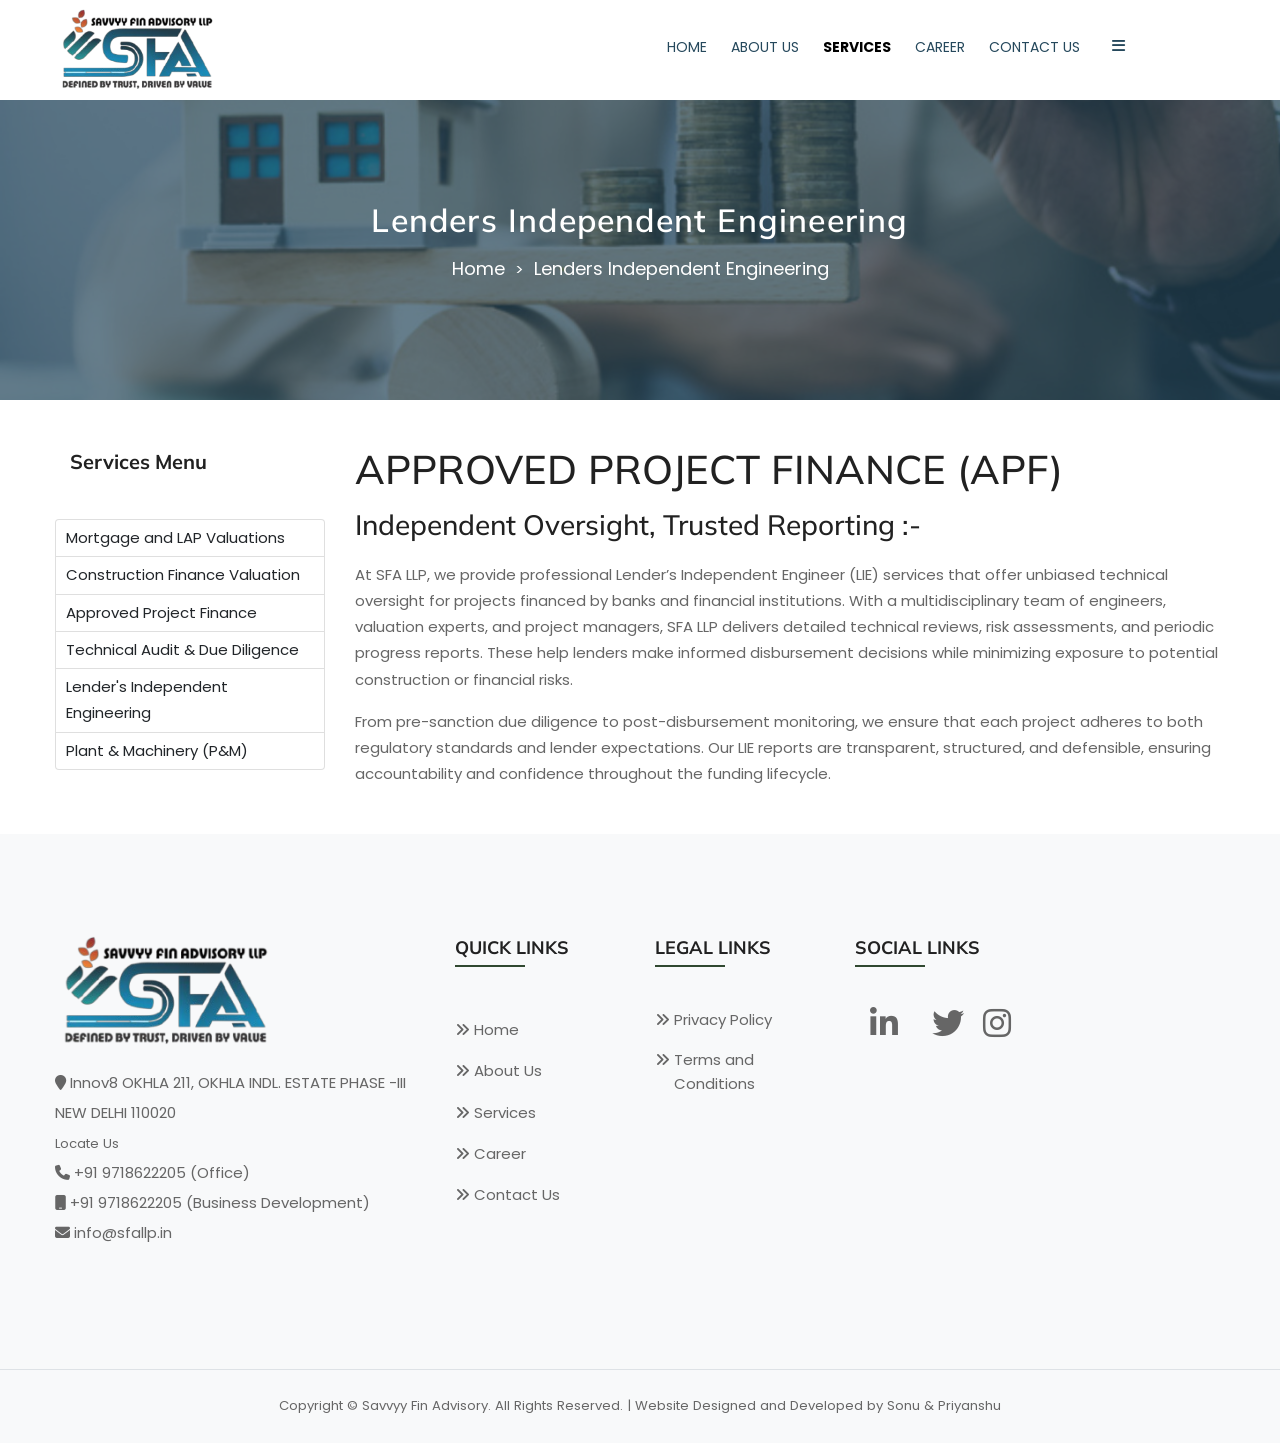
<file: LendersIndependentEngineering.html>
<meta http-equiv="content-type" content="text/html;charset=UTF-8" />

<head>

    <link rel="canonical" href="#" />
    <link rel="alternate" href="#" hreflang="en-IN" />
    <link rel="shortcut icon" href="assets/images/sfaurl.jpg" type="image/x-icon">

    <title>Services : Savvyy Fin Advisory LLP</title>

    <meta name="description" content="">
    <meta name="keywords" content="" />

</head>

<!--Header Content Start-->
<header class="main-header-area header-sticky position-relative">
    <!DOCTYPE html>
    <html lang="en">

    <head>
        <meta charset="UTF-8" />
        <meta name="viewport" content="width=device-width, initial-scale=1.0" />
        <title></title>



        <!-- Use the minified version files listed below for better performance and remove the files listed above -->
        <link rel="stylesheet" href="assets/css/vendor/vendor.min.css">
        <link rel="stylesheet" href="assets/css/plugins/plugins.min.css">
        <link rel="stylesheet" href="assets/css/style.css">
        <link rel="stylesheet" href="assets/css/custom.css">
        <link rel="stylesheet" href="https://cdnjs.cloudflare.com/ajax/libs/font-awesome/6.7.2/css/all.min.css"
            integrity="sha512-Evv84Mr4kqVGRNSgIGL/F/aIDqQb7xQ2vcrdIwxfjThSH8CSR7PBEakCr51Ck+w+/U6swU2Im1vVX0SVk9ABhg=="
            crossorigin="anonymous" referrerpolicy="no-referrer" />
        <!-- <link rel="stylesheet" href="assets/css/style.min.css"> -->



    </head>

<body>

    <!-- PRELOADERR STARTS HERE 
    <div id="preloader">
        <div class="preloader">
            <div class="spinner-border text-primary"></div>
        </div>
    </div>-->
    <!-- PRELOADERR ENDS HERE -->

    <!-- Header Area Start Here -->
    <header class="main-header-area header-transparent header-sticky">

        <!-- Main Header Area Start -->
        <div class="main-header  bg-white">
            <div class="container    ">
                <div class="row align-items-center   ">
                    <div class="col-lg-3 col-xl-2 col-md-5 col-6">
                        <div class="header-logo d-flex align-items-center">
                            <a href="index.html">
                                <img class="nonsticky-logo img-full " src="assets/images/sfalogo2main.PNG"
                                    alt="Header Logo">
                                <img class="sticky-logo img-full " src="assets/images/sfalogo2main.PNG"
                                    alt="Header Logo">
                            </a>
                        </div>
                    </div>
                    <div class="col-lg-9 col-xl-9 col-md-6 col-6 d-flex justify-content-end">
                        <nav class="main-nav d-none text-bolder d-lg-flex">
                            <ul class="nav">
                                <li>
                                    <a href="index.html">
                                        <span class="menu-text">Home</span>
                                    </a>
                                </li>
                                <li>

                                    <a class="" href="aboutus.html">
                                        <span class="menu-text">About Us</span>
                                        <!-- <i class="fa fa-angle-down"></i> -->
                                    </a>

                                    <!-- <ul class="dropdown-submenu dropdown-hover">
                                    <li><a href="aboutus.html#who-we-are">Who We Are</a></li>
                                    <li><a href="aboutus.html#vision">Vision</a></li>
                                    <li><a href="aboutus.html#core-values">Our Mission</a></li>
                                    <li><a href="aboutus.html#our-belief">Our Belief</a></li>
                                </ul> -->
                                </li>
                                <li>
                                    <a class="active" href="services.html">
                                        <span class="menu-text">Services</span>

                                    </a>

                                </li>
                                <li>
                                    <a class="" href="career.html">
                                        <span class="menu-text">Career</span>
                                    </a>

                                </li>

                                <li>
                                    <a class="" href="contactus.html">
                                        <span class="menu-text">Contact Us</span>
                                    </a>
                                </li>
                            </ul>
                        </nav>


                        <div class="header-right-area main-nav">
                            <ul class="nav">
                                <li class="account-menu-wrap d-none d-lg-flex">
                                    <a href="#" class="off-canvas-menu-btn">
                                        <i class="fa fa-bars"></i>
                                    </a>
                                </li>
                                <li class="mobile-menu-btn d-block d-lg-none">
                                    <a class="off-canvas-btn" href="#">
                                        <i class="fa fa-bars"></i>
                                    </a>
                                </li>
                            </ul>
                        </div>


                    </div>
                </div>
            </div>
        </div>
        <!-- Main Header Area End -->


        <!-- off-canvas mobile menu start -->
        <aside class="off-canvas-wrapper" id="mobileMenu">
            <div class="off-canvas-overlay"></div>
            <div class="off-canvas-inner-content">
                <div class="btn-close-off-canvas">
                    <i class="fa fa-times"></i>
                </div>
                <div class="off-canvas-inner">
                    <div class="offcanvas-widget-area">


                        <!-- mobile menu start -->
                        <div class="mobile-navigation">
                            <!-- mobile menu navigation start -->
                            <nav>
                                <ul class="mobile-menu">
                                    <li class="menu-item-has-children"><a class="active" href="index.html">Home</a>
                                    </li>
                                    <li class="menu-item-has-children"><a class="" href="aboutus.html">About Us</a>
                                        <!-- <ul class="dropdown">
                                    <li><a href="aboutus.html#who-we-are">Who We Are</a></li>
                                    <li><a href="aboutus.html#vision">Vision</a></li>
                                    <li><a href="aboutus.html#core-values">Core Values and Mission</a></li>
                                    <li><a href="aboutus.html#our-belief">Our Belief</a></li>
                                   
                                </ul> -->
                                    </li>
                                    <li class="menu-item-has-children"><a class="" href="services.html">Services</a>

                                    </li>
                                    <li class="menu-item-has-children"><a class=""
                                            href="career.html">Career</a>

                                    </li>

                                    <li><a href="contactus.html">Contact Us</a></li>
                                </ul>
                            </nav>
                            <!-- mobile menu navigation end -->
                        </div>

                    </div>
                </div>
            </div>
        </aside>


        <!-- off-canvas menu start -->
        <aside class="off-canvas-menu-wrapper" id="sideMenu">
            <div class="off-canvas-overlay"></div>
            <div class="off-canvas-inner-content">
                <div class="off-canvas-inner">
                    <!-- offcanvas widget area start -->
                    <div class="offcanvas-widget-area text-olive">
                        <img class="mt-5 mb-5" src="assets/images/sfalogo2main.PNG" alt="" style="width:15rem;">
                        <p class="desc-content">SFA is a company that specializes in valuation and consultancy services
                            for different industries like banking, real estate, and manufacturing. Their goal is to
                            provide accurate and reliable assessments of assets such as property, machinery, and
                            industrial equipment.</p>
                        <ul><i class="fa fa-map-marker"></i> Innov8 OKHLA 211, OKHLA INDL. ESTATE PHASE -III
                            NEW DELHI 110020<br>
                        </ul>
                        <p>
                        <ul style="line-height: 2.5;">
                            <li><i class="fa fa-mobile"> </i> +91 9718622205 </li>
                            <li><i class="fa fa-globe"> </i> info@sfallp.in</li>
                        </ul>
                        </p>
                        <p>
                        <ul class="widget-list">
                            <a style="font-size: 2rem;" href="#"><i class="fa-brands fa-linkedin-in mx-3"></i></a>
                            <a style="font-size: 2rem;" href="#"><i class="fa-brands fa-twitter mx-3"></i></a>
                            <a style="font-size: 2rem;" href="#"><i class="fa-brands fa-instagram"></i></a>
                        </ul>
                        </p>
                        <a href="contactus.html" class="btn btn-outline-light">Get a Consultation</a>
                    </div>
                    <!-- offcanvas widget area end -->
                </div>
                <div class="btn-close-off-canvas">
                    <i class="fa fa-times"></i>
                </div>
            </div>
        </aside>
        <!-- off-canvas menu end -->
    </header>
    <!-- Header Area End Here --></header>
<!--Header Content End-->


    <!-- Breadcrumb Area Start Here -->
    <div class="breadcrumbs-area _position-relative mb-text-p">
      <div class="pageheader_overlay"></div>
        <div class="pageheader pageheader_service2">
        <div class="container">
            <div class="row">
                <div class="col-12 text-center" style="margin-top: 3.2rem;">
                    <div class="breadcrumb-content position-relative section-content">
                        <h3 class="title">Lenders Independent Engineering</h3>
                        <ul>
                            <li><a href="index.html">Home</a></li>
                          
                            <li>Lenders Independent Engineering</li>
                        </ul>
                    </div>
                </div>
            </div>
        </div>
    </div>
    </div>
    <!-- Breadcrumb Area End Here -->
    
<main id="main"> 
<section id="about">
    <div class="container pt-40">
        <div class="row mt-1">
            <div class="col-lg-3 d-none d-sm-block">
              <h5 class="mt-1  ms-3 "> <b>Services Menu</b></h5>
              <iframe src="sidebar/sidebar.html" class="sidebar sidebar_testing" frameborder="0" scrolling="0"></iframe>
            </div>
              
            <div class="col-lg-9">
                <h1>APPROVED PROJECT FINANCE (APF)</h1>
                <h3 class="mt-3">Independent Oversight, Trusted Reporting

                    :-</h3>
                <p class="mt-4">At SFA LLP, we provide professional Lender’s Independent Engineer (LIE)
                    services that offer unbiased technical oversight for projects financed by
                    banks and financial institutions. With a multidisciplinary team of
                    engineers, valuation experts, and project managers, SFA LLP delivers
                    detailed technical reviews, risk assessments, and periodic progress reports.
                    These help lenders make informed disbursement decisions while
                    minimizing exposure to potential construction or financial risks.
                    
                    </p>
                <p>From pre-sanction due diligence to post-disbursement monitoring, we
                    ensure that each project adheres to both regulatory standards and lender
                    expectations. Our LIE reports are transparent, structured, and defensible,
                    ensuring accountability and confidence throughout the funding lifecycle.
                    
                    
                    </p>
                
            </div>            
        </div>
    </div>
  </section>
</main>

        
   <!--Footer Content Start-->
        <!-- Footer Section Start Here -->
        <footer class="footer-section pt-90 bg-light">
            <div class="footer-widget-area">
                <div class="container container-default custom-area">
                    <div class="row">
                        <div class="col-12 col-sm-12 col-md-12 col-lg-4 col-custom">
                            <div class="single-footer-widget m-0" data-aos="fade-up" data-aos-delay="200"
                                data-aos-anchor-placement="bottom bottom">
                                <div class="footer-logo pb-3">
                                    <a href="index.html">
                                        <img src="assets/images/sfalogo2main.PNG" alt="" width="88%">
                                    </a>
                                    <p>
                                    <ul style="line-height: 2;">
                                        <li><i class="fa fa-map-marker"></i> Innov8 OKHLA 211, OKHLA INDL. ESTATE PHASE
                                            -III NEW DELHI 110020<br>
                                            <small><a href="contact.html#LocateUs">Locate Us</a></small>
                                        </li>
                                        <li><i class="fa fa-phone"></i> +91 9718622205 (Office)</li>
                                        <li><i class="fa fa-mobile"></i> +91 9718622205 (Business Development)</li>

                                        <li><i class="fa fa-envelope"></i> info@sfallp.in</li>
                                    </ul>
                                    </p>

                                    <!-- Soclial Link Start -->
                                    <div class=" pt-0">
                                        <a title="Linkedin" href="#" target="_blank"> </a>
                                    </div>
                                </div>
                            </div>
                        </div>
                        <div class="col-12 col-sm-6 col-md-4 col-lg-2 col-custom">
                            <div class="single-footer-widget pt-3" data-aos="fade-up" data-aos-delay="400"
                                data-aos-anchor-placement="bottom bottom">
                                <h2 class="widget-title">Quick Links</h2>
                                <ul class="widget-list pt-5">
                                    <li><a href="index.html">Home</a></li>
                                    <li><a href="aboutus.html">About Us</a></li>
                                    <li><a href="services.html">Services</a></li>
                                    <li><a href="career.html">Career</a></li>
                                    <li><a href="contactus.html">Contact Us</a></li>
                                </ul>
                            </div>
                        </div>
                        <div class="col-12 col-sm-6 col-md-3 col-lg-2 col-custom">
                            <div class="single-footer-widget  pt-3" data-aos="fade-up" data-aos-delay="500"
                                data-aos-anchor-placement="bottom bottom">
                                <h2 class="widget-title">Legal Links</h2>
                                <ul class="widget-list pt-3">
                                    <li><a href="#"> Privacy Policy</a></li>
                                    <li><a href="#"> Terms and Conditions</a></li>
                                </ul>
                            </div>
                        </div>
                        <div class="col-12 col-sm-6 col-md-3 col-lg-2 col-custom">
                            <div class="single-footer-widget  pt-3" data-aos="fade-up" data-aos-delay="500"
                                data-aos-anchor-placement="bottom bottom">
                                <h2 class="widget-title"> Social Links</h2>
                                <ul class="widget-list pt-3">
                                    <a style="font-size: 2rem;" href="#"><i
                                            class="fa-brands fa-linkedin-in mx-3"></i></a>
                                    <a style="font-size: 2rem;" href="#"><i class="fa-brands fa-twitter mx-3"></i></a>
                                    <a style="font-size: 2rem;" href="#"><i class="fa-brands fa-instagram"></i></a>

                                </ul>
                            </div>
                        </div>

                    </div>
                </div>

            </div>
            </div>
            </div>


            <div class="footer-copyright-area pt-5 border-top mt-90 mb-5">
                <div class="container custom-area">
                    <div class="row">
                        <div class="col-12 text-center col-custom">
                            <div class="copyright-content">
                                <small>Copyright © <a href="index.html">Savvyy Fin Advisory. All Rights Reserved.</a> |
                                    Website Designed and Developed by Sonu & Priyanshu</small>
                            </div>
                        </div>
                    </div>
                </div>
            </div>


        </footer>
        <!-- Footer Section End Here -->



    <!-- Scroll Top Start Here -->
    <a href="#" class="scroll-top" id="scroll-top">
        <i class="arrow-top fa fa-angle-double-up"></i>
        <i class="arrow-bottom fa fa-angle-double-up"></i>
    </a>
    <!-- Scroll Top End Here -->

    <!-- Global Vendor, plugins JS -->

    <!-- Vendors JS -->
    <!--
    <script src="assets/js/vendor/bootstrap.bundle.min.js"></script>
    <script src="assets/js/vendor/jquery-3.6.0.min.js"></script>
    <script src="assets/js/vendor/jquery-migrate-3.3.2.min.js"></script>
    <script src="assets/js/vendor/modernizr-3.11.2.min.js"></script>
    -->

    <!-- Plugins JS -->
    <!--
    <script src="assets/js/plugins/splitting.min.js"></script>
    <script src="assets/js/plugins/swiper-bundle.min.js"></script>
    <script src="assets/js/plugins/waypoints.min.js"></script>
    <script src="assets/js/plugins/counter.min.js"></script>
    <script src="assets/js/plugins/aos.min.js"></script>
    <script src="assets/js/plugins/jquery.magnific-popup.min.js"></script>
    <script src="assets/js/plugins/jquery.vide.min.js"></script>
    <script src="assets/js/plugins/masonry.min.js"></script>
    <script src="assets/js/plugins/theia-sticky-sidebar.min.js"></script>
    <script src="assets/js/plugins/nice-select.min.js"></script>
    <script src="assets/js/plugins/jquery.ajaxchimp.min.js"></script>
    <script src="assets/js/plugins/jquery-ui.min.js"></script>
    -->

    <!-- Use the minified version files listed below for better performance and remove the files listed above -->
    <script src="assets/js/vendor/vendor.min.js"></script>
    <script src="assets/js/plugins/plugins.min.js"></script>

    <!--Main JS-->
    <script src="assets/js/main.js"></script>

</body>


<!-- Mirrored from www.blackoliveventures.com/construction-finance-valuation.php by HTTrack Website Copier/3.x [XR&CO'2014], Sat, 15 Feb 2025 04:25:58 GMT -->
</html><!--Footer Content End-->
</file>
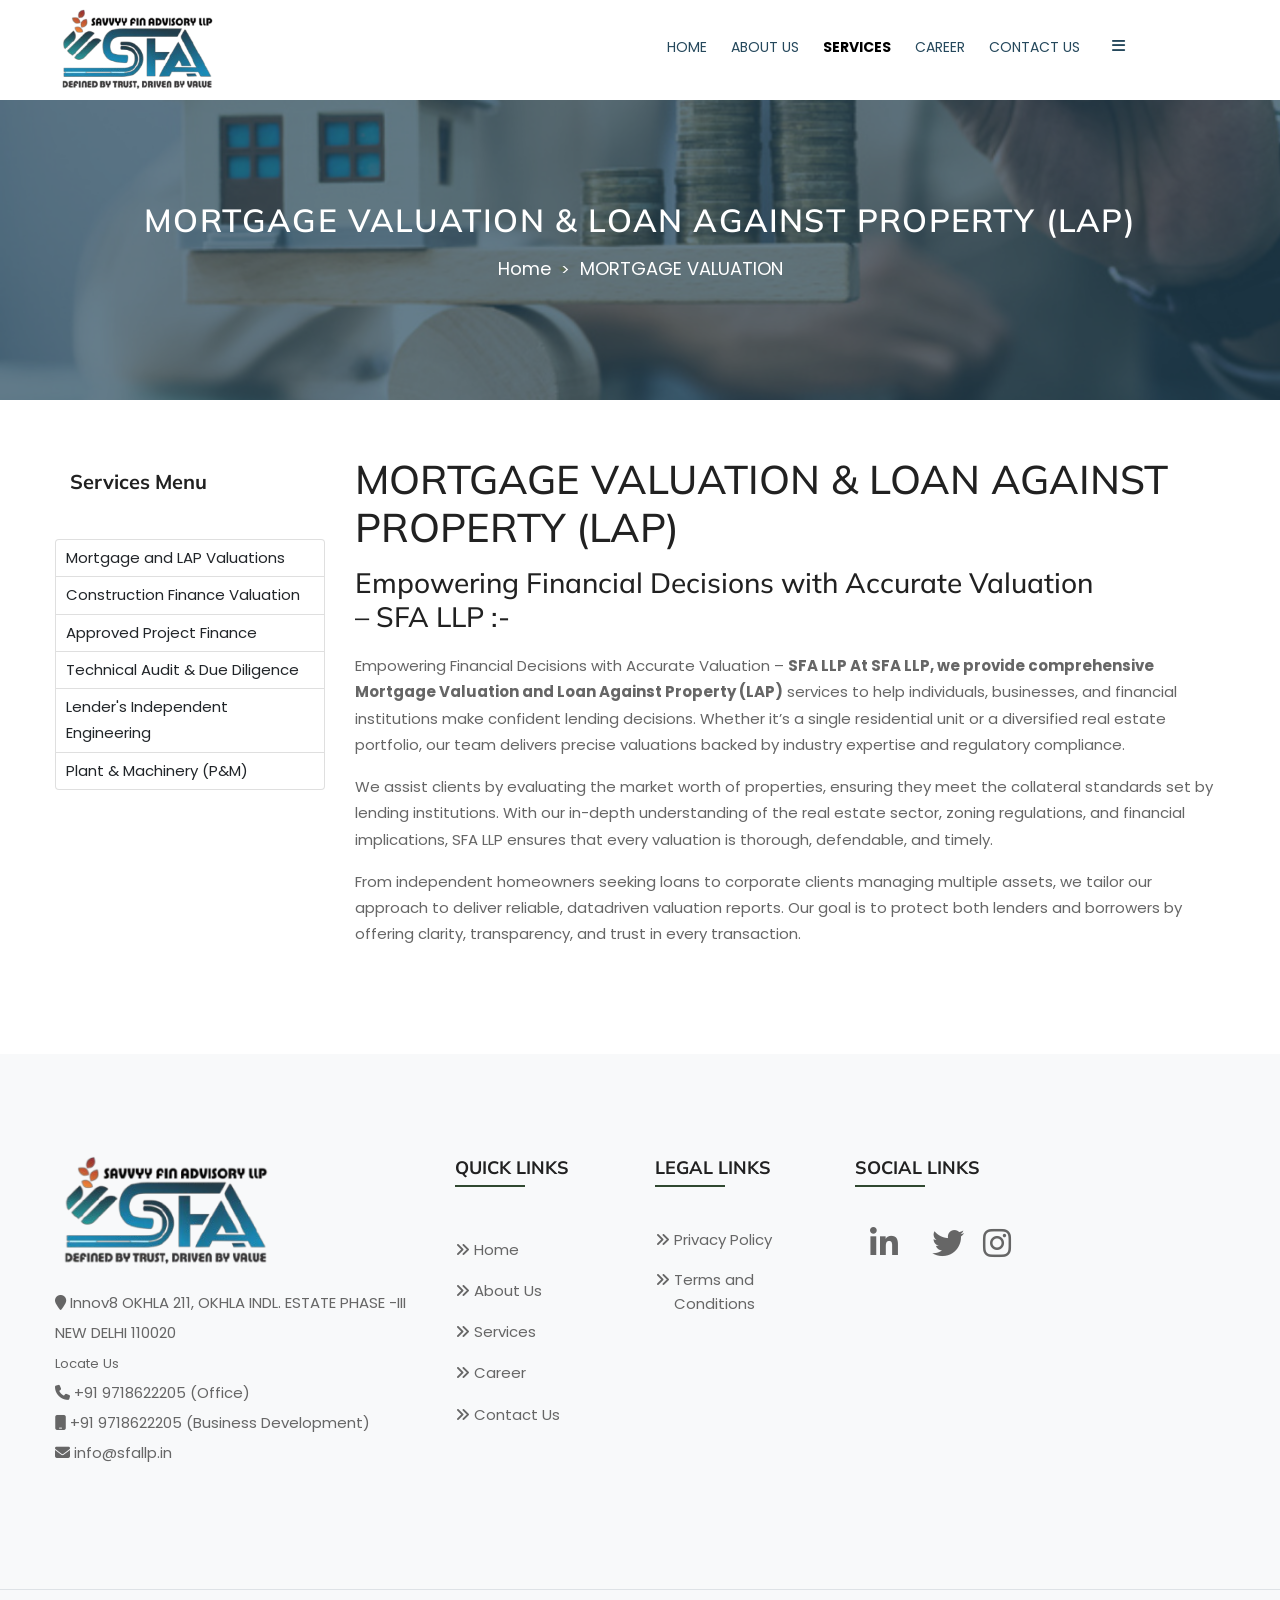
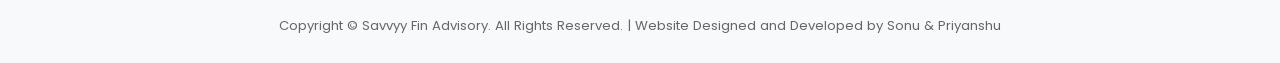
<file: MortgageValuation&LoanAgainstProperty(LAP).html>
<meta http-equiv="content-type" content="text/html;charset=UTF-8" />

<head>

    <link rel="canonical" href="#" />
    <link rel="alternate" href="#" hreflang="en-IN" />
    <link rel="shortcut icon" href="assets/images/sfaurl.jpg" type="image/x-icon">

    <title>Services : Savvyy Fin Advisory LLP</title>

    <meta name="description" content="">
    <meta name="keywords" content="" />

</head>

<!--Header Content Start-->
<header class="main-header-area header-sticky position-relative">
    <!DOCTYPE html>
    <html lang="en">

    <head>
        <meta charset="UTF-8" />
        <meta name="viewport" content="width=device-width, initial-scale=1.0" />
        <title></title>



        <!-- Use the minified version files listed below for better performance and remove the files listed above -->
        <link rel="stylesheet" href="assets/css/vendor/vendor.min.css">
        <link rel="stylesheet" href="assets/css/plugins/plugins.min.css">
        <link rel="stylesheet" href="assets/css/style.css">
        <link rel="stylesheet" href="assets/css/custom.css">
        <link rel="stylesheet" href="https://cdnjs.cloudflare.com/ajax/libs/font-awesome/6.7.2/css/all.min.css"
            integrity="sha512-Evv84Mr4kqVGRNSgIGL/F/aIDqQb7xQ2vcrdIwxfjThSH8CSR7PBEakCr51Ck+w+/U6swU2Im1vVX0SVk9ABhg=="
            crossorigin="anonymous" referrerpolicy="no-referrer" />
        <!-- <link rel="stylesheet" href="assets/css/style.min.css"> -->



    </head>

<body>

    <!-- PRELOADERR STARTS HERE 
    <div id="preloader">
        <div class="preloader">
            <div class="spinner-border text-primary"></div>
        </div>
    </div>-->
    <!-- PRELOADERR ENDS HERE -->

    <!-- Header Area Start Here -->
    <header class="main-header-area header-transparent header-sticky">

        <!-- Main Header Area Start -->
        <div class="main-header  bg-white">
            <div class="container    ">
                <div class="row align-items-center   ">
                    <div class="col-lg-3 col-xl-2 col-md-5 col-6">
                        <div class="header-logo d-flex align-items-center">
                            <a href="index.html">
                                <img class="nonsticky-logo img-full " src="assets/images/sfalogo2main.PNG"
                                    alt="Header Logo">
                                <img class="sticky-logo img-full " src="assets/images/sfalogo2main.PNG"
                                    alt="Header Logo">
                            </a>
                        </div>
                    </div>
                    <div class="col-lg-9 col-xl-9 col-md-6 col-6 d-flex justify-content-end">
                        <nav class="main-nav d-none text-bolder d-lg-flex">
                            <ul class="nav">
                                <li>
                                    <a href="index.html">
                                        <span class="menu-text">Home</span>
                                    </a>
                                </li>
                                <li>

                                    <a class="" href="aboutus.html">
                                        <span class="menu-text">About Us</span>
                                        <!-- <i class="fa fa-angle-down"></i> -->
                                    </a>

                                    <!-- <ul class="dropdown-submenu dropdown-hover">
                                    <li><a href="aboutus.html#who-we-are">Who We Are</a></li>
                                    <li><a href="aboutus.html#vision">Vision</a></li>
                                    <li><a href="aboutus.html#core-values">Our Mission</a></li>
                                    <li><a href="aboutus.html#our-belief">Our Belief</a></li>
                                </ul> -->
                                </li>
                                <li>
                                    <a class="active" href="services.html">
                                        <span class="menu-text">Services</span>

                                    </a>

                                </li>
                                <li>
                                    <a class="" href="career.html">
                                        <span class="menu-text">Career</span>
                                    </a>

                                </li>

                                <li>
                                    <a class="" href="contactus.html">
                                        <span class="menu-text">Contact Us</span>
                                    </a>
                                </li>
                            </ul>
                        </nav>


                        <div class="header-right-area main-nav">
                            <ul class="nav">
                                <li class="account-menu-wrap d-none d-lg-flex">
                                    <a href="#" class="off-canvas-menu-btn">
                                        <i class="fa fa-bars"></i>
                                    </a>
                                </li>
                                <li class="mobile-menu-btn d-block d-lg-none">
                                    <a class="off-canvas-btn" href="#">
                                        <i class="fa fa-bars"></i>
                                    </a>
                                </li>
                            </ul>
                        </div>


                    </div>
                </div>
            </div>
        </div>
        <!-- Main Header Area End -->


        <!-- off-canvas mobile menu start -->
        <aside class="off-canvas-wrapper" id="mobileMenu">
            <div class="off-canvas-overlay"></div>
            <div class="off-canvas-inner-content">
                <div class="btn-close-off-canvas">
                    <i class="fa fa-times"></i>
                </div>
                <div class="off-canvas-inner">
                    <div class="offcanvas-widget-area">


                        <!-- mobile menu start -->
                        <div class="mobile-navigation">
                            <!-- mobile menu navigation start -->
                            <nav>
                                <ul class="mobile-menu">
                                    <li class="menu-item-has-children"><a class="active" href="index.html">Home</a>
                                    </li>
                                    <li class="menu-item-has-children"><a class="" href="aboutus.html">About Us</a>
                                        <!-- <ul class="dropdown">
                                    <li><a href="aboutus.html#who-we-are">Who We Are</a></li>
                                    <li><a href="aboutus.html#vision">Vision</a></li>
                                    <li><a href="aboutus.html#core-values">Core Values and Mission</a></li>
                                    <li><a href="aboutus.html#our-belief">Our Belief</a></li>
                                   
                                </ul> -->
                                    </li>
                                    <li class="menu-item-has-children"><a class="" href="services.html">Services</a>

                                    </li>
                                    <li class="menu-item-has-children"><a class=""
                                            href="career.html">Career</a>

                                    </li>

                                    <li><a href="contactus.html">Contact Us</a></li>
                                </ul>
                            </nav>
                            <!-- mobile menu navigation end -->
                        </div>

                    </div>
                </div>
            </div>
        </aside>


        <!-- off-canvas menu start -->
        <aside class="off-canvas-menu-wrapper" id="sideMenu">
            <div class="off-canvas-overlay"></div>
            <div class="off-canvas-inner-content">
                <div class="off-canvas-inner">
                    <!-- offcanvas widget area start -->
                    <div class="offcanvas-widget-area text-olive">
                        <img class="mt-5 mb-5" src="assets/images/sfalogo2main.PNG" alt="" style="width:15rem;">
                        <p class="desc-content">SFA is a company that specializes in valuation and consultancy services
                            for different industries like banking, real estate, and manufacturing. Their goal is to
                            provide accurate and reliable assessments of assets such as property, machinery, and
                            industrial equipment.</p>
                        <ul><i class="fa fa-map-marker"></i> Innov8 OKHLA 211, OKHLA INDL. ESTATE PHASE -III
                            NEW DELHI 110020<br>
                        </ul>
                        <p>
                        <ul style="line-height: 2.5;">
                            <li><i class="fa fa-mobile"> </i> +91 9718622205 </li>
                            <li><i class="fa fa-globe"> </i> info@sfallp.in</li>
                        </ul>
                        </p>
                        <p>
                        <ul class="widget-list">
                            <a style="font-size: 2rem;" href="#"><i class="fa-brands fa-linkedin-in mx-3"></i></a>
                            <a style="font-size: 2rem;" href="#"><i class="fa-brands fa-twitter mx-3"></i></a>
                            <a style="font-size: 2rem;" href="#"><i class="fa-brands fa-instagram"></i></a>
                        </ul>
                        </p>
                        <a href="contactus.html" class="btn btn-outline-light">Get a Consultation</a>
                    </div>
                    <!-- offcanvas widget area end -->
                </div>
                <div class="btn-close-off-canvas">
                    <i class="fa fa-times"></i>
                </div>
            </div>
        </aside>
        <!-- off-canvas menu end -->
    </header>
    <!-- Header Area End Here --></header>
<!--Header Content End-->


    <!-- Breadcrumb Area Start Here -->
    <div class="breadcrumbs-area _position-relative mb-text-p">
      <div class="pageheader_overlay"></div>
        <div class="pageheader pageheader_service2">
        <div class="container">
            <div class="row">
                <div class="col-12 text-center" style="margin-top: 3.2rem;">
                    <div class="breadcrumb-content position-relative section-content">
                        <h3 class="title">MORTGAGE VALUATION & LOAN
                            AGAINST PROPERTY (LAP)
                            </h3>
                        <ul>
                            <li><a href="index.html">Home</a></li>
                        
                            <li>MORTGAGE VALUATION  
                                </li>
                        </ul>
                    </div>
                </div>
            </div>
        </div>
    </div>
    </div>
    <!-- Breadcrumb Area End Here -->
    
<main id="main"> 
<section id="about">
    <div class="container pt-40 pb-90">
        <div class="row mt-3">
            <div class="col-lg-3 d-none d-sm-block">
              <h5 class="mt-3  ms-3 "> <b>Services Menu</b></h5>
              <iframe src="sidebar/sidebar.html" class="sidebar sidebar_testing" frameborder="0" scrolling="0"></iframe>
            </div>
              
            <div class="col-lg-9">
                <h1>MORTGAGE VALUATION & LOAN
                    AGAINST PROPERTY (LAP)
                    </h1>
                <h3 class="mt-3">Empowering Financial Decisions  with Accurate Valuation <br> – SFA LLP :-</h3>
                <p class="mt-4">Empowering Financial Decisions with Accurate Valuation –  <b>SFA LLP
                    At SFA LLP, we provide comprehensive Mortgage Valuation and Loan
                    Against Property (LAP)</b> services to help individuals, businesses, and
                    financial institutions make confident lending decisions. Whether it’s a
                    single residential unit or a diversified real estate portfolio, our team
                    delivers precise valuations backed by industry expertise and regulatory
                    compliance.</p>
                <p>We assist clients by evaluating the market worth
                    of properties, ensuring they meet the collateral
                    standards set by lending institutions. With our
                    in-depth understanding of the real estate sector,
                    zoning regulations, and financial implications,
                    SFA LLP ensures that every valuation is
                    thorough, defendable, and timely.
                    </p>
                <p>From independent homeowners seeking loans
                    to corporate clients managing multiple assets,
                    we tailor our approach to deliver reliable, datadriven valuation reports. Our goal is to protect
                    both lenders and borrowers by offering clarity,
                    transparency, and trust in every transaction.
                    </p>
                <!-- <p>BOV offers construction valuation services which enables the lenders to assess risk, future cost to completion, and timelines associated with the project.</p> -->
            </div>            
        </div>
    </div>
  </section>
</main>

        
   <!--Footer Content Start-->
        <!-- Footer Section Start Here -->
        <footer class="footer-section pt-90 bg-light">
            <div class="footer-widget-area">
                <div class="container container-default custom-area">
                    <div class="row">
                        <div class="col-12 col-sm-12 col-md-12 col-lg-4 col-custom">
                            <div class="single-footer-widget m-0" data-aos="fade-up" data-aos-delay="200"
                                data-aos-anchor-placement="bottom bottom">
                                <div class="footer-logo pb-3">
                                    <a href="index.html">
                                        <img src="assets/images/sfalogo2main.PNG" alt="" width="88%">
                                    </a>
                                    <p>
                                    <ul style="line-height: 2;">
                                        <li><i class="fa fa-map-marker"></i> Innov8 OKHLA 211, OKHLA INDL. ESTATE PHASE
                                            -III NEW DELHI 110020<br>
                                            <small><a href="contact.html#LocateUs">Locate Us</a></small>
                                        </li>
                                        <li><i class="fa fa-phone"></i> +91 9718622205 (Office)</li>
                                        <li><i class="fa fa-mobile"></i> +91 9718622205 (Business Development)</li>

                                        <li><i class="fa fa-envelope"></i> info@sfallp.in</li>
                                    </ul>
                                    </p>

                                    <!-- Soclial Link Start -->
                                    <div class=" pt-0">
                                        <a title="Linkedin" href="#" target="_blank"> </a>
                                    </div>
                                </div>
                            </div>
                        </div>
                        <div class="col-12 col-sm-6 col-md-4 col-lg-2 col-custom">
                            <div class="single-footer-widget pt-3" data-aos="fade-up" data-aos-delay="400"
                                data-aos-anchor-placement="bottom bottom">
                                <h2 class="widget-title">Quick Links</h2>
                                <ul class="widget-list pt-5">
                                    <li><a href="index.html">Home</a></li>
                                    <li><a href="aboutus.html">About Us</a></li>
                                    <li><a href="services.html">Services</a></li>
                                    <li><a href="career.html">Career</a></li>
                                    <li><a href="contactus.html">Contact Us</a></li>
                                </ul>
                            </div>
                        </div>
                        <div class="col-12 col-sm-6 col-md-3 col-lg-2 col-custom">
                            <div class="single-footer-widget  pt-3" data-aos="fade-up" data-aos-delay="500"
                                data-aos-anchor-placement="bottom bottom">
                                <h2 class="widget-title">Legal Links</h2>
                                <ul class="widget-list pt-3">
                                    <li><a href="#"> Privacy Policy</a></li>
                                    <li><a href="#"> Terms and Conditions</a></li>
                                </ul>
                            </div>
                        </div>
                        <div class="col-12 col-sm-6 col-md-3 col-lg-2 col-custom">
                            <div class="single-footer-widget  pt-3" data-aos="fade-up" data-aos-delay="500"
                                data-aos-anchor-placement="bottom bottom">
                                <h2 class="widget-title"> Social Links</h2>
                                <ul class="widget-list pt-3">
                                    <a style="font-size: 2rem;" href="#"><i
                                            class="fa-brands fa-linkedin-in mx-3"></i></a>
                                    <a style="font-size: 2rem;" href="#"><i class="fa-brands fa-twitter mx-3"></i></a>
                                    <a style="font-size: 2rem;" href="#"><i class="fa-brands fa-instagram"></i></a>

                                </ul>
                            </div>
                        </div>

                    </div>
                </div>

            </div>
            </div>
            </div>


            <div class="footer-copyright-area pt-5 border-top mt-90 mb-5">
                <div class="container custom-area">
                    <div class="row">
                        <div class="col-12 text-center col-custom">
                            <div class="copyright-content">
                                <small>Copyright © <a href="index.html">Savvyy Fin Advisory. All Rights Reserved.</a> |
                                    Website Designed and Developed by Sonu & Priyanshu</small>
                            </div>
                        </div>
                    </div>
                </div>
            </div>


        </footer>
        <!-- Footer Section End Here -->



    <!-- Scroll Top Start Here -->
    <a href="#" class="scroll-top" id="scroll-top">
        <i class="arrow-top fa fa-angle-double-up"></i>
        <i class="arrow-bottom fa fa-angle-double-up"></i>
    </a>
    <!-- Scroll Top End Here -->

    <!-- Global Vendor, plugins JS -->

    <!-- Vendors JS -->
    <!--
    <script src="assets/js/vendor/bootstrap.bundle.min.js"></script>
    <script src="assets/js/vendor/jquery-3.6.0.min.js"></script>
    <script src="assets/js/vendor/jquery-migrate-3.3.2.min.js"></script>
    <script src="assets/js/vendor/modernizr-3.11.2.min.js"></script>
    -->

    <!-- Plugins JS -->
    <!--
    <script src="assets/js/plugins/splitting.min.js"></script>
    <script src="assets/js/plugins/swiper-bundle.min.js"></script>
    <script src="assets/js/plugins/waypoints.min.js"></script>
    <script src="assets/js/plugins/counter.min.js"></script>
    <script src="assets/js/plugins/aos.min.js"></script>
    <script src="assets/js/plugins/jquery.magnific-popup.min.js"></script>
    <script src="assets/js/plugins/jquery.vide.min.js"></script>
    <script src="assets/js/plugins/masonry.min.js"></script>
    <script src="assets/js/plugins/theia-sticky-sidebar.min.js"></script>
    <script src="assets/js/plugins/nice-select.min.js"></script>
    <script src="assets/js/plugins/jquery.ajaxchimp.min.js"></script>
    <script src="assets/js/plugins/jquery-ui.min.js"></script>
    -->

    <!-- Use the minified version files listed below for better performance and remove the files listed above -->
    <script src="assets/js/vendor/vendor.min.js"></script>
    <script src="assets/js/plugins/plugins.min.js"></script>

    <!--Main JS-->
    <script src="assets/js/main.js"></script>

</body>


<!-- Mirrored from www.blackoliveventures.com/construction-finance-valuation.php by HTTrack Website Copier/3.x [XR&CO'2014], Sat, 15 Feb 2025 04:25:58 GMT -->
</html><!--Footer Content End-->
</file>
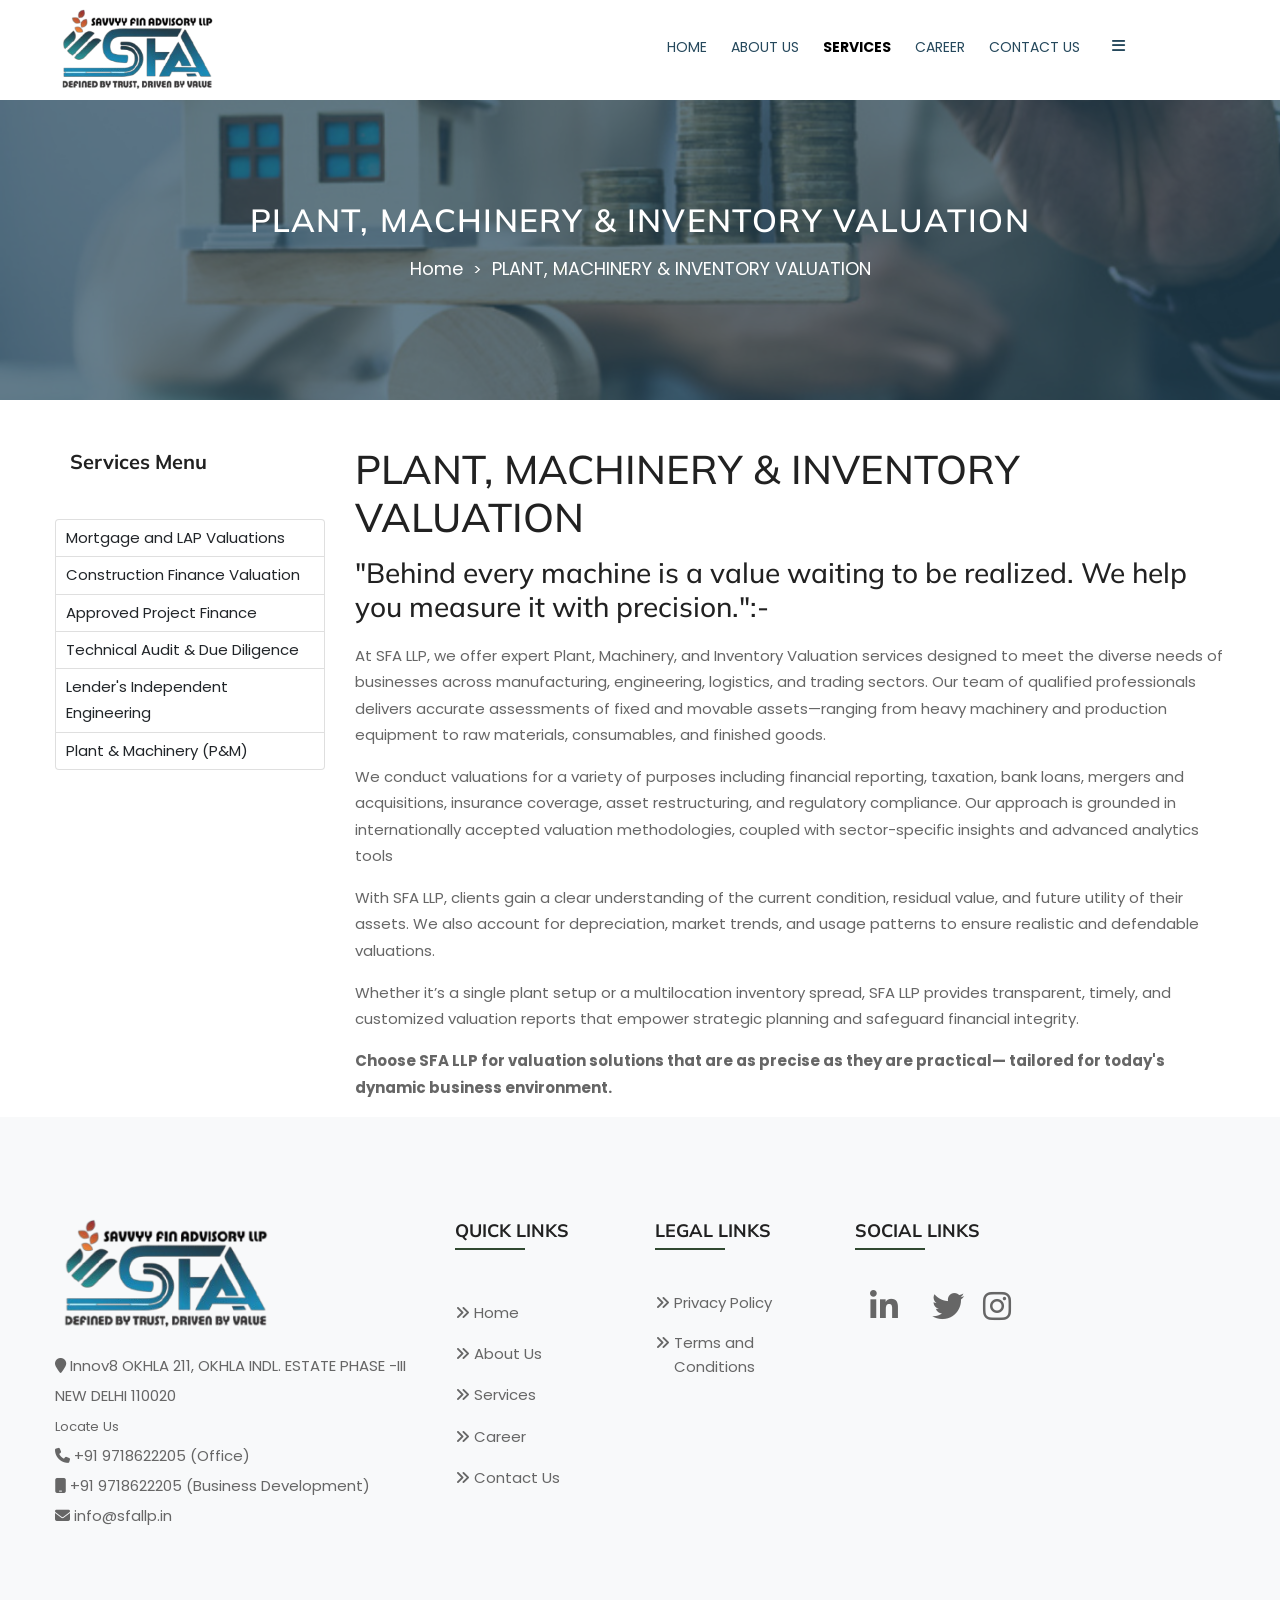
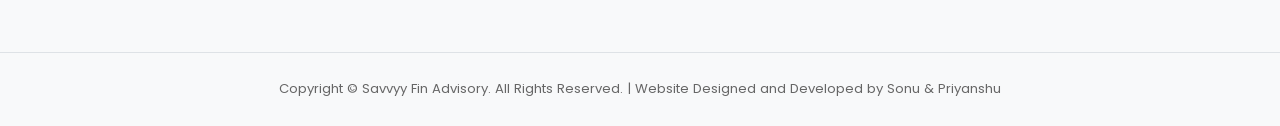
<file: Plant,Machinery&InventoryValuations.html>
<meta http-equiv="content-type" content="text/html;charset=UTF-8" />

<head>

    <link rel="canonical" href="#" />
    <link rel="alternate" href="#" hreflang="en-IN" />
    <link rel="shortcut icon" href="assets/images/sfaurl.jpg" type="image/x-icon">

    <title>Services : Savvyy Fin Advisory LLP</title>

    <meta name="description" content="">
    <meta name="keywords" content="" />

</head>

<!--Header Content Start-->
<header class="main-header-area header-sticky position-relative">
    <!DOCTYPE html>
    <html lang="en">

    <head>
        <meta charset="UTF-8" />
        <meta name="viewport" content="width=device-width, initial-scale=1.0" />
        <title></title>



        <!-- Use the minified version files listed below for better performance and remove the files listed above -->
        <link rel="stylesheet" href="assets/css/vendor/vendor.min.css">
        <link rel="stylesheet" href="assets/css/plugins/plugins.min.css">
        <link rel="stylesheet" href="assets/css/style.css">
        <link rel="stylesheet" href="assets/css/custom.css">
        <link rel="stylesheet" href="https://cdnjs.cloudflare.com/ajax/libs/font-awesome/6.7.2/css/all.min.css"
            integrity="sha512-Evv84Mr4kqVGRNSgIGL/F/aIDqQb7xQ2vcrdIwxfjThSH8CSR7PBEakCr51Ck+w+/U6swU2Im1vVX0SVk9ABhg=="
            crossorigin="anonymous" referrerpolicy="no-referrer" />
        <!-- <link rel="stylesheet" href="assets/css/style.min.css"> -->



    </head>

<body>

    <!-- PRELOADERR STARTS HERE 
    <div id="preloader">
        <div class="preloader">
            <div class="spinner-border text-primary"></div>
        </div>
    </div>-->
    <!-- PRELOADERR ENDS HERE -->

    <!-- Header Area Start Here -->
    <header class="main-header-area header-transparent header-sticky">

        <!-- Main Header Area Start -->
        <div class="main-header  bg-white">
            <div class="container    ">
                <div class="row align-items-center   ">
                    <div class="col-lg-3 col-xl-2 col-md-5 col-6">
                        <div class="header-logo d-flex align-items-center">
                            <a href="index.html">
                                <img class="nonsticky-logo img-full " src="assets/images/sfalogo2main.PNG"
                                    alt="Header Logo">
                                <img class="sticky-logo img-full " src="assets/images/sfalogo2main.PNG"
                                    alt="Header Logo">
                            </a>
                        </div>
                    </div>
                    <div class="col-lg-9 col-xl-9 col-md-6 col-6 d-flex justify-content-end">
                        <nav class="main-nav d-none text-bolder d-lg-flex">
                            <ul class="nav">
                                <li>
                                    <a href="index.html">
                                        <span class="menu-text">Home</span>
                                    </a>
                                </li>
                                <li>

                                    <a class="" href="aboutus.html">
                                        <span class="menu-text">About Us</span>
                                        <!-- <i class="fa fa-angle-down"></i> -->
                                    </a>

                                    <!-- <ul class="dropdown-submenu dropdown-hover">
                                    <li><a href="aboutus.html#who-we-are">Who We Are</a></li>
                                    <li><a href="aboutus.html#vision">Vision</a></li>
                                    <li><a href="aboutus.html#core-values">Our Mission</a></li>
                                    <li><a href="aboutus.html#our-belief">Our Belief</a></li>
                                </ul> -->
                                </li>
                                <li>
                                    <a class="active" href="services.html">
                                        <span class="menu-text">Services</span>

                                    </a>

                                </li>
                                <li>
                                    <a class="" href="career.html">
                                        <span class="menu-text">Career</span>
                                    </a>

                                </li>

                                <li>
                                    <a class="" href="contactus.html">
                                        <span class="menu-text">Contact Us</span>
                                    </a>
                                </li>
                            </ul>
                        </nav>


                        <div class="header-right-area main-nav">
                            <ul class="nav">
                                <li class="account-menu-wrap d-none d-lg-flex">
                                    <a href="#" class="off-canvas-menu-btn">
                                        <i class="fa fa-bars"></i>
                                    </a>
                                </li>
                                <li class="mobile-menu-btn d-block d-lg-none">
                                    <a class="off-canvas-btn" href="#">
                                        <i class="fa fa-bars"></i>
                                    </a>
                                </li>
                            </ul>
                        </div>


                    </div>
                </div>
            </div>
        </div>
        <!-- Main Header Area End -->


        <!-- off-canvas mobile menu start -->
        <aside class="off-canvas-wrapper" id="mobileMenu">
            <div class="off-canvas-overlay"></div>
            <div class="off-canvas-inner-content">
                <div class="btn-close-off-canvas">
                    <i class="fa fa-times"></i>
                </div>
                <div class="off-canvas-inner">
                    <div class="offcanvas-widget-area">


                        <!-- mobile menu start -->
                        <div class="mobile-navigation">
                            <!-- mobile menu navigation start -->
                            <nav>
                                <ul class="mobile-menu">
                                    <li class="menu-item-has-children"><a class="active" href="index.html">Home</a>
                                    </li>
                                    <li class="menu-item-has-children"><a class="" href="aboutus.html">About Us</a>
                                        <!-- <ul class="dropdown">
                                    <li><a href="aboutus.html#who-we-are">Who We Are</a></li>
                                    <li><a href="aboutus.html#vision">Vision</a></li>
                                    <li><a href="aboutus.html#core-values">Core Values and Mission</a></li>
                                    <li><a href="aboutus.html#our-belief">Our Belief</a></li>
                                   
                                </ul> -->
                                    </li>
                                    <li class="menu-item-has-children"><a class="" href="services.html">Services</a>

                                    </li>
                                    <li class="menu-item-has-children"><a class=""
                                            href="career.html">Career</a>

                                    </li>

                                    <li><a href="contactus.html">Contact Us</a></li>
                                </ul>
                            </nav>
                            <!-- mobile menu navigation end -->
                        </div>

                    </div>
                </div>
            </div>
        </aside>


        <!-- off-canvas menu start -->
        <aside class="off-canvas-menu-wrapper" id="sideMenu">
            <div class="off-canvas-overlay"></div>
            <div class="off-canvas-inner-content">
                <div class="off-canvas-inner">
                    <!-- offcanvas widget area start -->
                    <div class="offcanvas-widget-area text-olive">
                        <img class="mt-5 mb-5" src="assets/images/sfalogo2main.PNG" alt="" style="width:15rem;">
                        <p class="desc-content">SFA is a company that specializes in valuation and consultancy services
                            for different industries like banking, real estate, and manufacturing. Their goal is to
                            provide accurate and reliable assessments of assets such as property, machinery, and
                            industrial equipment.</p>
                        <ul><i class="fa fa-map-marker"></i> Innov8 OKHLA 211, OKHLA INDL. ESTATE PHASE -III
                            NEW DELHI 110020<br>
                        </ul>
                        <p>
                        <ul style="line-height: 2.5;">
                            <li><i class="fa fa-mobile"> </i> +91 9718622205 </li>
                            <li><i class="fa fa-globe"> </i> info@sfallp.in</li>
                        </ul>
                        </p>
                        <p>
                        <ul class="widget-list">
                            <a style="font-size: 2rem;" href="#"><i class="fa-brands fa-linkedin-in mx-3"></i></a>
                            <a style="font-size: 2rem;" href="#"><i class="fa-brands fa-twitter mx-3"></i></a>
                            <a style="font-size: 2rem;" href="#"><i class="fa-brands fa-instagram"></i></a>
                        </ul>
                        </p>
                        <a href="contactus.html" class="btn btn-outline-light">Get a Consultation</a>
                    </div>
                    <!-- offcanvas widget area end -->
                </div>
                <div class="btn-close-off-canvas">
                    <i class="fa fa-times"></i>
                </div>
            </div>
        </aside>
        <!-- off-canvas menu end -->
    </header>
    <!-- Header Area End Here --></header>
<!--Header Content End-->


    <!-- Breadcrumb Area Start Here -->
    <div class="breadcrumbs-area _position-relative mb-text-p">
      <div class="pageheader_overlay"></div>
        <div class="pageheader pageheader_service2">
        <div class="container">
            <div class="row">
                <div class="col-12 text-center" style="margin-top: 3.2rem;">
                    <div class="breadcrumb-content position-relative section-content">
                        <h3 class="title">PLANT, MACHINERY & INVENTORY VALUATION</h3>
                        <ul>
                            <li><a href="index.html">Home</a></li>
                         
                            <li>PLANT, MACHINERY & INVENTORY VALUATION</li>
                        </ul>
                    </div>
                </div>
            </div>
        </div>
    </div>
    </div>
    <!-- Breadcrumb Area End Here -->
    
<main id="main"> 
<section id="about">
    <div class="container pt-40">
        <div class="row mt-1">
            <div class="col-lg-3 d-none d-sm-block">
              <h5 class="mt-1  ms-3 "> <b>Services Menu</b></h5>
              <iframe src="sidebar/sidebar.html" class="sidebar sidebar_testing" frameborder="0" scrolling="0"></iframe>
            </div>
              
            <div class="col-lg-9">
                <h1>PLANT, MACHINERY &
                    INVENTORY VALUATION
                    </h1>
                <h3 class="mt-3">"Behind every machine is a value waiting
                    to be realized. We help you measure it with
                    precision.":-</h3>
                <p class="mt-4">At SFA LLP, we offer expert Plant, Machinery,
                    and Inventory Valuation services designed
                    to meet the diverse needs of businesses
                    across manufacturing, engineering, logistics,
                    and trading sectors. Our team of qualified
                    professionals delivers accurate assessments of
                    fixed and movable assets—ranging from heavy
                    machinery and production equipment to raw
                    materials, consumables, and finished goods.
                    
                    
                    </p>
                <p>We conduct valuations for a variety of
                    purposes including financial reporting,
                    taxation, bank loans, mergers and
                    acquisitions, insurance coverage, asset
                    restructuring, and regulatory compliance.
                    Our approach is grounded in internationally
                    accepted valuation methodologies, coupled
                    with sector-specific insights and advanced
                    analytics tools
                    </p>
                    <p>With SFA LLP, clients gain a clear understanding of the current condition, residual
                        value, and future utility of their assets. We also
                        account for depreciation, market trends, and
                        usage patterns to ensure realistic and defendable valuations.
                        </p>
                        <p>Whether it’s a single plant setup or a multilocation inventory spread, SFA LLP provides
                            transparent, timely, and customized
                            valuation reports that empower strategic
                            planning and safeguard financial integrity.
                            </p>
                            <p><b>Choose SFA LLP for valuation solutions
                                that are as precise as they are practical—
                                tailored for today's dynamic business
                                environment.</b></p>
                
            </div>            
        </div>
    </div>
  </section>
</main>

        
   <!--Footer Content Start-->
        <!-- Footer Section Start Here -->
        <footer class="footer-section pt-90 bg-light">
            <div class="footer-widget-area">
                <div class="container container-default custom-area">
                    <div class="row">
                        <div class="col-12 col-sm-12 col-md-12 col-lg-4 col-custom">
                            <div class="single-footer-widget m-0" data-aos="fade-up" data-aos-delay="200"
                                data-aos-anchor-placement="bottom bottom">
                                <div class="footer-logo pb-3">
                                    <a href="index.html">
                                        <img src="assets/images/sfalogo2main.PNG" alt="" width="88%">
                                    </a>
                                    <p>
                                    <ul style="line-height: 2;">
                                        <li><i class="fa fa-map-marker"></i> Innov8 OKHLA 211, OKHLA INDL. ESTATE PHASE
                                            -III NEW DELHI 110020<br>
                                            <small><a href="contact.html#LocateUs">Locate Us</a></small>
                                        </li>
                                        <li><i class="fa fa-phone"></i> +91 9718622205 (Office)</li>
                                        <li><i class="fa fa-mobile"></i> +91 9718622205 (Business Development)</li>

                                        <li><i class="fa fa-envelope"></i> info@sfallp.in</li>
                                    </ul>
                                    </p>

                                    <!-- Soclial Link Start -->
                                    <div class=" pt-0">
                                        <a title="Linkedin" href="#" target="_blank"> </a>
                                    </div>
                                </div>
                            </div>
                        </div>
                        <div class="col-12 col-sm-6 col-md-4 col-lg-2 col-custom">
                            <div class="single-footer-widget pt-3" data-aos="fade-up" data-aos-delay="400"
                                data-aos-anchor-placement="bottom bottom">
                                <h2 class="widget-title">Quick Links</h2>
                                <ul class="widget-list pt-5">
                                    <li><a href="index.html">Home</a></li>
                                    <li><a href="aboutus.html">About Us</a></li>
                                    <li><a href="services.html">Services</a></li>
                                    <li><a href="career.html">Career</a></li>
                                    <li><a href="contactus.html">Contact Us</a></li>
                                </ul>
                            </div>
                        </div>
                        <div class="col-12 col-sm-6 col-md-3 col-lg-2 col-custom">
                            <div class="single-footer-widget  pt-3" data-aos="fade-up" data-aos-delay="500"
                                data-aos-anchor-placement="bottom bottom">
                                <h2 class="widget-title">Legal Links</h2>
                                <ul class="widget-list pt-3">
                                    <li><a href="#"> Privacy Policy</a></li>
                                    <li><a href="#"> Terms and Conditions</a></li>
                                </ul>
                            </div>
                        </div>
                        <div class="col-12 col-sm-6 col-md-3 col-lg-2 col-custom">
                            <div class="single-footer-widget  pt-3" data-aos="fade-up" data-aos-delay="500"
                                data-aos-anchor-placement="bottom bottom">
                                <h2 class="widget-title"> Social Links</h2>
                                <ul class="widget-list pt-3">
                                    <a style="font-size: 2rem;" href="#"><i
                                            class="fa-brands fa-linkedin-in mx-3"></i></a>
                                    <a style="font-size: 2rem;" href="#"><i class="fa-brands fa-twitter mx-3"></i></a>
                                    <a style="font-size: 2rem;" href="#"><i class="fa-brands fa-instagram"></i></a>

                                </ul>
                            </div>
                        </div>

                    </div>
                </div>

            </div>
            </div>
            </div>


            <div class="footer-copyright-area pt-5 border-top mt-90 mb-5">
                <div class="container custom-area">
                    <div class="row">
                        <div class="col-12 text-center col-custom">
                            <div class="copyright-content">
                                <small>Copyright © <a href="index.html">Savvyy Fin Advisory. All Rights Reserved.</a> |
                                    Website Designed and Developed by Sonu & Priyanshu</small>
                            </div>
                        </div>
                    </div>
                </div>
            </div>


        </footer>
        <!-- Footer Section End Here -->



    <!-- Scroll Top Start Here -->
    <a href="#" class="scroll-top" id="scroll-top">
        <i class="arrow-top fa fa-angle-double-up"></i>
        <i class="arrow-bottom fa fa-angle-double-up"></i>
    </a>
    <!-- Scroll Top End Here -->

    <!-- Global Vendor, plugins JS -->

    <!-- Vendors JS -->
    <!--
    <script src="assets/js/vendor/bootstrap.bundle.min.js"></script>
    <script src="assets/js/vendor/jquery-3.6.0.min.js"></script>
    <script src="assets/js/vendor/jquery-migrate-3.3.2.min.js"></script>
    <script src="assets/js/vendor/modernizr-3.11.2.min.js"></script>
    -->

    <!-- Plugins JS -->
    <!--
    <script src="assets/js/plugins/splitting.min.js"></script>
    <script src="assets/js/plugins/swiper-bundle.min.js"></script>
    <script src="assets/js/plugins/waypoints.min.js"></script>
    <script src="assets/js/plugins/counter.min.js"></script>
    <script src="assets/js/plugins/aos.min.js"></script>
    <script src="assets/js/plugins/jquery.magnific-popup.min.js"></script>
    <script src="assets/js/plugins/jquery.vide.min.js"></script>
    <script src="assets/js/plugins/masonry.min.js"></script>
    <script src="assets/js/plugins/theia-sticky-sidebar.min.js"></script>
    <script src="assets/js/plugins/nice-select.min.js"></script>
    <script src="assets/js/plugins/jquery.ajaxchimp.min.js"></script>
    <script src="assets/js/plugins/jquery-ui.min.js"></script>
    -->

    <!-- Use the minified version files listed below for better performance and remove the files listed above -->
    <script src="assets/js/vendor/vendor.min.js"></script>
    <script src="assets/js/plugins/plugins.min.js"></script>

    <!--Main JS-->
    <script src="assets/js/main.js"></script>

</body>


<!-- Mirrored from www.blackoliveventures.com/construction-finance-valuation.php by HTTrack Website Copier/3.x [XR&CO'2014], Sat, 15 Feb 2025 04:25:58 GMT -->
</html><!--Footer Content End-->
</file>
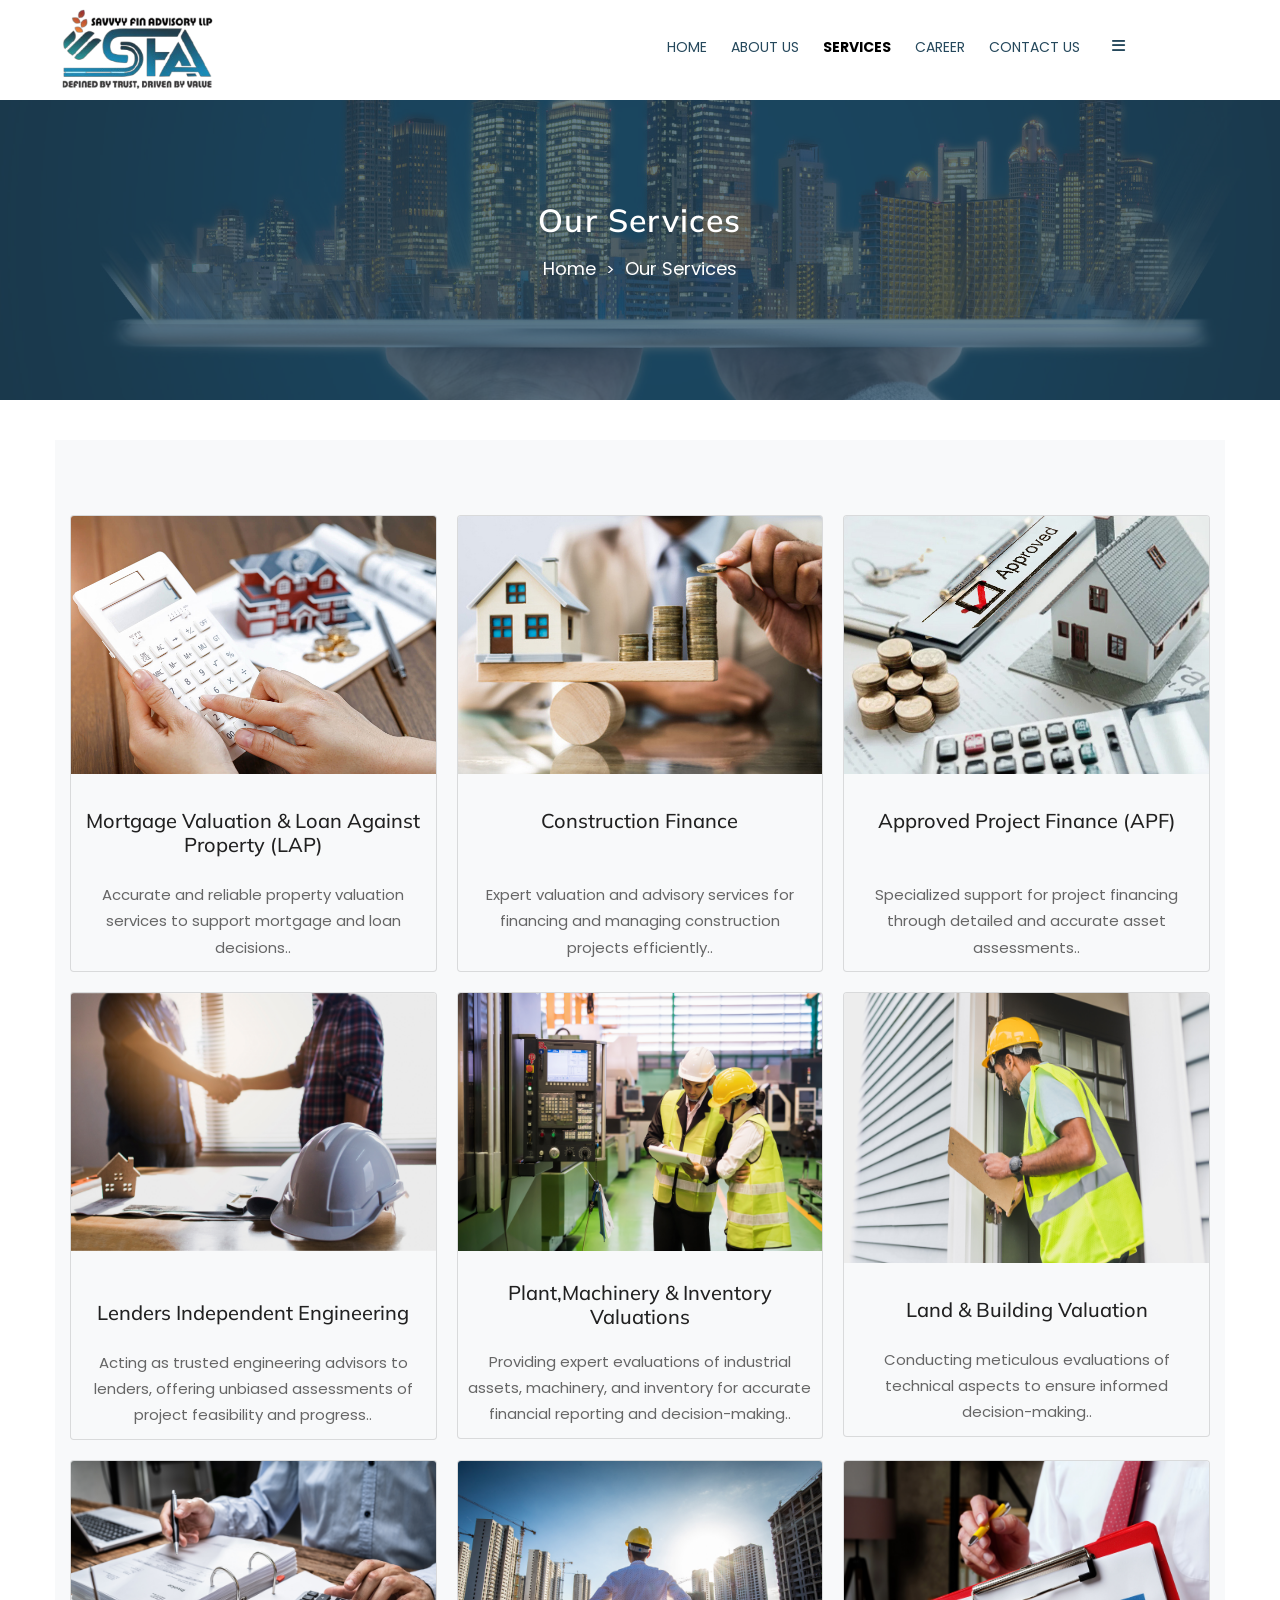
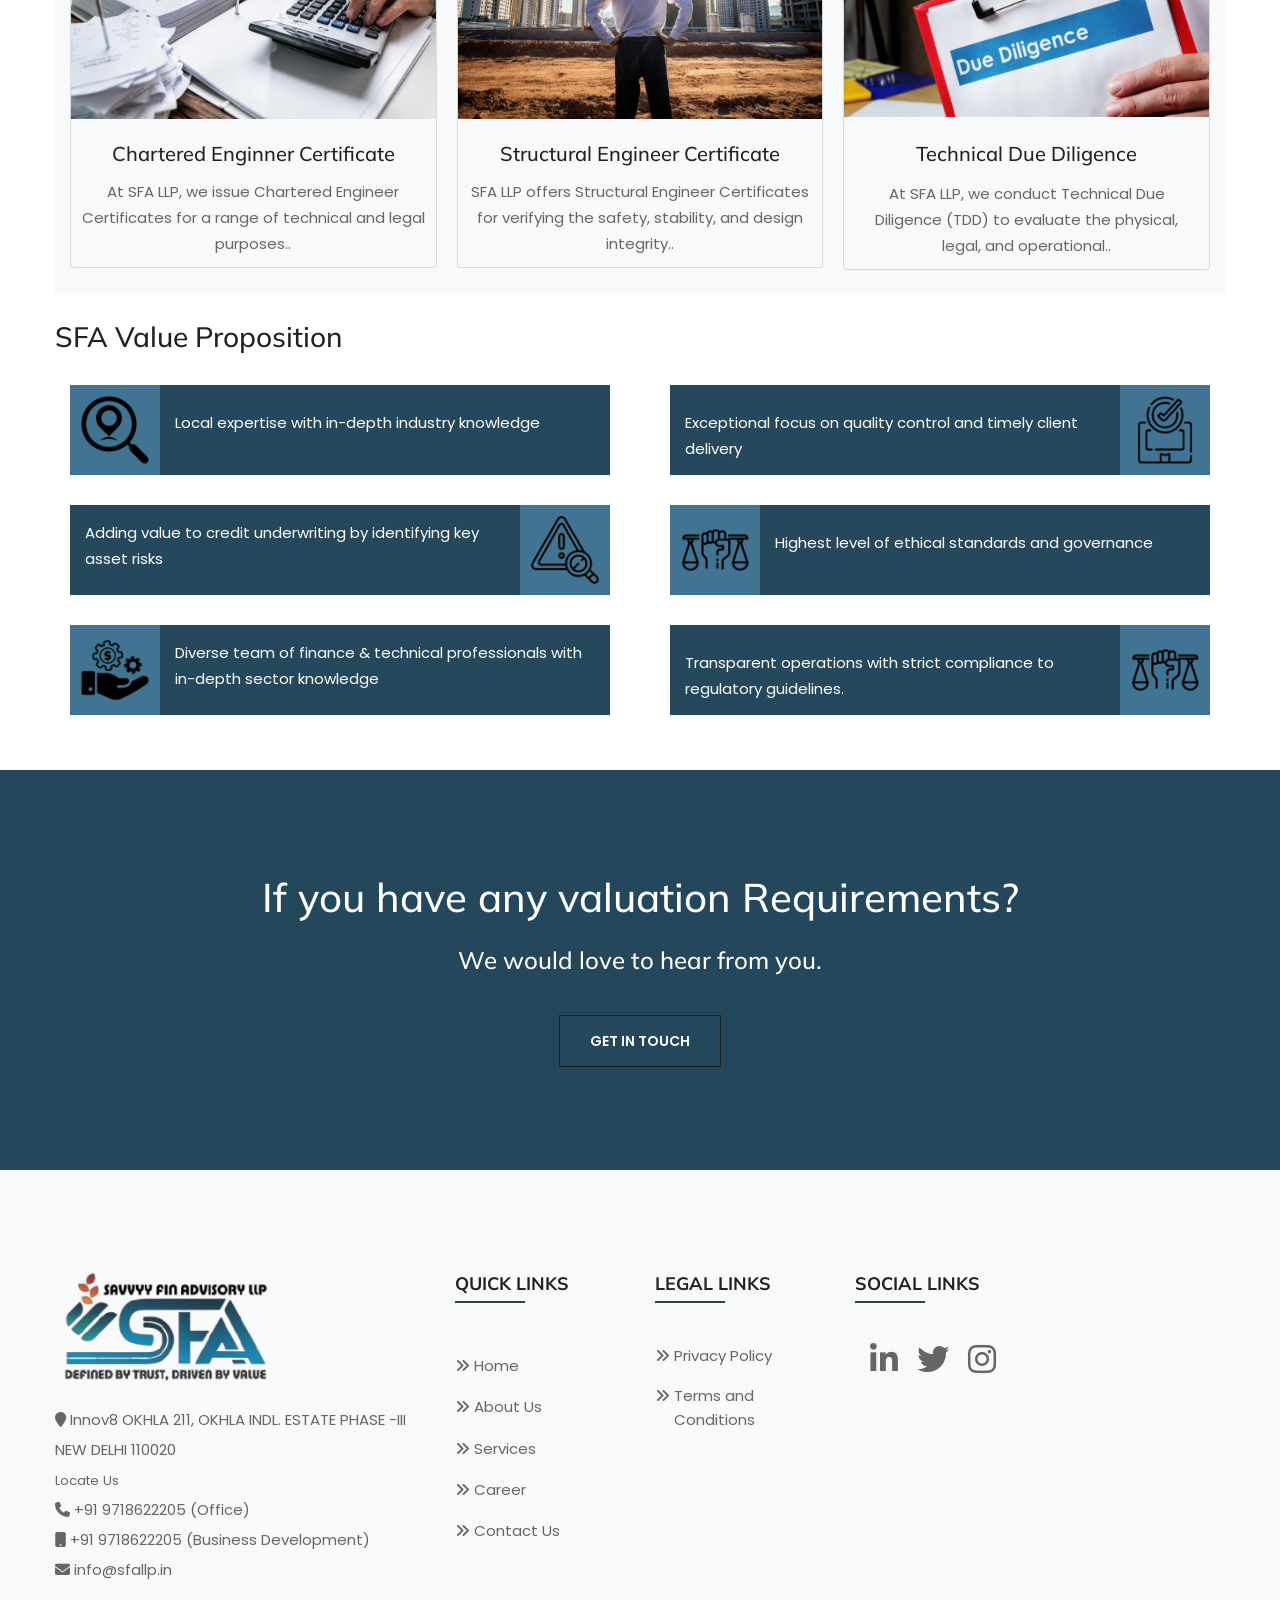
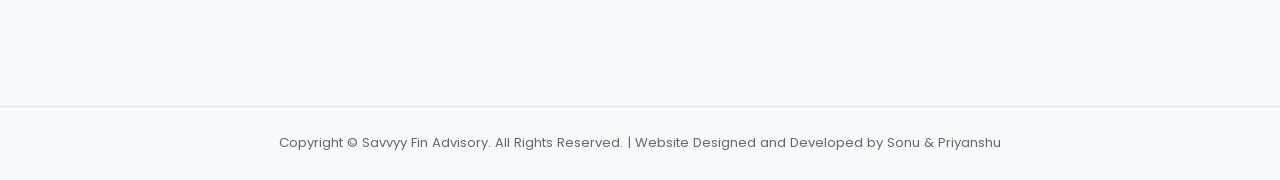
<file: services.html>
<meta http-equiv="content-type" content="text/html;charset=UTF-8" />

<head>

    <link rel="canonical" href="#" />
    <link rel="alternate" href="#" hreflang="en-IN" />
    <link rel="shortcut icon" href="assets/images/sfaurl.jpg" type="image/x-icon">

    <title>Services : Savvyy Fin Advisory LLP</title>

    <meta name="description" content="">
    <meta name="keywords" content="" />

</head>

<!--Header Content Start-->
<header class="main-header-area header-sticky position-relative">
    <!DOCTYPE html>
    <html lang="en">

    <head>
        <meta charset="UTF-8" />
        <meta name="viewport" content="width=device-width, initial-scale=1.0" />
        <title></title>



        <!-- Use the minified version files listed below for better performance and remove the files listed above -->
        <link rel="stylesheet" href="assets/css/vendor/vendor.min.css">
        <link rel="stylesheet" href="assets/css/plugins/plugins.min.css">
        <link rel="stylesheet" href="assets/css/style.css">
        <link rel="stylesheet" href="assets/css/custom.css">
        <link rel="stylesheet" href="https://cdnjs.cloudflare.com/ajax/libs/font-awesome/6.7.2/css/all.min.css"
            integrity="sha512-Evv84Mr4kqVGRNSgIGL/F/aIDqQb7xQ2vcrdIwxfjThSH8CSR7PBEakCr51Ck+w+/U6swU2Im1vVX0SVk9ABhg=="
            crossorigin="anonymous" referrerpolicy="no-referrer" />
        <!-- <link rel="stylesheet" href="assets/css/style.min.css"> -->



    </head>

    <body>

        <!-- PRELOADERR STARTS HERE -->
        <div id="preloader">
            <div class="preloader">
                <div class="spinner-border text-primary"></div>
            </div>
        </div>
        <!-- PRELOADERR ENDS HERE  -->

        <!-- Header Area Start Here -->
        <header class="main-header-area header-transparent header-sticky">

            <!-- Main Header Area Start -->
            <div class="main-header  bg-white">
                <div class="container    ">
                    <div class="row align-items-center   ">
                        <div class="col-lg-3 col-xl-2 col-md-5 col-6">
                            <div class="header-logo d-flex align-items-center">
                                <a href="index.html">
                                    <img class="nonsticky-logo img-full " src="assets/images/sfalogo2main.PNG"
                                        alt="Header Logo">
                                    <img class="sticky-logo img-full " src="assets/images/sfalogo2main.PNG"
                                        alt="Header Logo">
                                </a>
                            </div>
                        </div>
                        <div class="col-lg-9 col-xl-9 col-md-6 col-6 d-flex justify-content-end">
                            <nav class="main-nav d-none text-bolder d-lg-flex">
                                <ul class="nav">
                                    <li>
                                        <a  href="index.html">
                                            <span class="menu-text">Home</span>
                                        </a>
                                    </li>
                                    <li>
    
                                        <a class="" href="aboutus.html">
                                            <span class="menu-text">About Us</span>
                                            <!-- <i class="fa fa-angle-down"></i> -->
                                        </a>
    
                                        <!-- <ul class="dropdown-submenu dropdown-hover">
                                        <li><a href="aboutus.html#who-we-are">Who We Are</a></li>
                                        <li><a href="aboutus.html#vision">Vision</a></li>
                                        <li><a href="aboutus.html#core-values">Our Mission</a></li>
                                        <li><a href="aboutus.html#our-belief">Our Belief</a></li>
                                    </ul> -->
                                    </li>
                                    <li>
                                        <a class="active"  href="services.html">
                                            <span class="menu-text">Services</span>
    
                                        </a>
    
                                    </li>
                                    <li>
                                        <a class="" href="career.html">
                                            <span class="menu-text">Career</span>
                                        </a>
    
                                    </li>
    
                                    <li>
                                        <a class="" href="contactus.html">
                                            <span class="menu-text">Contact Us</span>
                                        </a>
                                    </li>
                                </ul>
                            </nav>
    
    
                            <div class="header-right-area main-nav">
                                <ul class="nav">
                                    <li class="account-menu-wrap d-none d-lg-flex">
                                        <a href="#" class="off-canvas-menu-btn">
                                            <i class="fa fa-bars"></i>
                                        </a>
                                    </li>
                                    <li class="mobile-menu-btn d-block d-lg-none">
                                        <a class="off-canvas-btn" href="#">
                                            <i class="fa fa-bars"></i>
                                        </a>
                                    </li>
                                </ul>
                            </div>
    
    
                        </div>
                    </div>
                </div>
            </div>
            <!-- Main Header Area End -->
    
    
            <!-- off-canvas mobile menu start -->
            <aside class="off-canvas-wrapper" id="mobileMenu">
                <div class="off-canvas-overlay"></div>
                <div class="off-canvas-inner-content">
                    <div class="btn-close-off-canvas">
                        <i class="fa fa-times"></i>
                    </div>
                    <div class="off-canvas-inner">
                        <div class="offcanvas-widget-area">
    
    
                            <!-- mobile menu start -->
                            <div class="mobile-navigation">
                                <!-- mobile menu navigation start -->
                                <nav>
                                    <ul class="mobile-menu">
                                        <li class="menu-item-has-children"><a class="active" href="index.html">Home</a>
                                        </li>
                                        <li class="menu-item-has-children"><a class="" href="aboutus.html">About Us</a>
                                            <!-- <ul class="dropdown">
                                        <li><a href="aboutus.html#who-we-are">Who We Are</a></li>
                                        <li><a href="aboutus.html#vision">Vision</a></li>
                                        <li><a href="aboutus.html#core-values">Core Values and Mission</a></li>
                                        <li><a href="aboutus.html#our-belief">Our Belief</a></li>
                                       
                                    </ul> -->
                                        </li>
                                        <li class="menu-item-has-children"><a class="" href="services.html">Services</a>
    
                                        </li>
                                        <li class="menu-item-has-children"><a class=""
                                                href="career.html">Career</a>
    
                                        </li>
    
                                        <li><a href="contactus.html">Contact Us</a></li>
                                    </ul>
                                </nav>
                                <!-- mobile menu navigation end -->
                            </div>
    
                        </div>
                    </div>
                </div>
            </aside>
    
    
            <!-- off-canvas menu start -->
            <aside class="off-canvas-menu-wrapper" id="sideMenu">
                <div class="off-canvas-overlay"></div>
                <div class="off-canvas-inner-content">
                    <div class="off-canvas-inner">
                        <!-- offcanvas widget area start -->
                        <div class="offcanvas-widget-area text-olive">
                            <img class="mt-5 mb-5" src="assets/images/sfalogo2main.PNG" alt="" style="width:15rem;">
                            <p class="desc-content">SFA is a company that specializes in valuation and consultancy services
                                for different industries like banking, real estate, and manufacturing. Their goal is to
                                provide accurate and reliable assessments of assets such as property, machinery, and
                                industrial equipment.</p>
                            <ul><i class="fa fa-map-marker"></i> Innov8 OKHLA 211, OKHLA INDL. ESTATE PHASE -III
                                NEW DELHI 110020<br>
                            </ul>
                            <p>
                            <ul style="line-height: 2.5;">
                                <li><i class="fa fa-mobile"> </i> +91 9718622205 </li>
                                <li><i class="fa fa-globe"> </i> info@sfallp.in</li>
                            </ul>
                            </p>
                            <p>
                            <ul class="widget-list">
                                <a style="font-size: 2rem;" href="https://www.linkedin.com/company/sfa-llp-india/"><i class="fa-brands fa-linkedin-in mx-3"></i></a>
                            <a style="font-size: 2rem;" href="https://www.facebook.com/share/19ioFbncWG/"><i class="fa-brands fa-twitter me-3"></i></a>
                            <a style="font-size: 2rem;" href="https://www.instagram.com/sfa.llp?igsh=MXhqcDBqYjNnaW51dA=="><i class="fa-brands fa-instagram"></i></a>
                            </ul>
                            </p>
                            <a href="contactus.html" style="background:#25485c;" class="btn btn-outline-light">Get a Consultation</a>
                        </div>
                        <!-- offcanvas widget area end -->
                    </div>
                    <div class="btn-close-off-canvas">
                        <i class="fa fa-times"></i>
                    </div>
                </div>
            </aside>
            <!-- off-canvas menu end -->
        </header>
        <!-- Header Area End Here --><!--Header Content End-->

        <!-- Breadcrumb Area Start Here -->
        <div class="breadcrumbs-area _position-relative mb-text-p">
            <div class="pageheader_overlay"></div>
            <div class="pageheader pageheader_services">
                <div class="container">
                    <div class="row">
                        <div class="col-12 text-center" style="margin-top: 3.2rem;">
                            <div class="breadcrumb-content position-relative section-content ">
                                <h3 class="title ">Our Services</h3>
                                <ul>
                                    <li><a href="index.html">Home</a></li>
                                   
                                    <li>Our Services</li>
                                </ul>
                            </div>
                        </div>
                    </div>
                </div>
            </div>
        </div>
        <!-- Breadcrumb Area End Here -->


        <!----------- Start Real Estate ---------->
        <div class="service-section bg-white py-5">
            <!-- <div class="container">
                <div class="row text-center my-5 py-5">
                    <div class="row text-center mb-10">
                        <div class="section-title" data-aos="fade-up" data-aos-delay="100">
                            <h3 class="title py-4">Our Services</h3>
                        </div>
                    </div>
                </div>
    
    
            </div> -->
            <!-- ---------- End Real Estate ------------ -->
    
    
            <!-- ---------- Start Plant & Machinery ------------ -->
            <div class="container mt-3">
    
                <!-- Service Section Start Here -->
                <div class="service-section pb-90 bg-light py-5">
                    <div class="container">
                        <div class="row text-center mb-10">
    
                        </div>
                        <div class="row row-cols-1 row-cols-md-3 g-4 text-center">
    
                            <a href="MortgageValuation&LoanAgainstProperty(LAP).html">
                                <div class="col">
                                    <div class="card cards_services">
                                        <img src="assets/images/services/mortgage_valuation.jpg" height="258rem" class="card-img-top"
                                            alt="">
                                        <div class="card-body">
                                            <h5 class="card-title my-5">Mortgage Valuation & Loan Against Property (LAP)
                                            </h5>
                                            <p class="card-text">Accurate and reliable property valuation services to
                                                support mortgage and loan decisions.. <!--and market dynamics--></p>
                                        </div>
                                    </div>
                                </div>
                            </a>
    
                            <a href="constructionfinance.html">
                                <div class="col">
                                    <div class="card cards_services">
                                        <img src="assets/images/services/loan_against_property.jpg" height="258rem" class="card-img-top"
                                            alt="">
                                        <div class="card-body">
                                            <h5 class="card-title my-5">Construction Finance<br><br></h5>
                                            <p class="card-text">Expert valuation and advisory services for financing
                                                and managing construction projects efficiently..</p>
                                        </div>
                                    </div>
                                </div>
                            </a>
    
                            <a href="APPROVEDPROJECTFINANCE(APF).html">
                                <div class="col">
                                    <div class="card cards_services">
                                        <img src="assets/images/services/approved_project_finance.jpg"
                                            class="card-img-top" height="258rem" alt="">
                                        <div class="card-body">
                                            <h5 class="card-title my-5">Approved Project Finance (APF) <br><br></h5>
                                            <p class="card-text"> Specialized support for project financing through
                                                detailed and accurate asset assessments..
                                                <!--repeat valuations and manage credit risk for lenders at large. This enables banks, NBFCs and HFCs pre-approve a project for mortgage loans.-->
                                            </p>
                                        </div>
                                    </div>
                                </div>
                            </a>
    
    
                            <a href="LendersIndependentEngineering.html">
                                <div class="col">
                                    <div class="card cards_services">
                                        <img src="assets/images/1.png" class="card-img-top"
                                            alt="" height="258rem">
                                        <div class="card-body mt-3">
                                            <h5 class="card-title my-5">Lenders Independent Engineering</h5>
                                            <p class="card-text">Acting as trusted engineering advisors to lenders,
                                                offering unbiased assessments of project feasibility and progress..</p>
                                        </div>
                                    </div>
                                </div>
                            </a>
    
                            <a href="Plant,Machinery&InventoryValuations.html">
                                <div class="col">
                                    <div class="card cards_services">
                                        <img src="assets/images/2.png"
                                            class="card-img-top" height="258rem" alt="">
                                        <div class="card-body">
                                            <h5 class="card-title my-4">Plant,Machinery & Inventory Valuations</h5>
                                            <p class="card-text"> Providing expert evaluations of industrial assets,
                                                machinery, and inventory for accurate financial reporting and
                                                decision-making..
                                                <!--in group or individually, both for in-situ and ex-situ purposes.-->
                                            </p>
                                        </div>
                                    </div>
                                </div>
                            </a>
                            <a href="LAND&BUILDINGVALUATION.html">
                                <div class="col">
                                    <div class="card cards_services ">
                                        <img src="assets/images/3.png" class="card-img-top"  height="270rem" alt="">
                                        <div class="card-body">
                                            <h5 class="card-title my-5">Land & Building Valuation</h5>
                                            <p class="card-text">Conducting meticulous evaluations of technical aspects
                                                to ensure informed decision-making..
                                            </p>
                                        </div>
                                    </div>
                                </div>
                            </a>
                            <a href="CHARTEREDENGINEERCERTIFICATE.html">
                                <div class="col">
                                    <div class="card cards_services">
                                        <img src="assets/images/4.png" class="card-img-top" height="258rem" alt="">
                                        <div class="card-body">
                                            <h5 class="card-title my-2">Chartered Enginner Certificate</h5>
                                            <p class="card-text">At SFA LLP, we issue Chartered Engineer Certificates for a range of
                                                technical and legal purposes..
                                            </p>
                                        </div>
                                    </div>
                                </div>
                            </a>
                            <a href="STRUCTURALENGINEERCERTIFICATE.html">
                                <div class="col">
                                    <div class="card cards_services">
                                        <img src="assets/images/5.png" class="card-img-top" height="258rem" alt="">
                                        <div class="card-body">
                                            <h5 class="card-title my-2">Structural Engineer Certificate</h5>
                                            <p class="card-text">SFA LLP offers Structural Engineer Certificates for verifying the safety,
                                                stability, and design integrity..
                                            </p>
                                        </div>
                                    </div>
                                </div>
                            </a>
                            <a href="TECHNICALDUEDILIGENCE.html">
                                <div class="col">
                                    <div class="card cards_services">
                                        <img src="assets/images/6.png" class="card-img-top" height="256rem" alt="">
                                        <div class="card-body">
                                            <h5 class="card-title my-3">Technical Due Diligence
                                            </h5>
                                            <p class="card-text">At SFA LLP, we conduct Technical Due Diligence (TDD) to evaluate the
                                                physical, legal, and operational..
                                            </p>
                                        </div>
                                    </div>
                                </div>
                            </a>
    
                        </div>
                    </div>
                </div>
                <!-- Service Section End Here -->
    
    
    
                <h3 class="mt-5 dip">SFA Value Proposition</h3><br>
    
                <div class="row align-items-center dip">
                    <!-- Left Column (3 Items) -->
                    <div class="col-lg-6 col-xl-6" data-aos="fade-up" data-aos-delay="100">
                        <div class="container text-white">
                            <div class="row iconboxarea">
                                <div class="col-md-2 icon_box icon_bg">
                                    <img src="assets/images/services/icon1.png" alt="">
                                </div>
                                <div class="col-md-10 bg-olive pt-5">
                                    Local expertise with in-depth industry knowledge
                                </div>
                            </div>
                
                            <div class="row iconboxarea">
                                <div class="col-md-10 bg-olive pt-3">
                                    Adding value to credit underwriting by identifying key asset risks
                                </div>
                                <div class="col-md-2 icon_box icon_bg">
                                    <img src="assets/images/services/icon2.png" alt="">
                                </div>
                            </div>
                
                            <div class="row iconboxarea">
                                <div class="col-md-2 icon_box icon_bg">
                                    <img src="assets/images/services/icon3.png" alt="">
                                </div>
                                <div class="col-md-10 bg-olive pt-3">
                                    Diverse team of finance & technical professionals with in-depth sector knowledge
                                </div>
                            </div>
                        </div>
                    </div>
                
                    <!-- Right Column (3 Items) -->
                    <div class="col-lg-6 col-xl-6" data-aos="fade-up" data-aos-delay="100">
                        <div class="container text-white">
                            <div class="row iconboxarea">
                                <div class="col-md-10 bg-olive pt-5">
                                    Exceptional focus on quality control and timely client delivery
                                </div>
                                <div class="col-md-2 icon_box icon_bg">
                                    <img src="assets/images/services/icon4.png" alt="">
                                </div>
                            </div>
                
                            <div class="row iconboxarea">
                                <div class="col-md-2 icon_box icon_bg">
                                    <img src="assets/images/services/icon5.png" alt="">
                                </div>
                                <div class="col-md-10 bg-olive pt-5">
                                    Highest level of ethical standards and governance
                                </div>
                            </div>
                
                            <div class="row iconboxarea">
                                <div class="col-md-10 bg-olive pt-5">
                                    Transparent operations with strict compliance to regulatory guidelines.
                                </div>
                                <div class="col-md-2 icon_box icon_bg">
                                    <img src="assets/images/services/icon5.png" alt="">
                                </div>
                            </div>
                        </div>
                    </div>
                </div>
            </div>
    
    
        </div>
       
    
    
        <!-- Funfact Section Start Here -->
        <div class="funfact-section d-flex flex-column justify-content-center bg-olive">
            <div class="container p-0">
    
                <div class="single-fun-fact-wrap" data-aos="fade-up" data-aos-delay="900">
                    <div class="counter-content">
                        <div class="support-wrapper" data-aos="fade-up" data-aos-delay="300">
                            <div _class="section-title text-center">
                                <h1 class="text-white">If you have any valuation Requirements?</h1>
                                <h4 class="mt-5 mb-5 pb-3 text-white">We would love to hear from you.</h4>
                            </div>
                            <div class="support-button">
                                <a class="btn btn-dark btn-hover-white" style="background:#25485c;" href="contactus.html">Get In Touch</a>
                            </div>
                        </div>
                    </div>
                </div>
            </div>
        </div>
        <!-- Funfact Section End Here -->





        <!--Footer Content Start-->
        <!-- Footer Section Start Here -->
        <footer class="footer-section pt-90 bg-light">
            <div class="footer-widget-area">
                <div class="container container-default custom-area">
                    <div class="row">
                        <div class="col-12 col-sm-12 col-md-12 col-lg-4 col-custom">
                            <div class="single-footer-widget m-0" data-aos="fade-up" data-aos-delay="200"
                                data-aos-anchor-placement="bottom bottom">
                                <div class="footer-logo pb-3">
                                    <a href="index.html">
                                        <img src="assets/images/sfalogo2main.PNG" alt="" width="88%">
                                    </a>
                                    <p>
                                    <ul style="line-height: 2;">
                                        <li><i class="fa fa-map-marker"></i> Innov8 OKHLA 211, OKHLA INDL. ESTATE PHASE
                                            -III NEW DELHI 110020<br>
                                            <small><a href="contact.html#LocateUs">Locate Us</a></small>
                                        </li>
                                        <li><i class="fa fa-phone"></i> +91 9718622205 (Office)</li>
                                        <li><i class="fa fa-mobile"></i> +91 9718622205 (Business Development)</li>

                                        <li><i class="fa fa-envelope"></i> info@sfallp.in</li>
                                    </ul>
                                    </p>

                                    <!-- Soclial Link Start -->
                                    <div class=" pt-0">
                                        <a title="Linkedin" href="#" target="_blank"> </a>
                                    </div>
                                </div>
                            </div>
                        </div>
                        <div class="col-12 col-sm-6 col-md-4 col-lg-2 col-custom">
                            <div class="single-footer-widget pt-3" data-aos="fade-up" data-aos-delay="400"
                                data-aos-anchor-placement="bottom bottom">
                                <h2 class="widget-title">Quick Links</h2>
                                <ul class="widget-list pt-5">
                                    <li><a href="index.html">Home</a></li>
                                    <li><a href="aboutus.html">About Us</a></li>
                                    <li><a href="services.html">Services</a></li>
                                    <li><a href="career.html">Career</a></li>
                                    <li><a href="contactus.html">Contact Us</a></li>
                                </ul>
                            </div>
                        </div>
                        <div class="col-12 col-sm-6 col-md-3 col-lg-2 col-custom">
                            <div class="single-footer-widget  pt-3" data-aos="fade-up" data-aos-delay="500"
                                data-aos-anchor-placement="bottom bottom">
                                <h2 class="widget-title">Legal Links</h2>
                                <ul class="widget-list pt-3">
                                    <li><a href="#"> Privacy Policy</a></li>
                                    <li><a href="#"> Terms and Conditions</a></li>
                                </ul>
                            </div>
                        </div>
                        <div class="col-12 col-sm-6 col-md-3 col-lg-2 col-custom">
                            <div class="single-footer-widget  pt-3" data-aos="fade-up" data-aos-delay="500"
                                data-aos-anchor-placement="bottom bottom">
                                <h2 class="widget-title"> Social Links</h2>
                                <ul class="widget-list pt-3">
                                    <a style="font-size: 2rem;" href="https://www.linkedin.com/company/sfa-llp-india/"><i class="fa-brands fa-linkedin-in mx-3"></i></a>
                                    <a style="font-size: 2rem;" href="https://www.facebook.com/share/19ioFbncWG/"><i class="fa-brands fa-twitter me-3"></i></a>
                                    <a style="font-size: 2rem;" href="https://www.instagram.com/sfa.llp?igsh=MXhqcDBqYjNnaW51dA=="><i class="fa-brands fa-instagram"></i></a>

                                </ul>
                            </div>
                        </div>

                    </div>
                </div>

            </div>
            </div>
            </div>


            <div class="footer-copyright-area pt-5 border-top mt-90 mb-5">
                <div class="container custom-area">
                    <div class="row">
                        <div class="col-12 text-center col-custom">
                            <div class="copyright-content">
                                <small>Copyright © <a href="index.html">Savvyy Fin Advisory. All Rights Reserved.</a> |
                                    Website Designed and Developed by Sonu & Priyanshu</small>
                            </div>
                        </div>
                    </div>
                </div>
            </div>


        </footer>
        <!-- Footer Section End Here -->




        <a href="#" class="scroll-top" id="scroll-top">
            <i class="arrow-top fa fa-angle-double-up"></i>
            <i class="arrow-bottom fa fa-angle-double-up"></i>
        </a>


        <script src="assets/js/vendor/vendor.min.js"></script>
        <script src="assets/js/plugins/plugins.min.js"></script>

        <script src="assets/js/main.js"></script>

    </body>


    </html>
</file>
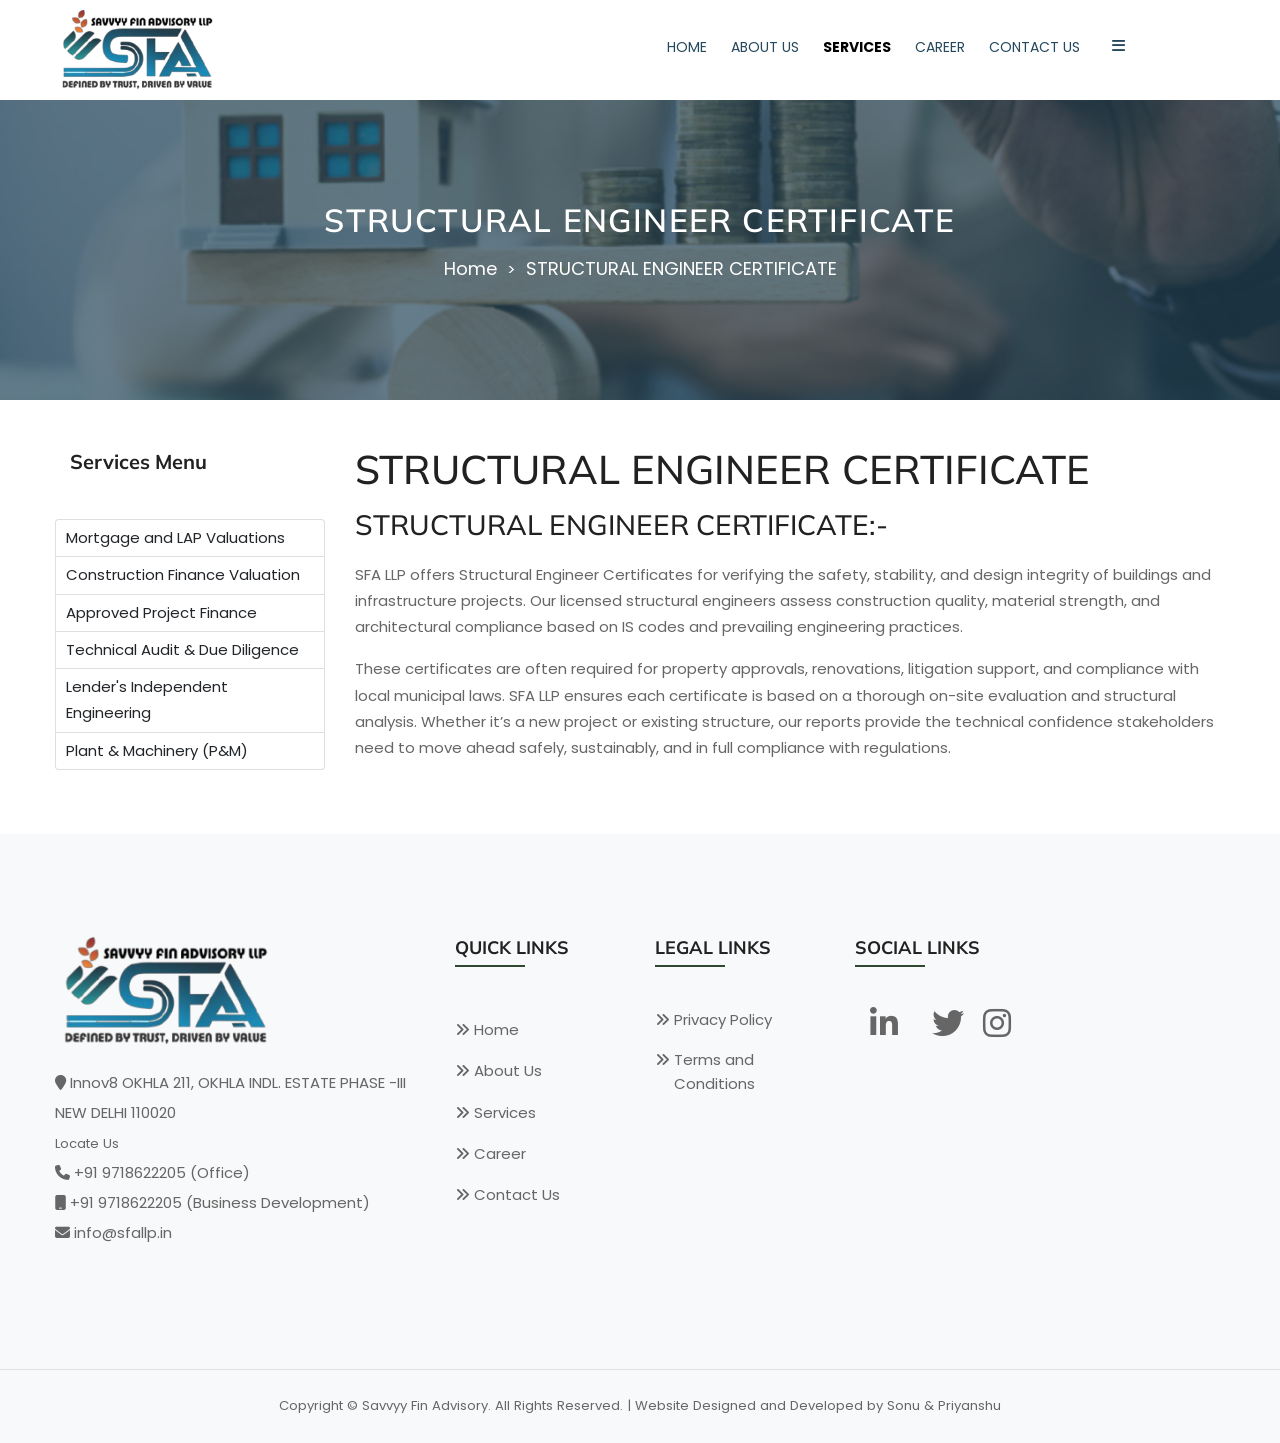
<file: STRUCTURALENGINEERCERTIFICATE.html>
<meta http-equiv="content-type" content="text/html;charset=UTF-8" />

<head>

    <link rel="canonical" href="#" />
    <link rel="alternate" href="#" hreflang="en-IN" />
    <link rel="shortcut icon" href="assets/images/sfaurl.jpg" type="image/x-icon">

    <title>Services : Savvyy Fin Advisory LLP</title>

    <meta name="description" content="">
    <meta name="keywords" content="" />

</head>

<!--Header Content Start-->
<header class="main-header-area header-sticky position-relative">
    <!DOCTYPE html>
    <html lang="en">

    <head>
        <meta charset="UTF-8" />
        <meta name="viewport" content="width=device-width, initial-scale=1.0" />
        <title></title>



        <!-- Use the minified version files listed below for better performance and remove the files listed above -->
        <link rel="stylesheet" href="assets/css/vendor/vendor.min.css">
        <link rel="stylesheet" href="assets/css/plugins/plugins.min.css">
        <link rel="stylesheet" href="assets/css/style.css">
        <link rel="stylesheet" href="assets/css/custom.css">
        <link rel="stylesheet" href="https://cdnjs.cloudflare.com/ajax/libs/font-awesome/6.7.2/css/all.min.css"
            integrity="sha512-Evv84Mr4kqVGRNSgIGL/F/aIDqQb7xQ2vcrdIwxfjThSH8CSR7PBEakCr51Ck+w+/U6swU2Im1vVX0SVk9ABhg=="
            crossorigin="anonymous" referrerpolicy="no-referrer" />
        <!-- <link rel="stylesheet" href="assets/css/style.min.css"> -->



    </head>

<body>

    <!-- PRELOADERR STARTS HERE 
    <div id="preloader">
        <div class="preloader">
            <div class="spinner-border text-primary"></div>
        </div>
    </div>-->
    <!-- PRELOADERR ENDS HERE -->

    <!-- Header Area Start Here -->
    <header class="main-header-area header-transparent header-sticky">

        <!-- Main Header Area Start -->
        <div class="main-header  bg-white">
            <div class="container    ">
                <div class="row align-items-center   ">
                    <div class="col-lg-3 col-xl-2 col-md-5 col-6">
                        <div class="header-logo d-flex align-items-center">
                            <a href="index.html">
                                <img class="nonsticky-logo img-full " src="assets/images/sfalogo2main.PNG"
                                    alt="Header Logo">
                                <img class="sticky-logo img-full " src="assets/images/sfalogo2main.PNG"
                                    alt="Header Logo">
                            </a>
                        </div>
                    </div>
                    <div class="col-lg-9 col-xl-9 col-md-6 col-6 d-flex justify-content-end">
                        <nav class="main-nav d-none text-bolder d-lg-flex">
                            <ul class="nav">
                                <li>
                                    <a href="index.html">
                                        <span class="menu-text">Home</span>
                                    </a>
                                </li>
                                <li>

                                    <a class="" href="aboutus.html">
                                        <span class="menu-text">About Us</span>
                                        <!-- <i class="fa fa-angle-down"></i> -->
                                    </a>

                                    <!-- <ul class="dropdown-submenu dropdown-hover">
                                    <li><a href="aboutus.html#who-we-are">Who We Are</a></li>
                                    <li><a href="aboutus.html#vision">Vision</a></li>
                                    <li><a href="aboutus.html#core-values">Our Mission</a></li>
                                    <li><a href="aboutus.html#our-belief">Our Belief</a></li>
                                </ul> -->
                                </li>
                                <li>
                                    <a class="active" href="services.html">
                                        <span class="menu-text">Services</span>

                                    </a>

                                </li>
                                <li>
                                    <a class="" href="career.html">
                                        <span class="menu-text">Career</span>
                                    </a>

                                </li>

                                <li>
                                    <a class="" href="contactus.html">
                                        <span class="menu-text">Contact Us</span>
                                    </a>
                                </li>
                            </ul>
                        </nav>


                        <div class="header-right-area main-nav">
                            <ul class="nav">
                                <li class="account-menu-wrap d-none d-lg-flex">
                                    <a href="#" class="off-canvas-menu-btn">
                                        <i class="fa fa-bars"></i>
                                    </a>
                                </li>
                                <li class="mobile-menu-btn d-block d-lg-none">
                                    <a class="off-canvas-btn" href="#">
                                        <i class="fa fa-bars"></i>
                                    </a>
                                </li>
                            </ul>
                        </div>


                    </div>
                </div>
            </div>
        </div>
        <!-- Main Header Area End -->


        <!-- off-canvas mobile menu start -->
        <aside class="off-canvas-wrapper" id="mobileMenu">
            <div class="off-canvas-overlay"></div>
            <div class="off-canvas-inner-content">
                <div class="btn-close-off-canvas">
                    <i class="fa fa-times"></i>
                </div>
                <div class="off-canvas-inner">
                    <div class="offcanvas-widget-area">


                        <!-- mobile menu start -->
                        <div class="mobile-navigation">
                            <!-- mobile menu navigation start -->
                            <nav>
                                <ul class="mobile-menu">
                                    <li class="menu-item-has-children"><a class="active" href="index.html">Home</a>
                                    </li>
                                    <li class="menu-item-has-children"><a class="" href="aboutus.html">About Us</a>
                                        <!-- <ul class="dropdown">
                                    <li><a href="aboutus.html#who-we-are">Who We Are</a></li>
                                    <li><a href="aboutus.html#vision">Vision</a></li>
                                    <li><a href="aboutus.html#core-values">Core Values and Mission</a></li>
                                    <li><a href="aboutus.html#our-belief">Our Belief</a></li>
                                   
                                </ul> -->
                                    </li>
                                    <li class="menu-item-has-children"><a class="" href="services.html">Services</a>

                                    </li>
                                    <li class="menu-item-has-children"><a class=""
                                            href="career.html">Career</a>

                                    </li>

                                    <li><a href="contactus.html">Contact Us</a></li>
                                </ul>
                            </nav>
                            <!-- mobile menu navigation end -->
                        </div>

                    </div>
                </div>
            </div>
        </aside>


        <!-- off-canvas menu start -->
        <aside class="off-canvas-menu-wrapper" id="sideMenu">
            <div class="off-canvas-overlay"></div>
            <div class="off-canvas-inner-content">
                <div class="off-canvas-inner">
                    <!-- offcanvas widget area start -->
                    <div class="offcanvas-widget-area text-olive">
                        <img class="mt-5 mb-5" src="assets/images/sfalogo2main.PNG" alt="" style="width:15rem;">
                        <p class="desc-content">SFA is a company that specializes in valuation and consultancy services
                            for different industries like banking, real estate, and manufacturing. Their goal is to
                            provide accurate and reliable assessments of assets such as property, machinery, and
                            industrial equipment.</p>
                        <ul><i class="fa fa-map-marker"></i> Innov8 OKHLA 211, OKHLA INDL. ESTATE PHASE -III
                            NEW DELHI 110020<br>
                        </ul>
                        <p>
                        <ul style="line-height: 2.5;">
                            <li><i class="fa fa-mobile"> </i> +91 9718622205 </li>
                            <li><i class="fa fa-globe"> </i> info@sfallp.in</li>
                        </ul>
                        </p>
                        <p>
                        <ul class="widget-list">
                            <a style="font-size: 2rem;" href="#"><i class="fa-brands fa-linkedin-in mx-3"></i></a>
                            <a style="font-size: 2rem;" href="#"><i class="fa-brands fa-twitter mx-3"></i></a>
                            <a style="font-size: 2rem;" href="#"><i class="fa-brands fa-instagram"></i></a>
                        </ul>
                        </p>
                        <a href="contactus.html" class="btn btn-outline-light">Get a Consultation</a>
                    </div>
                    <!-- offcanvas widget area end -->
                </div>
                <div class="btn-close-off-canvas">
                    <i class="fa fa-times"></i>
                </div>
            </div>
        </aside>
        <!-- off-canvas menu end -->
    </header>
    <!-- Header Area End Here --></header>
<!--Header Content End-->


    <!-- Breadcrumb Area Start Here -->
    <div class="breadcrumbs-area _position-relative mb-text-p">
      <div class="pageheader_overlay"></div>
        <div class="pageheader pageheader_service2">
        <div class="container">
            <div class="row">
                <div class="col-12 text-center" style="margin-top: 3.2rem;">
                    <div class="breadcrumb-content position-relative section-content">
                        <h3 class="title">STRUCTURAL ENGINEER CERTIFICATE</h3>
                        <ul>
                            <li><a href="index.html">Home</a></li>
                            
                            <li>STRUCTURAL ENGINEER CERTIFICATE</li>
                        </ul>
                    </div>
                </div>
            </div>
        </div>
    </div>
    </div>
    <!-- Breadcrumb Area End Here -->
    
<main id="main"> 
<section id="about">
    <div class="container pt-40">
        <div class="row mt-1">
            <div class="col-lg-3 d-none d-sm-block">
              <h5 class="mt-1  ms-3 "> <b>Services Menu</b></h5>
              <iframe src="sidebar/sidebar.html" class="sidebar sidebar_testing" frameborder="0" scrolling="0"></iframe>
            </div>
              
            <div class="col-lg-9">
                <h1>STRUCTURAL ENGINEER CERTIFICATE</h1>
                <h3 class="mt-3">STRUCTURAL ENGINEER CERTIFICATE:-</h3>
                <p class="mt-4">SFA LLP offers Structural Engineer Certificates for verifying the safety,
                    stability, and design integrity of buildings and infrastructure projects. Our
                    licensed structural engineers assess construction quality, material strength,
                    and architectural compliance based on IS codes and prevailing engineering
                    practices.
                    
                    </p>
                <p>These certificates are often required for property approvals, renovations,
                    litigation support, and compliance with local municipal laws. SFA LLP
                    ensures each certificate is based on a thorough on-site evaluation and
                    structural analysis. Whether it’s a new project or existing structure, our
                    reports provide the technical confidence stakeholders need to move ahead
                    safely, sustainably, and in full compliance with regulations.
                                                          
                    </p>
                
            </div>            
        </div>
    </div>
  </section>
</main>

        
   <!--Footer Content Start-->
        <!-- Footer Section Start Here -->
        <footer class="footer-section pt-90 bg-light">
            <div class="footer-widget-area">
                <div class="container container-default custom-area">
                    <div class="row">
                        <div class="col-12 col-sm-12 col-md-12 col-lg-4 col-custom">
                            <div class="single-footer-widget m-0" data-aos="fade-up" data-aos-delay="200"
                                data-aos-anchor-placement="bottom bottom">
                                <div class="footer-logo pb-3">
                                    <a href="index.html">
                                        <img src="assets/images/sfalogo2main.PNG" alt="" width="88%">
                                    </a>
                                    <p>
                                    <ul style="line-height: 2;">
                                        <li><i class="fa fa-map-marker"></i> Innov8 OKHLA 211, OKHLA INDL. ESTATE PHASE
                                            -III NEW DELHI 110020<br>
                                            <small><a href="contact.html#LocateUs">Locate Us</a></small>
                                        </li>
                                        <li><i class="fa fa-phone"></i> +91 9718622205 (Office)</li>
                                        <li><i class="fa fa-mobile"></i> +91 9718622205 (Business Development)</li>

                                        <li><i class="fa fa-envelope"></i> info@sfallp.in</li>
                                    </ul>
                                    </p>

                                    <!-- Soclial Link Start -->
                                    <div class=" pt-0">
                                        <a title="Linkedin" href="#" target="_blank"> </a>
                                    </div>
                                </div>
                            </div>
                        </div>
                        <div class="col-12 col-sm-6 col-md-4 col-lg-2 col-custom">
                            <div class="single-footer-widget pt-3" data-aos="fade-up" data-aos-delay="400"
                                data-aos-anchor-placement="bottom bottom">
                                <h2 class="widget-title">Quick Links</h2>
                                <ul class="widget-list pt-5">
                                    <li><a href="index.html">Home</a></li>
                                    <li><a href="aboutus.html">About Us</a></li>
                                    <li><a href="services.html">Services</a></li>
                                    <li><a href="career.html">Career</a></li>
                                    <li><a href="contactus.html">Contact Us</a></li>
                                </ul>
                            </div>
                        </div>
                        <div class="col-12 col-sm-6 col-md-3 col-lg-2 col-custom">
                            <div class="single-footer-widget  pt-3" data-aos="fade-up" data-aos-delay="500"
                                data-aos-anchor-placement="bottom bottom">
                                <h2 class="widget-title">Legal Links</h2>
                                <ul class="widget-list pt-3">
                                    <li><a href="#"> Privacy Policy</a></li>
                                    <li><a href="#"> Terms and Conditions</a></li>
                                </ul>
                            </div>
                        </div>
                        <div class="col-12 col-sm-6 col-md-3 col-lg-2 col-custom">
                            <div class="single-footer-widget  pt-3" data-aos="fade-up" data-aos-delay="500"
                                data-aos-anchor-placement="bottom bottom">
                                <h2 class="widget-title"> Social Links</h2>
                                <ul class="widget-list pt-3">
                                    <a style="font-size: 2rem;" href="#"><i
                                            class="fa-brands fa-linkedin-in mx-3"></i></a>
                                    <a style="font-size: 2rem;" href="#"><i class="fa-brands fa-twitter mx-3"></i></a>
                                    <a style="font-size: 2rem;" href="#"><i class="fa-brands fa-instagram"></i></a>

                                </ul>
                            </div>
                        </div>

                    </div>
                </div>

            </div>
            </div>
            </div>


            <div class="footer-copyright-area pt-5 border-top mt-90 mb-5">
                <div class="container custom-area">
                    <div class="row">
                        <div class="col-12 text-center col-custom">
                            <div class="copyright-content">
                                <small>Copyright © <a href="index.html">Savvyy Fin Advisory. All Rights Reserved.</a> |
                                    Website Designed and Developed by Sonu & Priyanshu</small>
                            </div>
                        </div>
                    </div>
                </div>
            </div>


        </footer>
        <!-- Footer Section End Here -->



    <!-- Scroll Top Start Here -->
    <a href="#" class="scroll-top" id="scroll-top">
        <i class="arrow-top fa fa-angle-double-up"></i>
        <i class="arrow-bottom fa fa-angle-double-up"></i>
    </a>
    <!-- Scroll Top End Here -->

    <!-- Global Vendor, plugins JS -->

    <!-- Vendors JS -->
    <!--
    <script src="assets/js/vendor/bootstrap.bundle.min.js"></script>
    <script src="assets/js/vendor/jquery-3.6.0.min.js"></script>
    <script src="assets/js/vendor/jquery-migrate-3.3.2.min.js"></script>
    <script src="assets/js/vendor/modernizr-3.11.2.min.js"></script>
    -->

    <!-- Plugins JS -->
    <!--
    <script src="assets/js/plugins/splitting.min.js"></script>
    <script src="assets/js/plugins/swiper-bundle.min.js"></script>
    <script src="assets/js/plugins/waypoints.min.js"></script>
    <script src="assets/js/plugins/counter.min.js"></script>
    <script src="assets/js/plugins/aos.min.js"></script>
    <script src="assets/js/plugins/jquery.magnific-popup.min.js"></script>
    <script src="assets/js/plugins/jquery.vide.min.js"></script>
    <script src="assets/js/plugins/masonry.min.js"></script>
    <script src="assets/js/plugins/theia-sticky-sidebar.min.js"></script>
    <script src="assets/js/plugins/nice-select.min.js"></script>
    <script src="assets/js/plugins/jquery.ajaxchimp.min.js"></script>
    <script src="assets/js/plugins/jquery-ui.min.js"></script>
    -->

    <!-- Use the minified version files listed below for better performance and remove the files listed above -->
    <script src="assets/js/vendor/vendor.min.js"></script>
    <script src="assets/js/plugins/plugins.min.js"></script>

    <!--Main JS-->
    <script src="assets/js/main.js"></script>

</body>


<!-- Mirrored from www.blackoliveventures.com/construction-finance-valuation.php by HTTrack Website Copier/3.x [XR&CO'2014], Sat, 15 Feb 2025 04:25:58 GMT -->
</html><!--Footer Content End-->
</file>
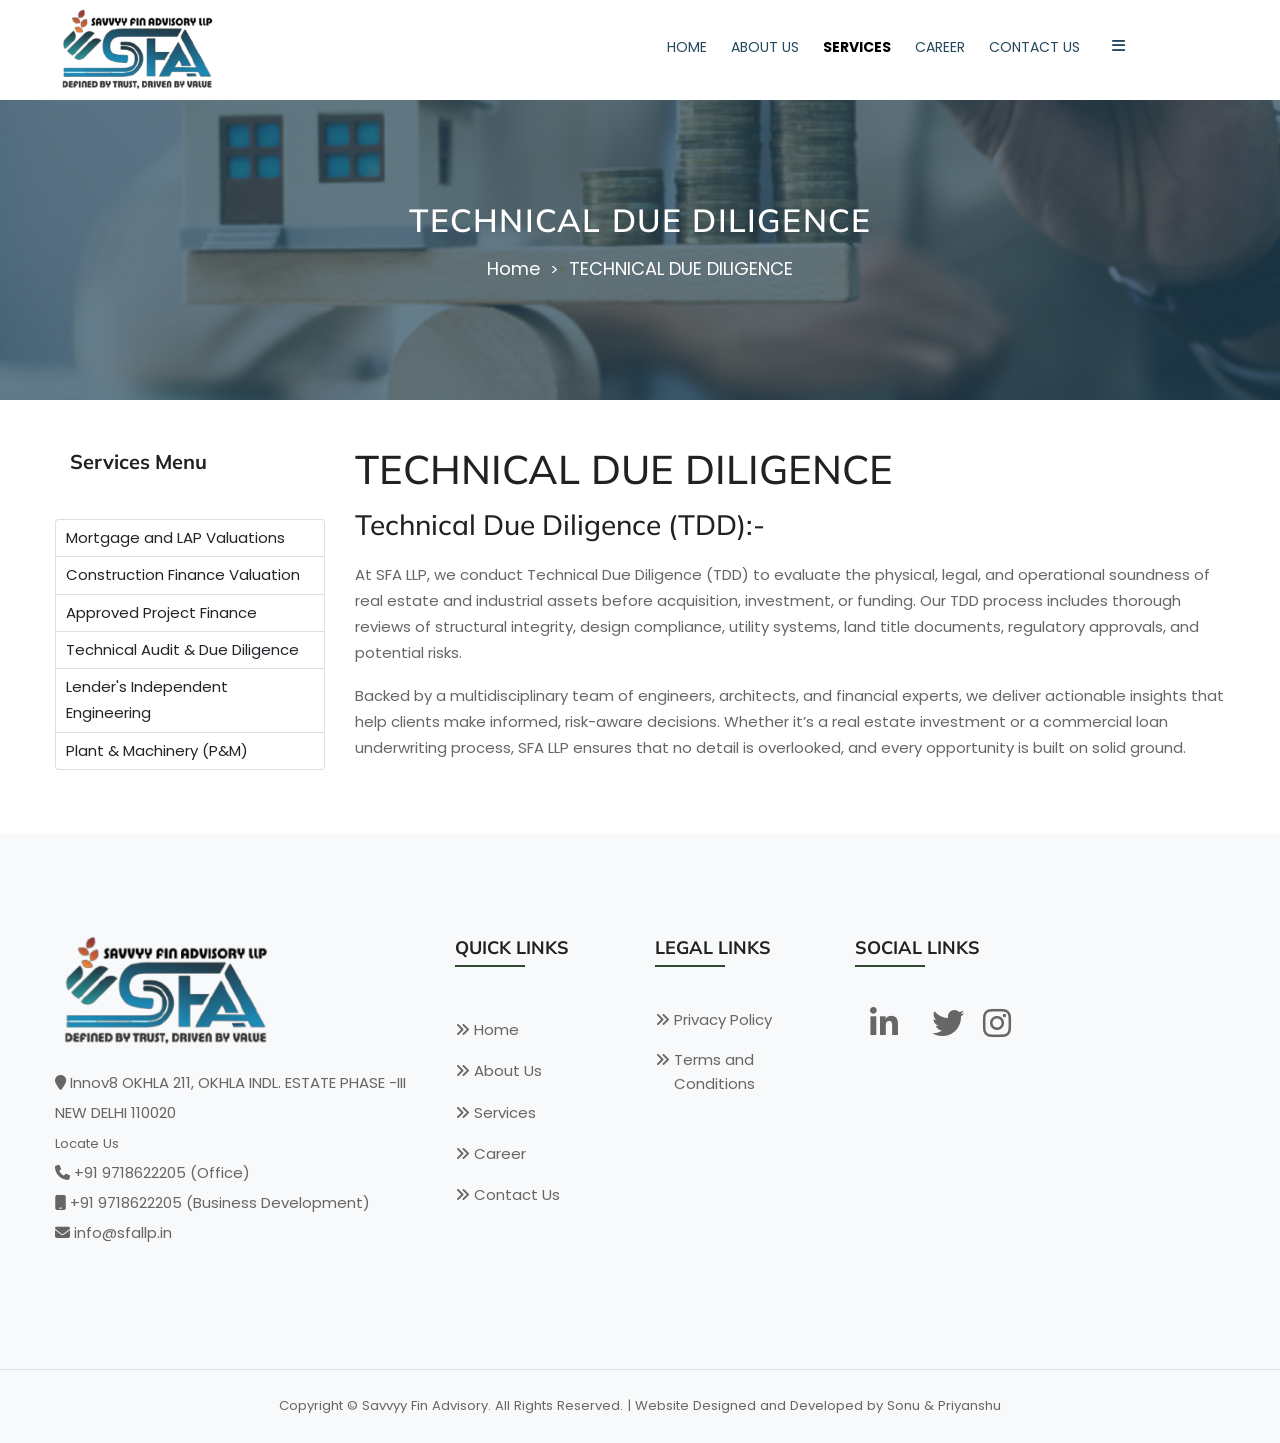
<file: TECHNICALDUEDILIGENCE.html>
<meta http-equiv="content-type" content="text/html;charset=UTF-8" />

<head>

    <link rel="canonical" href="#" />
    <link rel="alternate" href="#" hreflang="en-IN" />
    <link rel="shortcut icon" href="assets/images/sfaurl.jpg" type="image/x-icon">

    <title>Services : Savvyy Fin Advisory LLP</title>

    <meta name="description" content="">
    <meta name="keywords" content="" />

</head>

<!--Header Content Start-->
<header class="main-header-area header-sticky position-relative">
    <!DOCTYPE html>
    <html lang="en">

    <head>
        <meta charset="UTF-8" />
        <meta name="viewport" content="width=device-width, initial-scale=1.0" />
        <title></title>



        <!-- Use the minified version files listed below for better performance and remove the files listed above -->
        <link rel="stylesheet" href="assets/css/vendor/vendor.min.css">
        <link rel="stylesheet" href="assets/css/plugins/plugins.min.css">
        <link rel="stylesheet" href="assets/css/style.css">
        <link rel="stylesheet" href="assets/css/custom.css">
        <link rel="stylesheet" href="https://cdnjs.cloudflare.com/ajax/libs/font-awesome/6.7.2/css/all.min.css"
            integrity="sha512-Evv84Mr4kqVGRNSgIGL/F/aIDqQb7xQ2vcrdIwxfjThSH8CSR7PBEakCr51Ck+w+/U6swU2Im1vVX0SVk9ABhg=="
            crossorigin="anonymous" referrerpolicy="no-referrer" />
        <!-- <link rel="stylesheet" href="assets/css/style.min.css"> -->



    </head>

<body>

    <!-- PRELOADERR STARTS HERE 
    <div id="preloader">
        <div class="preloader">
            <div class="spinner-border text-primary"></div>
        </div>
    </div>-->
    <!-- PRELOADERR ENDS HERE -->

    <!-- Header Area Start Here -->
    <header class="main-header-area header-transparent header-sticky">

        <!-- Main Header Area Start -->
        <div class="main-header  bg-white">
            <div class="container    ">
                <div class="row align-items-center   ">
                    <div class="col-lg-3 col-xl-2 col-md-5 col-6">
                        <div class="header-logo d-flex align-items-center">
                            <a href="index.html">
                                <img class="nonsticky-logo img-full " src="assets/images/sfalogo2main.PNG"
                                    alt="Header Logo">
                                <img class="sticky-logo img-full " src="assets/images/sfalogo2main.PNG"
                                    alt="Header Logo">
                            </a>
                        </div>
                    </div>
                    <div class="col-lg-9 col-xl-9 col-md-6 col-6 d-flex justify-content-end">
                        <nav class="main-nav d-none text-bolder d-lg-flex">
                            <ul class="nav">
                                <li>
                                    <a href="index.html">
                                        <span class="menu-text">Home</span>
                                    </a>
                                </li>
                                <li>

                                    <a class="" href="aboutus.html">
                                        <span class="menu-text">About Us</span>
                                        <!-- <i class="fa fa-angle-down"></i> -->
                                    </a>

                                    <!-- <ul class="dropdown-submenu dropdown-hover">
                                    <li><a href="aboutus.html#who-we-are">Who We Are</a></li>
                                    <li><a href="aboutus.html#vision">Vision</a></li>
                                    <li><a href="aboutus.html#core-values">Our Mission</a></li>
                                    <li><a href="aboutus.html#our-belief">Our Belief</a></li>
                                </ul> -->
                                </li>
                                <li>
                                    <a class="active" href="services.html">
                                        <span class="menu-text">Services</span>

                                    </a>

                                </li>
                                <li>
                                    <a class="" href="career.html">
                                        <span class="menu-text">Career</span>
                                    </a>

                                </li>

                                <li>
                                    <a class="" href="contactus.html">
                                        <span class="menu-text">Contact Us</span>
                                    </a>
                                </li>
                            </ul>
                        </nav>


                        <div class="header-right-area main-nav">
                            <ul class="nav">
                                <li class="account-menu-wrap d-none d-lg-flex">
                                    <a href="#" class="off-canvas-menu-btn">
                                        <i class="fa fa-bars"></i>
                                    </a>
                                </li>
                                <li class="mobile-menu-btn d-block d-lg-none">
                                    <a class="off-canvas-btn" href="#">
                                        <i class="fa fa-bars"></i>
                                    </a>
                                </li>
                            </ul>
                        </div>


                    </div>
                </div>
            </div>
        </div>
        <!-- Main Header Area End -->


        <!-- off-canvas mobile menu start -->
        <aside class="off-canvas-wrapper" id="mobileMenu">
            <div class="off-canvas-overlay"></div>
            <div class="off-canvas-inner-content">
                <div class="btn-close-off-canvas">
                    <i class="fa fa-times"></i>
                </div>
                <div class="off-canvas-inner">
                    <div class="offcanvas-widget-area">


                        <!-- mobile menu start -->
                        <div class="mobile-navigation">
                            <!-- mobile menu navigation start -->
                            <nav>
                                <ul class="mobile-menu">
                                    <li class="menu-item-has-children"><a class="active" href="index.html">Home</a>
                                    </li>
                                    <li class="menu-item-has-children"><a class="" href="aboutus.html">About Us</a>
                                        <!-- <ul class="dropdown">
                                    <li><a href="aboutus.html#who-we-are">Who We Are</a></li>
                                    <li><a href="aboutus.html#vision">Vision</a></li>
                                    <li><a href="aboutus.html#core-values">Core Values and Mission</a></li>
                                    <li><a href="aboutus.html#our-belief">Our Belief</a></li>
                                   
                                </ul> -->
                                    </li>
                                    <li class="menu-item-has-children"><a class="" href="services.html">Services</a>

                                    </li>
                                    <li class="menu-item-has-children"><a class=""
                                            href="career.html">Career</a>

                                    </li>

                                    <li><a href="contactus.html">Contact Us</a></li>
                                </ul>
                            </nav>
                            <!-- mobile menu navigation end -->
                        </div>

                    </div>
                </div>
            </div>
        </aside>


        <!-- off-canvas menu start -->
        <aside class="off-canvas-menu-wrapper" id="sideMenu">
            <div class="off-canvas-overlay"></div>
            <div class="off-canvas-inner-content">
                <div class="off-canvas-inner">
                    <!-- offcanvas widget area start -->
                    <div class="offcanvas-widget-area text-olive">
                        <img class="mt-5 mb-5" src="assets/images/sfalogo2main.PNG" alt="" style="width:15rem;">
                        <p class="desc-content">SFA is a company that specializes in valuation and consultancy services
                            for different industries like banking, real estate, and manufacturing. Their goal is to
                            provide accurate and reliable assessments of assets such as property, machinery, and
                            industrial equipment.</p>
                        <ul><i class="fa fa-map-marker"></i> Innov8 OKHLA 211, OKHLA INDL. ESTATE PHASE -III
                            NEW DELHI 110020<br>
                        </ul>
                        <p>
                        <ul style="line-height: 2.5;">
                            <li><i class="fa fa-mobile"> </i> +91 9718622205 </li>
                            <li><i class="fa fa-globe"> </i> info@sfallp.in</li>
                        </ul>
                        </p>
                        <p>
                        <ul class="widget-list">
                            <a style="font-size: 2rem;" href="#"><i class="fa-brands fa-linkedin-in mx-3"></i></a>
                            <a style="font-size: 2rem;" href="#"><i class="fa-brands fa-twitter mx-3"></i></a>
                            <a style="font-size: 2rem;" href="#"><i class="fa-brands fa-instagram"></i></a>
                        </ul>
                        </p>
                        <a href="contactus.html" class="btn btn-outline-light">Get a Consultation</a>
                    </div>
                    <!-- offcanvas widget area end -->
                </div>
                <div class="btn-close-off-canvas">
                    <i class="fa fa-times"></i>
                </div>
            </div>
        </aside>
        <!-- off-canvas menu end -->
    </header>
    <!-- Header Area End Here --></header>
<!--Header Content End-->


    <!-- Breadcrumb Area Start Here -->
    <div class="breadcrumbs-area _position-relative mb-text-p">
      <div class="pageheader_overlay"></div>
        <div class="pageheader pageheader_service2">
        <div class="container">
            <div class="row">
                <div class="col-12 text-center" style="margin-top: 3.2rem;">
                    <div class="breadcrumb-content position-relative section-content">
                        <h3 class="title">TECHNICAL DUE DILIGENCE</h3>
                        <ul>
                            <li><a href="index.html">Home</a></li>
                            
                            <li>TECHNICAL DUE DILIGENCE</li>
                        </ul>
                    </div>
                </div>
            </div>
        </div>
    </div>
    </div>
    <!-- Breadcrumb Area End Here -->
    
<main id="main"> 
<section id="about">
    <div class="container pt-40">
        <div class="row mt-1">
            <div class="col-lg-3 d-none d-sm-block">
              <h5 class="mt-1  ms-3 "> <b>Services Menu</b></h5>
              <iframe src="sidebar/sidebar.html" class="sidebar sidebar_testing" frameborder="0" scrolling="0"></iframe>
            </div>
              
            <div class="col-lg-9">
                <h1>TECHNICAL DUE DILIGENCE</h1>
                <h3 class="mt-3"> Technical Due Diligence (TDD):-</h3>
                <p class="mt-4">At SFA LLP, we conduct Technical Due Diligence (TDD) to evaluate the
                    physical, legal, and operational soundness of real estate and industrial
                    assets before acquisition, investment, or funding. Our TDD process includes
                    thorough reviews of structural integrity, design compliance, utility systems,
                    land title documents, regulatory approvals, and potential risks.
                    
                    </p>
                <p>Backed by a multidisciplinary team of engineers, architects, and financial
                    experts, we deliver actionable insights that help clients make informed,
                    risk-aware decisions. Whether it’s a real estate investment or a commercial
                    loan underwriting process, SFA LLP ensures that no detail is overlooked,
                    and every opportunity is built on solid ground.
                          
                    </p>
                
            </div>            
        </div>
    </div>
  </section>
</main>

        
   <!--Footer Content Start-->
        <!-- Footer Section Start Here -->
        <footer class="footer-section pt-90 bg-light">
            <div class="footer-widget-area">
                <div class="container container-default custom-area">
                    <div class="row">
                        <div class="col-12 col-sm-12 col-md-12 col-lg-4 col-custom">
                            <div class="single-footer-widget m-0" data-aos="fade-up" data-aos-delay="200"
                                data-aos-anchor-placement="bottom bottom">
                                <div class="footer-logo pb-3">
                                    <a href="index.html">
                                        <img src="assets/images/sfalogo2main.PNG" alt="" width="88%">
                                    </a>
                                    <p>
                                    <ul style="line-height: 2;">
                                        <li><i class="fa fa-map-marker"></i> Innov8 OKHLA 211, OKHLA INDL. ESTATE PHASE
                                            -III NEW DELHI 110020<br>
                                            <small><a href="contact.html#LocateUs">Locate Us</a></small>
                                        </li>
                                        <li><i class="fa fa-phone"></i> +91 9718622205 (Office)</li>
                                        <li><i class="fa fa-mobile"></i> +91 9718622205 (Business Development)</li>

                                        <li><i class="fa fa-envelope"></i> info@sfallp.in</li>
                                    </ul>
                                    </p>

                                    <!-- Soclial Link Start -->
                                    <div class=" pt-0">
                                        <a title="Linkedin" href="#" target="_blank"> </a>
                                    </div>
                                </div>
                            </div>
                        </div>
                        <div class="col-12 col-sm-6 col-md-4 col-lg-2 col-custom">
                            <div class="single-footer-widget pt-3" data-aos="fade-up" data-aos-delay="400"
                                data-aos-anchor-placement="bottom bottom">
                                <h2 class="widget-title">Quick Links</h2>
                                <ul class="widget-list pt-5">
                                    <li><a href="index.html">Home</a></li>
                                    <li><a href="aboutus.html">About Us</a></li>
                                    <li><a href="services.html">Services</a></li>
                                    <li><a href="career.html">Career</a></li>
                                    <li><a href="contactus.html">Contact Us</a></li>
                                </ul>
                            </div>
                        </div>
                        <div class="col-12 col-sm-6 col-md-3 col-lg-2 col-custom">
                            <div class="single-footer-widget  pt-3" data-aos="fade-up" data-aos-delay="500"
                                data-aos-anchor-placement="bottom bottom">
                                <h2 class="widget-title">Legal Links</h2>
                                <ul class="widget-list pt-3">
                                    <li><a href="#"> Privacy Policy</a></li>
                                    <li><a href="#"> Terms and Conditions</a></li>
                                </ul>
                            </div>
                        </div>
                        <div class="col-12 col-sm-6 col-md-3 col-lg-2 col-custom">
                            <div class="single-footer-widget  pt-3" data-aos="fade-up" data-aos-delay="500"
                                data-aos-anchor-placement="bottom bottom">
                                <h2 class="widget-title"> Social Links</h2>
                                <ul class="widget-list pt-3">
                                    <a style="font-size: 2rem;" href="#"><i
                                            class="fa-brands fa-linkedin-in mx-3"></i></a>
                                    <a style="font-size: 2rem;" href="#"><i class="fa-brands fa-twitter mx-3"></i></a>
                                    <a style="font-size: 2rem;" href="#"><i class="fa-brands fa-instagram"></i></a>

                                </ul>
                            </div>
                        </div>

                    </div>
                </div>

            </div>
            </div>
            </div>


            <div class="footer-copyright-area pt-5 border-top mt-90 mb-5">
                <div class="container custom-area">
                    <div class="row">
                        <div class="col-12 text-center col-custom">
                            <div class="copyright-content">
                                <small>Copyright © <a href="index.html">Savvyy Fin Advisory. All Rights Reserved.</a> |
                                    Website Designed and Developed by Sonu & Priyanshu</small>
                            </div>
                        </div>
                    </div>
                </div>
            </div>


        </footer>
        <!-- Footer Section End Here -->



    <!-- Scroll Top Start Here -->
    <a href="#" class="scroll-top" id="scroll-top">
        <i class="arrow-top fa fa-angle-double-up"></i>
        <i class="arrow-bottom fa fa-angle-double-up"></i>
    </a>
    <!-- Scroll Top End Here -->

    <!-- Global Vendor, plugins JS -->

    <!-- Vendors JS -->
    <!--
    <script src="assets/js/vendor/bootstrap.bundle.min.js"></script>
    <script src="assets/js/vendor/jquery-3.6.0.min.js"></script>
    <script src="assets/js/vendor/jquery-migrate-3.3.2.min.js"></script>
    <script src="assets/js/vendor/modernizr-3.11.2.min.js"></script>
    -->

    <!-- Plugins JS -->
    <!--
    <script src="assets/js/plugins/splitting.min.js"></script>
    <script src="assets/js/plugins/swiper-bundle.min.js"></script>
    <script src="assets/js/plugins/waypoints.min.js"></script>
    <script src="assets/js/plugins/counter.min.js"></script>
    <script src="assets/js/plugins/aos.min.js"></script>
    <script src="assets/js/plugins/jquery.magnific-popup.min.js"></script>
    <script src="assets/js/plugins/jquery.vide.min.js"></script>
    <script src="assets/js/plugins/masonry.min.js"></script>
    <script src="assets/js/plugins/theia-sticky-sidebar.min.js"></script>
    <script src="assets/js/plugins/nice-select.min.js"></script>
    <script src="assets/js/plugins/jquery.ajaxchimp.min.js"></script>
    <script src="assets/js/plugins/jquery-ui.min.js"></script>
    -->

    <!-- Use the minified version files listed below for better performance and remove the files listed above -->
    <script src="assets/js/vendor/vendor.min.js"></script>
    <script src="assets/js/plugins/plugins.min.js"></script>

    <!--Main JS-->
    <script src="assets/js/main.js"></script>

</body>


<!-- Mirrored from www.blackoliveventures.com/construction-finance-valuation.php by HTTrack Website Copier/3.x [XR&CO'2014], Sat, 15 Feb 2025 04:25:58 GMT -->
</html><!--Footer Content End-->
</file>
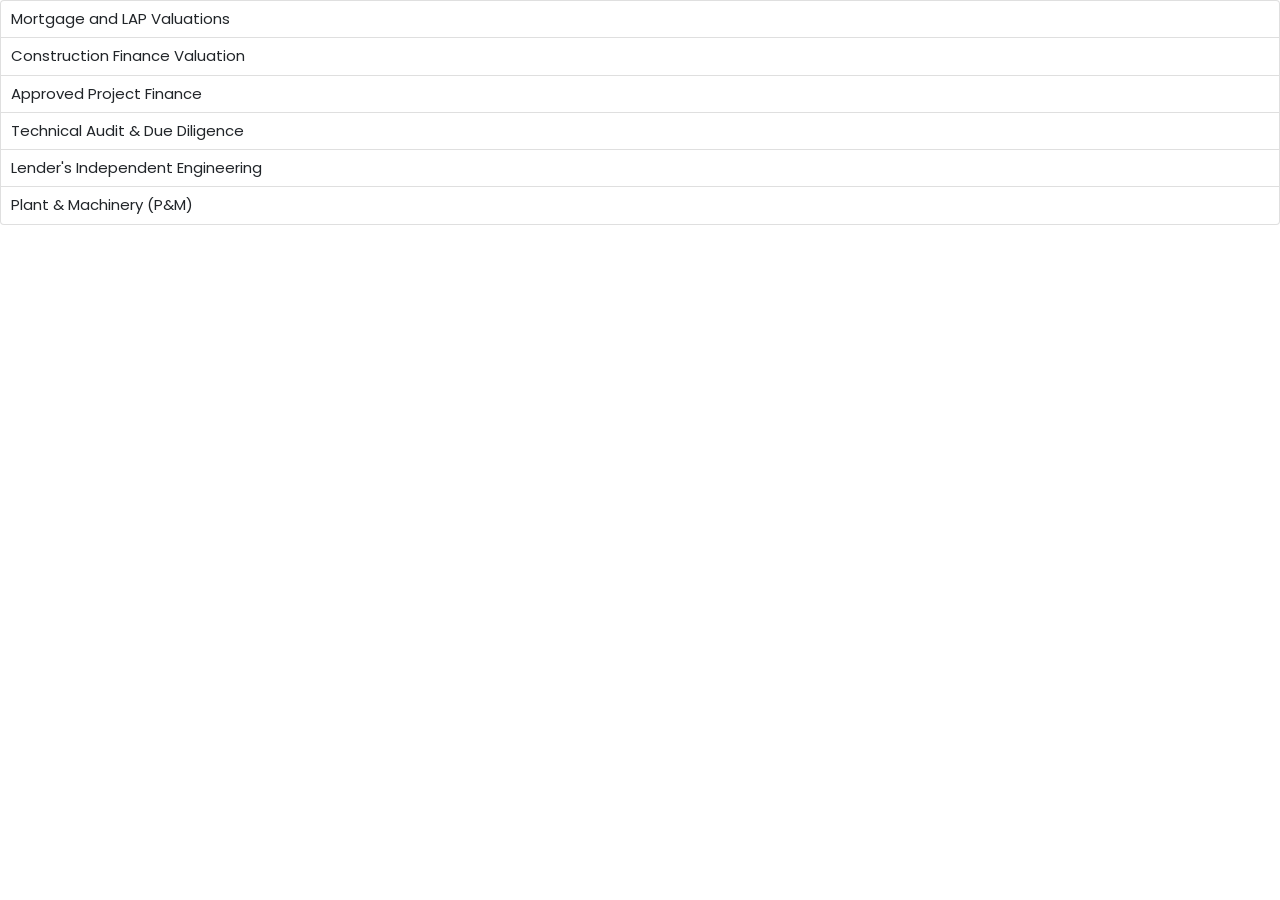
<file: sidebar/sidebar.html>
<!DOCTYPE html>
<html lang="en">

<!-- Mirrored from www.blackoliveventures.com/sidebar/sidebar.php by HTTrack Website Copier/3.x [XR&CO'2014], Sat, 15 Feb 2025 04:26:09 GMT -->
<!-- Added by HTTrack --><meta http-equiv="content-type" content="text/html;charset=UTF-8" /><!-- /Added by HTTrack -->
<head>
  <meta charset="UTF-8" />
  <meta name="viewport" content="width=device-width, initial-scale=1.0" />
  <title></title>
  <link rel="icon" type="image/png" href="assets/images/favicon.html">

<link rel="stylesheet" href="../assets/css/vendor/vendor.min.css">
  <link rel="stylesheet" href="../assets/css/plugins/plugins.min.css">
  <link rel="stylesheet" href="../assets/css/style.css"> 
  

</head>

<body>

<div class="list-group">
  <a href="../mortgage-and-lap-valuations.html" target="_parent" class="list-group-item list-group-item-action ">Mortgage and LAP Valuations</a>
  <a href="../construction-finance-valuation.html" target="_parent" class="list-group-item list-group-item-action ">Construction Finance Valuation</a>
  <a href="../approved-project-finance.html" target="_parent" class="list-group-item list-group-item-action">Approved Project Finance</a>
  <a href="../technical-audit-due-diligence.html" target="_parent" class="list-group-item list-group-item-action">Technical Audit & Due Diligence</a>
  <a href="../lenders-independent-engineering.html" target="_parent" class="list-group-item list-group-item-action">Lender's Independent Engineering</a>
  <a href="../plant-machinery-pm.html" target="_parent" class="list-group-item list-group-item-action">Plant & Machinery (P&M)</a>


  <!-- <a href="#" class="list-group-item list-group-item-action disabled" tabindex="-1" aria-disabled="true">A disabled link item</a> -->
</div>
</body>
</file>
<file: assets/css/custom.css>
/* CUSTOM CSS added here  */

.bg-olive{ background-color: var(--bs-olive);}
.text-olive{ color: #25485c;}


/* MAIN MENU CSS - ACTIVE - DESKTOP & MOBILE  */
.main-nav > ul > li > a.active , .mobile-menu li > a.active {
    color: #000;
    font-weight: bolder;
}

/* Banner Text CSS */
/* .intro11-slider .slider-content .title { font-size: 60px;} */


/* SERVICES CARDS CSS  */
.cards_services{ background-color: var(--bs-light); }
/*.cards_services:hover { box-shadow: 0px 5px 10px var(--bs-gray); }*/
.cards_services:hover {  border:1px solid var(--bs-gray); }

.fa{line-height: 2;}


.funfact-section:after {
    background-color: rgba(37, 72, 92, 0.8)

    ;
    content: "";
    position: absolute;
    left: 0;
    top: 0;
    height: 100%;
    width: 100%;
    z-index: 1;
}

.sidebar { height: 310px; }
.sidebar_testing{margin-bottom: 5px;}

.sidebar_testing .list-group-item:hover {
  background-color: var(--color-primary); 
  color: #000000; 
}


/* BREADCRUM CSS  */
.breadcrumbs-area {
    padding: 0px 0;
    background: #E9ECEF;
}

.breadcrumbs-area .breadcrumb-content ul {
    display: -webkit-box;
    display: -webkit-flex;
    display: -ms-flexbox;
    display: flex;
    -webkit-box-orient: horizontal;
    -webkit-box-direction: normal;
    -webkit-flex-direction: row;
    -ms-flex-direction: row;
    flex-direction: row;
    -webkit-box-pack: center;
    -webkit-justify-content: center;
    -ms-flex-pack: center;
    justify-content: center;
    margin-top: 20px;
}
.breadcrumbs-area .breadcrumb-content .title {
    font-size: 32px;
    font-weight: 600;
    letter-spacing: 1.2px;
    color: #fff;
}
.breadcrumbs-area  .breadcrumb-content ul li a {
    font-size: 18px;
    color: #fff;
    font-weight: 400;
    line-height: 1;
}
.breadcrumbs-area .breadcrumb-content ul li {
    font-size: 18px;
    color: #fff;
    font-weight: 400;
    line-height: 1;
}
.breadcrumbs-area .breadcrumb-content ul li:after {
    color: #fff;
    content: '>';
    font-size: 16px;
    vertical-align: middle;
    padding: 0 10px;
    font-weight: 400;
}
.section-content { margin-top: 150px; }





/* INNER PAGES BANNER CSS  */
.pageheader_overlay{ background-color: #25485c; position: absolute; width: 100%; height: 400px; opacity: 0.7; _box-shadow:inset 0px 0px 100px 100px #000; }
.pageheader{background-color: #514865; width: 100%; height: 400px; background-repeat: no-repeat; background-position: center center; 
    -webkit-background-size: cover; /* For WebKit*/
    -moz-background-size: cover;    /* Mozilla*/
    -o-background-size: cover;      /* Opera*/ }
.pageheader_about {background-image: url("../images/banner/innerpages/aboutus.jpg");  }
.pageheader_team {background-image: url("../images/banner/innerpages/our-teams.jpg");  }
.pageheader_reach {background-image: url("../images/banner/innerpages/our-reach.jpg");  }
.pageheader_services {background-image: url("../images/banner/innerpages/services.jpg");  }
.pageheader_service1 {background-image: url("../images/banner/innerpages/mortgage-valuations-image.jpg");  }
.pageheader_service2 {background-image: url("../images/banner/innerpages/construction-finance-valuation.jpg");  } 
.pageheader_service3 {background-image: url("../images/banner/innerpages/approved-project-finance.jpg");  }
.pageheader_service4 {background-image: url("../images/banner/innerpages/technical-audit-due-diligence.jpg");  } 
.pageheader_service5 {background-image: url("../images/banner/innerpages/lenders-independent-engineering.jpg");  }
.pageheader_service6 {background-image: url("../images/banner/innerpages/plant-machinery.png");  } 
.pageheader_contact {background-image: url("../images/contact-banner.jpg");  } 
.pageheader_clients {background-image: url("../images/banner/innerpages/clients.jpg");  }
.pageheader_pastprojects {background-image: url("../images/banner/innerpages/past-projects.jpg");  }
.pageheader_awards {background-image: url("../images/banner/innerpages/awards.jpg");  }
.pageheader_testimonial {background-image: url("../images/banner/innerpages/testimonial.jpg");  }
.pageheader_career {background-image: url("../images/contact-banner.jpg");  }
.pageheader_lifeatbov {background-image: url("../images/banner/innerpages/lifeatbov.jpg");  }
.pageheader_imagegallery {background-image: url("../images/banner/innerpages/imagegallery.jpg");  }
.pageheader_applynow {background-image: url("../images/banner/innerpages/applynow.jpg");  } 
.pageheader_thankyou {background-image: url("../images/banner/innerpages/thankyou.jpg");  }


/* CLIENTS LOGOS CSS  */
@keyframes slides {
  from {
    transform: translateX(0);
  }
  to {
    transform: translateX(-100%);
  }
}

.logos {
  overflow: hidden;
  padding: 0px 0px;
  white-space: nowrap;
  position: relative;
}

.logos:before, .logos:after {
  position: absolute;
  top: 0;
  content: '';
  width: 250px;
  height: 100%;
  z-index: 2;
}

/*.logos:before {
  left: 0;
  background: linear-gradient(to left, rgba(255,255,255,0), rgb(255, 255, 255));
}

.logos:after {
  right: 0;
  background: linear-gradient(to right, rgba(255,255,255,0), rgb(255, 255, 255));
}*/

.logo_items {
  display: inline-block;
  animation: 9s slides infinite linear;
}

.logos:hover .logo_items {
  animation-play-state: paused;
}

.logo_items img{
  height: 20px;
  border:1px solid #eee;
  margin:9px;
}

/*  CLIENTS PAGE GRID CSS - CLIENT PAGE */
.clientslogo{ border:1px solid #eee; margin:0; padding:10px; }



.filter-button {
    padding: 7px; /* Adjust as needed */
    background-color: #000;
    color: #fff;
    border: none;
    cursor: pointer;
    border-radius: 3px;
    display: inline-block; /* Added to allow centering */
}
.filter-button:hover {
    background-color: var(--bs-olive);
    color: #fff;
}

.filter-button.active {
    background-color: var(--bs-olive);
    color: #fff;
}

.button-container {
    text-align: center; /* Centers the buttons */
}

.filter-gallery {
    display: block;
}

.image-container {
    margin-top: 1em;
    column-count: 2; /*column-count helps to create a grid layout*/
    column-gap: 5px;
}

.gallery-item {
    display: inline-block;
    width: 100%;
    margin-bottom: 5px;
    border: 1px solid #eee;
}

.gallery-item img {
    width: 100%;
    height: auto;
}

@media (max-width: 768px) {
    .image-container {
        column-count: 1; /*adjusted to 1 column for mobile*/
    }
}



/* IMAGE GALLERY - LIFE at BOV CSS  */
.image-container-life {
    column-count: 2; /*column-count helps to create a grid layout*/
    column-gap: 5px;
    /*margin-top: 1em;*/
}
.gallery-item-life {
    margin-bottom: 5px;
}
@media (max-width: 768px) {
    .image-container-life {
        column-count: 1; /*adjusted to 1 column for mobile*/
    }
}


.iconboxarea{ margin-bottom:30px;  }
.icon_box{ padding:10px;}
.icon_bg{ background-color:#407492; }
.icon_bgtext{ background-color:#697d53; padding: 6%; text-align: center;}
@media only screen and (max-width: 768px) {

.iconboxarea { text-align: center; display: flex; flex-wrap: nowrap;}
}

/* IMAGE GALLERY - LIFE at BOV CSS  */
.image-container-projects {
    column-count: 2; /*column-count helps to create a grid layout*/
    column-gap: 9px;
    /*margin-top: 1em;*/
}
.gallery-item-projects {
    display: inline-block;
    background-color: #000;
    margin-bottom: 9px;
}
.gallery-item-projects:hover {
    background-color: #304830;
    opacity: 0.9;
}
.gallery-item-projects-title {
/*    position: absolute;*/
    text-align: center;
    color: #fff;
    padding: 9px;
}
@media (max-width: 768px) {
    .image-container-projects {
        column-count: 1; /*adjusted to 1 column for mobile*/
    }
}
</file>
